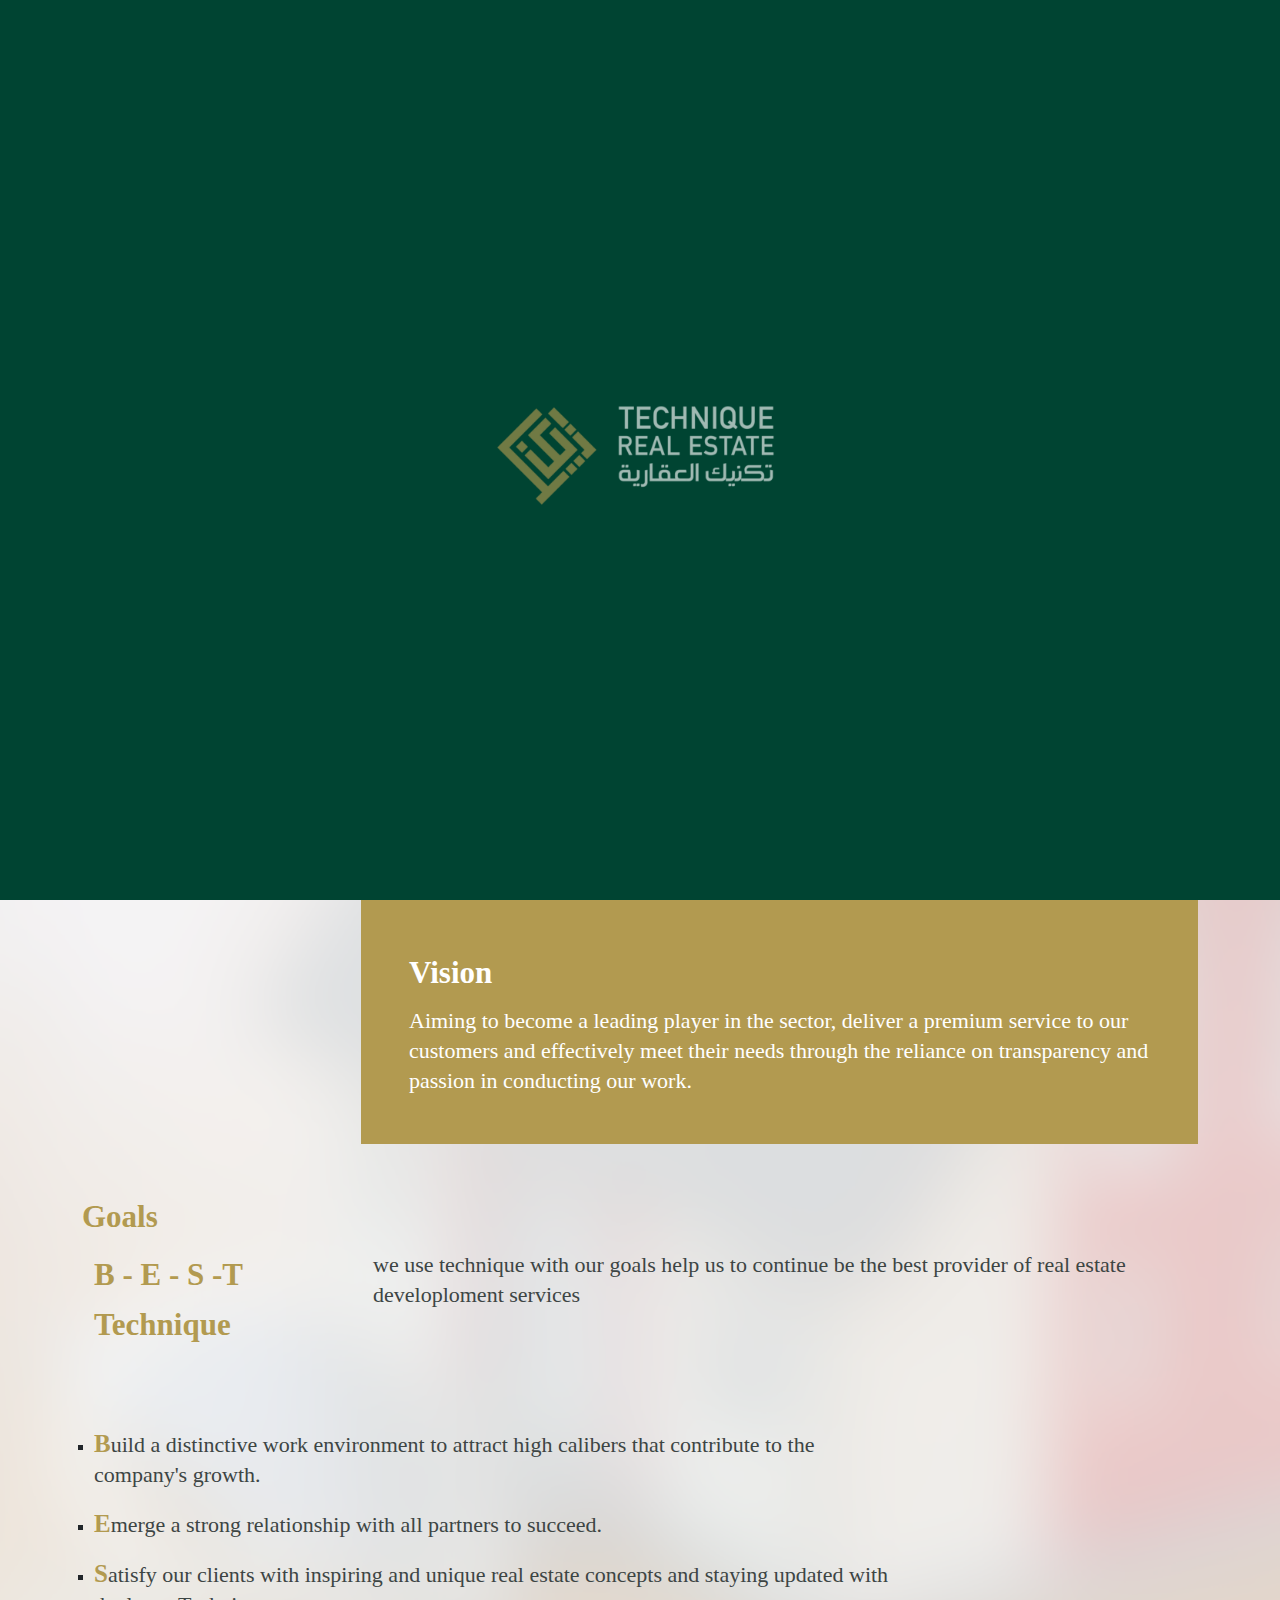
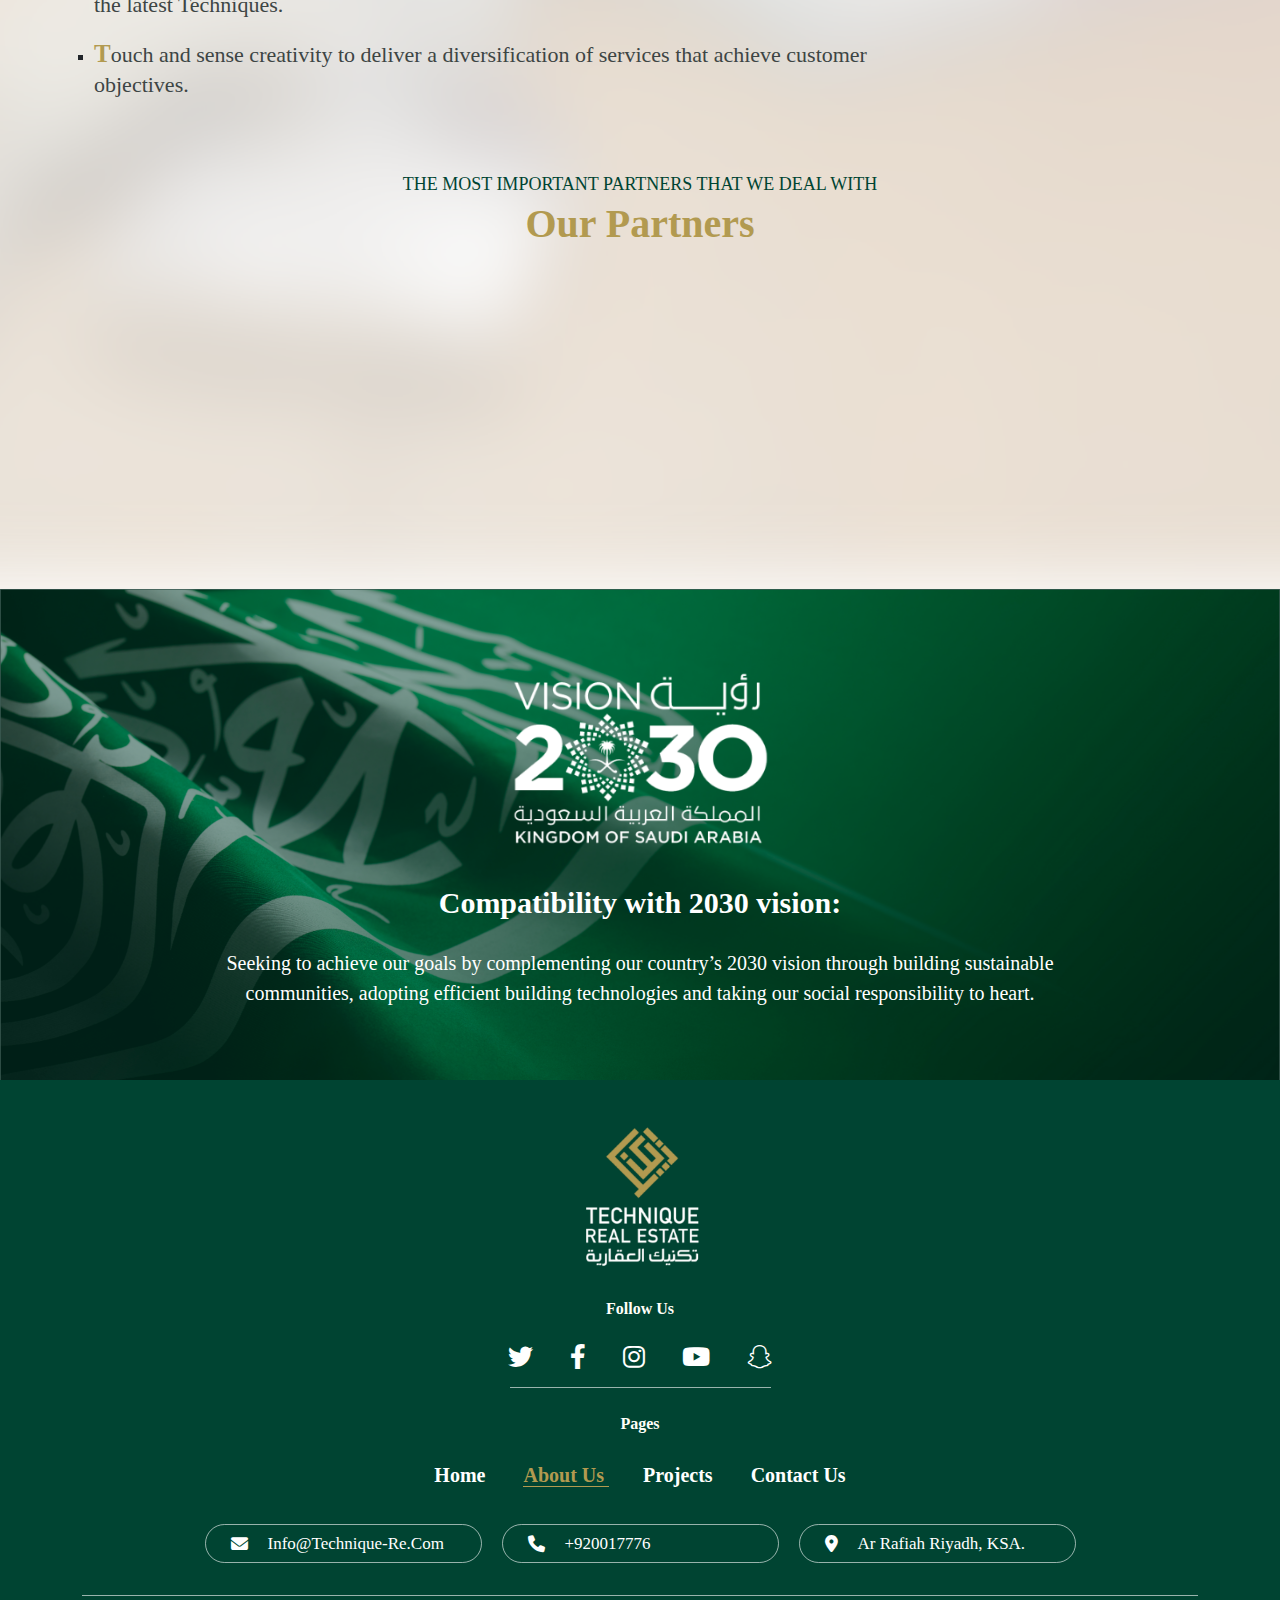
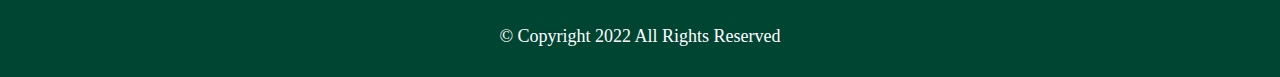
<file: about.html>
<!DOCTYPE html>
<html lang="en" dir="ltr">
    <head>
        <meta charset="UTF-8">
        <meta http-equiv="X-UA-Compatible" content="IE=edge">
        <meta name="viewport" content="width=device-width, initial-scale=1.0">
        <title>TECHNIQUE</title>
        <meta name="description" content="TECHNIQUE">
        <meta name="keywords" content="TECHNIQUE">
        <meta name="robots" content="index, follow" />
        <meta property="og:title" content="TECHNIQUE"/>
        <meta property="og:type" content="Website"/>
        <meta property="og:url" content="" />
        <meta property="og:image" content="./assets/img/log.png"/>
        <link href="assets/img/log.png"  rel="shortcut icon"/>
        <!-- Bootstrap CSS -->
        <link href="assets/css/bootstrap.min.css" rel="stylesheet">
        <link rel="stylesheet" href="assets/css/owl.carousel.min.css">
        <link rel="stylesheet" href="assets/css/owl.theme.default.min.css">
        <!--link-font-awsome-->
        <link  href="assets/font-fontawesome/fontawesome.css" rel="stylesheet">
       
        <!--stlye-css-->
        <link  href="assets/css/style.css" rel="stylesheet">
        <link href="assets/css/style-ltr.css" rel="stylesheet"/>
    </head>
<body>
<!--nav-->
  <!-------------------------start-loading-pag------------------------->
  <div class="component-stert">
    <div class="component--intro status--loaded">
        <img src="./assets/img/LogoTREok-2.png" alt="">
    </div>
</div>
<!---------------------------end-loading-pag------------------------->
    <nav class="navbar navber-index fixed-top navber-two-index">
        <div class="container">
            <div>
                <a class="navbar-brand" href="index.html">
                    <img src="./assets/img/LogoTREok-2.png" alt="logo">
                </a>
            </div>
            <div>
                <a href="" class="link-ar">
                    <img src="./assets/img/Icon material-language.png" alt="language">
                    العربية
                </a>
                <button class="navbar-toggler" type="button" data-bs-toggle="offcanvas" data-bs-target="#offcanvasNavbar" aria-controls="offcanvasNavbar">
                    <span class="navbar-toggler-icon"></span>
                </button>
               
            </div>
            <div class="offcanvas offcanvas-end" tabindex="-1" id="offcanvasNavbar" aria-labelledby="offcanvasNavbarLabel">
                <div class="row h-100 mx-0">
                
                    <div class="col-md-8 p-0 col-left">
                        <div class="hader-nav-left">
                            <img class="img-index"src="./assets/img/vuevilla.png" alt="hadernav">
                            <div id="overlay"></div>
                            <div class="logo-img">
                                <img src="./assets/img/LogoTREok-2.png" alt="logo">
                            </div>
                            <h6 class="title-project-nav">project 1</h6> <!--8-12-2022-->
                        </div>
                        <div class="row row-cols-md-2 h-100 mx-0">
                            <div class="pt-3 px-0 col col-our-project text-center">
                                <h6 class="title-nav">Our Developments</h6>
                                <ul class="list-group-hader list-our">
                                    <li class="list-group"><a href="#">Project 1</a></li>
                                    <li class="list-group"><a href="#">Project 2</a></li>
                                    <li class="list-group"><a href="#">Project 3</a></li>
                                </ul>
                            </div>
                            <div class="pt-3 px-4 col col-locetion">
                                <h6 class="title-nav text-center">Headquarters</h6>
                                <ul class="list-group-hader">
                                    <li class="list-group"><a href="#"><i class="fa-solid fa-location-dot"></i>Ar Rafiah Riyadh, KSA.</a></li>
                                    <li class="list-group"><a href="tel:+920000718"><i class="fa-solid fa-phone"></i> 920000718</a></li>
                                    <li class="list-group"><a href="mailto:info@technique-re.com"><i class="far fa-envelope"></i>info@technique-re.com</a></li>
                                </ul>
                            </div>
                        </div>
                    </div>
                    <div class="col-md-4 col-right">
                        <div class="container h-100">
                            <!-- <h3 class="title-nav-vertical title-vertical-one">
                                Smart Technique
                            </h3> -->
                            <div class="row justify-content-end justify-content-md-center mt-4 align-items-center">
                                <a href="" class="link-ar col-md-4 col-6">
                                    <img src="./assets/img/Icon material-language.png" alt="language">
                                    العربية
                                </a>
                                <div class="offcanvas-header col-md-2 col-2">
                                    <button type="button" class="btn-close" data-bs-dismiss="offcanvas" aria-label="Close"></button>
                                </div>
                             
                            </div>
                           
                            <div class="offcanvas-body">
                                <ul class="navbar-nav justify-content-center align-items-center flex-grow-1 pe-3 pb-4">
                                    <li class="nav-item">
                                        <a class="nav-link active" aria-current="page" href="index.html">Home</a>
                                    </li>
                                    <li class="nav-item">
                                        <a class="nav-link"  href="about.html">About us </a>
                                    </li>
                                    <li class="nav-item">
                                        <a class="nav-link"  href="Projects.html">Projects </a>
                                    </li>
                                    <li class="nav-item">
                                        <a class="nav-link"  href="new.html">News </a>
                                    </li>
                                    <li class="nav-item">
                                        <a class="nav-link"  href="Gallery.html">Gallery </a>
                                    </li>
                                    <li class="nav-item">
                                        <a class="nav-link"  href="content-us.html"> Contact us  </a>
                                    </li>
                                </ul>
                                <div class="row justify-content-center">
                                    <div class="component-flowes pt-4 col-md-6">
                                        <h6 class="title-footer mb-4 text-center">Follow Us</h6>
                                        <div class="Social-Media">
                                                <div class="item-social">
                                                    <a class="fab fa-twitter" href="" target="_blank"></a>
    
                                                </div>
                                                <div  class="item-social">
                                                    <a class="fab fa-facebook" href="" target="_blank"></a>
    
                                                </div>
                                                <div  class="item-social">
                                                    <a class="fab fa-instagram" href="" target="_blank"></a>
    
                                                </div>
                                                <div  class="item-social">
                                                    <a class="fab fa fa-youtube"  href="" target="_blank"></a>
    
                                                </div>
                                                <div  class="item-social">
                                                    <a class="fab fa fa-snapchat"  href="" target="_blank"></a>
    
                                                </div>
                                        </div>
                                    </div>
                                </div>
                              
                            </div>
                            <!-- <h3 class="title-nav-vertical title-vertical-tow">
                                Great development
                            </h3> -->
                        </div>
                        
                    </div>
                </div>
              
            </div>
        </div>
    </nav>
<!--end-nav-->
<!--start-header-->
<header class="component-header mt-5">
  <div class="img-header">
    <div class="over-img-header"></div>
    <div class="container content-header">
        <div class="row align-items-center">
            <div class="col-md-4">
                <h6 class="title-header">About Us</h6>
            </div>
            <div class="col-md-8 d-flex justify-content-end">
                <nav aria-label="breadcrumb" class="nav-about">
                    <ol class="breadcrumb">
                      <li class="breadcrumb-item"><a class=""href="about.html">About The Company</a></li>
                      <li class="breadcrumb-item"><a class=""href="about-Board.html">Board of Directors</a></li>
                     
                    </ol>
                  </nav>
            </div>
        </div>
    </div>
  </div>
  
</header>
<!--end-header-->

<section class="component-mission-vision pt-5 pb-5">
    <!--defintion-about-componey-->
    <section class="component-defintion-componey pt-5 pb-5 mt-3">
        <div class="container">
            <div class="row mx-0">
                <div class="compoent-definition-about">
                    <h5 class="title-about-one">About Us</h6>
                    <h6 class="title-about-two mt-3">TECHNIQUE REAL eSTATE </h6>
                    <p class="pt-3 pb-4 pre-about-pag">
                        Technique Real Estate is a leading real estate de elopment company established with more than 30 collective years experience in the field. While seeking to be one of most innovative and cost-efficient housing providers, Technique aims to be a partner that understands clients needs and exceed their expectations.
                    </p>
                  
                </div>
                
            </div>
        </div>
    </section>
    <!--end-defintion-->
    <!--compoent-Mission-Vision-Goals-->
    <div class="container">
            <div class="row mx-0 row-mission mt-5">
                <div class="col-md-9 oder-about-one">
                    <h6>mission</h6>
                    <p class="pre-about-pag">
                        Enabling our clients to achieve optimum and comprehensive living solutions by
                         implementing various effective and efficient Techniques in relation to development
                          standards, interior designs, and creative services & facilities. We consider this
                           an art, created using specific techniques, and as we call it “The Technique of
                            Art”.

                        
                    </p>
                </div>
                <div class="col-md-3 d-flex justify-content-center align-items-center oder-about-tow reveal">
                    <img class="img-mission-about"src="./assets/img/mission (1).png" alt="mission"><!--4-12-2022-->
                </div>
            </div>
            <!--item-vision-->
            <div class="row mx-0 row-mission mt-5">
                <div class="col-md-3 d-flex justify-content-start align-items-center reveal">
                    <img class="img-mission-about"src="./assets/img/vision-2.png" alt="mission"><!--4-12-2022-->
                </div>
                <div class="col-md-9 col-item-visson p-5">
                    <h6>vision</h6>
                    <p class="pre-about-pag">
                        Aiming to  become a leading player in the sector, deliver a premium service to our customers and effectively meet their needs through the reliance on transparency and passion in conducting our work. 

                        
                    </p>
                </div>
                
            </div>
            <!--end-vision-->
            <!--item-goals-->
            <div class="row-mission mt-5">
                <div class="oder-about-one">
                    <h6>Goals</h6>
                    <div class="row mx-0">
                        <h6 class="col-md-3">B - e - s -t
                            <span>technique</span>
                        </h6>
                        <p class="col-md-9 pre-about-pag">we use technique with our goals help us to continue be the best
                            provider of real estate developloment services
                        </p>
                    </div>
                </div>
                <div class="row mx-0 mt-5">
                    <ul class="col-md-9 ul-goals mt-4">
                        <li>
                          
                            <p class="pre-about-pag">
                            
                                Build a distinctive work environment to attract high calibers that contribute to the company's growth.

                            </p>
                           
                        </li>
                        <li>
                          
                            <p class="pre-about-pag">
                                
                                Emerge a strong relationship with all partners to succeed.

                            </p>
                        </li>
                        <li>
                           <p class="pre-about-pag">
                            

                          Satisfy our clients with inspiring and unique real estate concepts and staying updated with the latest Techniques.

                           </p> 
                        </li>
                        <li>
                            
                            <p class="pre-about-pag">
                               
                                <span>T</span>ouch and sense creativity to deliver a diversification of services that achieve customer objectives.

                            </p>
                            
                        </li>
                    </ul>
                    <div class="col-md-3 mt-4 d-flex justify-content-center align-items-start oder-about-tow reveal">
                        <img class="img-mission-about"src="./assets/img/goals.png" alt="mission"><!--4-12-2022-->
                    </div>
                </div>
            </div>
            <!--end-item-goals-->
    </div>
    <!--end-compoent-Mission-Vision-Goals-->
    <!--Our Partners-->
    <section class="compoent-our-partners pt-5 pb-5">
        <h6 class="text-center text-our">The most important partners that we deal with</h6>
        <h5 class="title-about-one text-center">Our Partners</h5>
        <div class="row mx-0 row-img-partners row-cols-lg-5 row-cols-md-2 row-cols-2 g-4 reveal mt-4 justify-content-center">
           <div class="col d-flex col-partners justify-content-center">
             <img src="./assets/img/Intersection 1.png" alt="intersection">
           </div>
           <div class="col d-flex col-partners justify-content-center">
            <img src="./assets/img/Intersection 2.png" alt="intersection">
          </div>
          <div class="col d-flex col-partners justify-content-center">
            <img src="./assets/img/Intersection 3.png" alt="intersection">
          </div>
          <div class="col d-flex col-partners justify-content-center">
            <img src="./assets/img/Intersection 4.png" alt="intersection">
          </div>
          
        </div>
    </section>
<!--Our Partners-->
</section>


<!--about-vision-->
    <section class="compoent-vision pt-4 pb-4">
        <div class="over-vision"></div>
        <div class="container pt-5 pb-5">
            <div class="img-vision text-center">
                <div class="col-md-6 m-auto">
                    <img src="./assets/img/vision.png" alt="vision">

                </div>
                <h6 class="title-about-vision mt-4">Compatibility with 2030 vision:</h6>
                <p class="mb-0 col-md-10">
                    Seeking to achieve our goals by complementing our country’s 2030 vision through building sustainable communities, adopting efficient building technologies and taking our social responsibility to heart. 

                </p>
            </div>
        </div>
      
    </section>
<!--end-vision-->
<!--footer-->
<footer class="component-footer">
    <div class="container text-center pt-4">
        <div class="img-footer">
            <img src="./assets/img/log.png" alt="logo">
        </div>
        <div class="row justify-content-center">
            <div class="col-lg-3 col-md-9"><!--22/11/2022-col-lg-3 -->
                <h6 class="title-footer mb-4">Follow Us</h6>
                <div class="Social-Media social-footer">
                    <div class="item-social">
                        <a class="fab fa-twitter" href="" target="_blank"></a>
                      
                    </div>
                    <div  class="item-social">
                        <!--22/11/2022- add-class-->
                        <a class="fa-brands fa-facebook-f" href="" target="_blank"></a>
                        
                    </div>
                    <div  class="item-social">
                        <a class="fab fa-instagram" href="" target="_blank"></a>
                        
                    </div>
                    <div  class="item-social">
                        <a class="fab fa fa-youtube"  href="" target="_blank"></a>
                       
                    </div>
                    <div  class="item-social">
                        <a class="fab fa fa-snapchat"  href="" target="_blank"></a>
                        
                    </div>
                </div>
            </div>
        </div>
        
        <div class="component-link-Pages pt-4">
            <h6 class="title-footer mb-4">Pages</h6>
            <a class="" href="index.html" target="_blank">Home</a>
            <a class="" href="about.html" target="_blank">About us </a>
            <a class="" href="Projects.html" target="_blank">Projects</a>
            <a class="" href="content-us.html" target="_blank">Contact us</a>
        </div>
        <div class="component-footer-content row p-3 mt-3 justify-content-center">
            <div class="contact-content col-12 col-md-6 col-lg-3 mb-3">

                <a href="mailto:info@technique-re.com" class="content-box fas fa-envelope">info@technique-re.com</a>
            </div>
            <div class="contact-content col-12 col-md-6 col-lg-3 mb-3">
                <a href="tel:+920017776" class="content-box fa fa-phone">+920017776</a>
            </div>
            <div class="contact-content col-12 col-md-6 col-lg-3 mb-3">
                <a  class="content-box fa fa-location-dot"> Ar Rafiah Riyadh, KSA.</a>
            </div>
        </div>
        <div class="compoent-copyright text-center p-4">
            &#169 Copyright 2022 All rights reserved
        </div>
    </div>
</footer>
<!--end-footer-->
  <!-- Required JS Files -->
  <script src="assets/js/jquery.js"></script>
  <script src="assets/js/owl.carousel.min.js"></script>
  <script src="assets/js/bootstrap.bundle.min.js"></script>
  <script src="assets/js/form.js"></script>
</body>
</html>
</file>
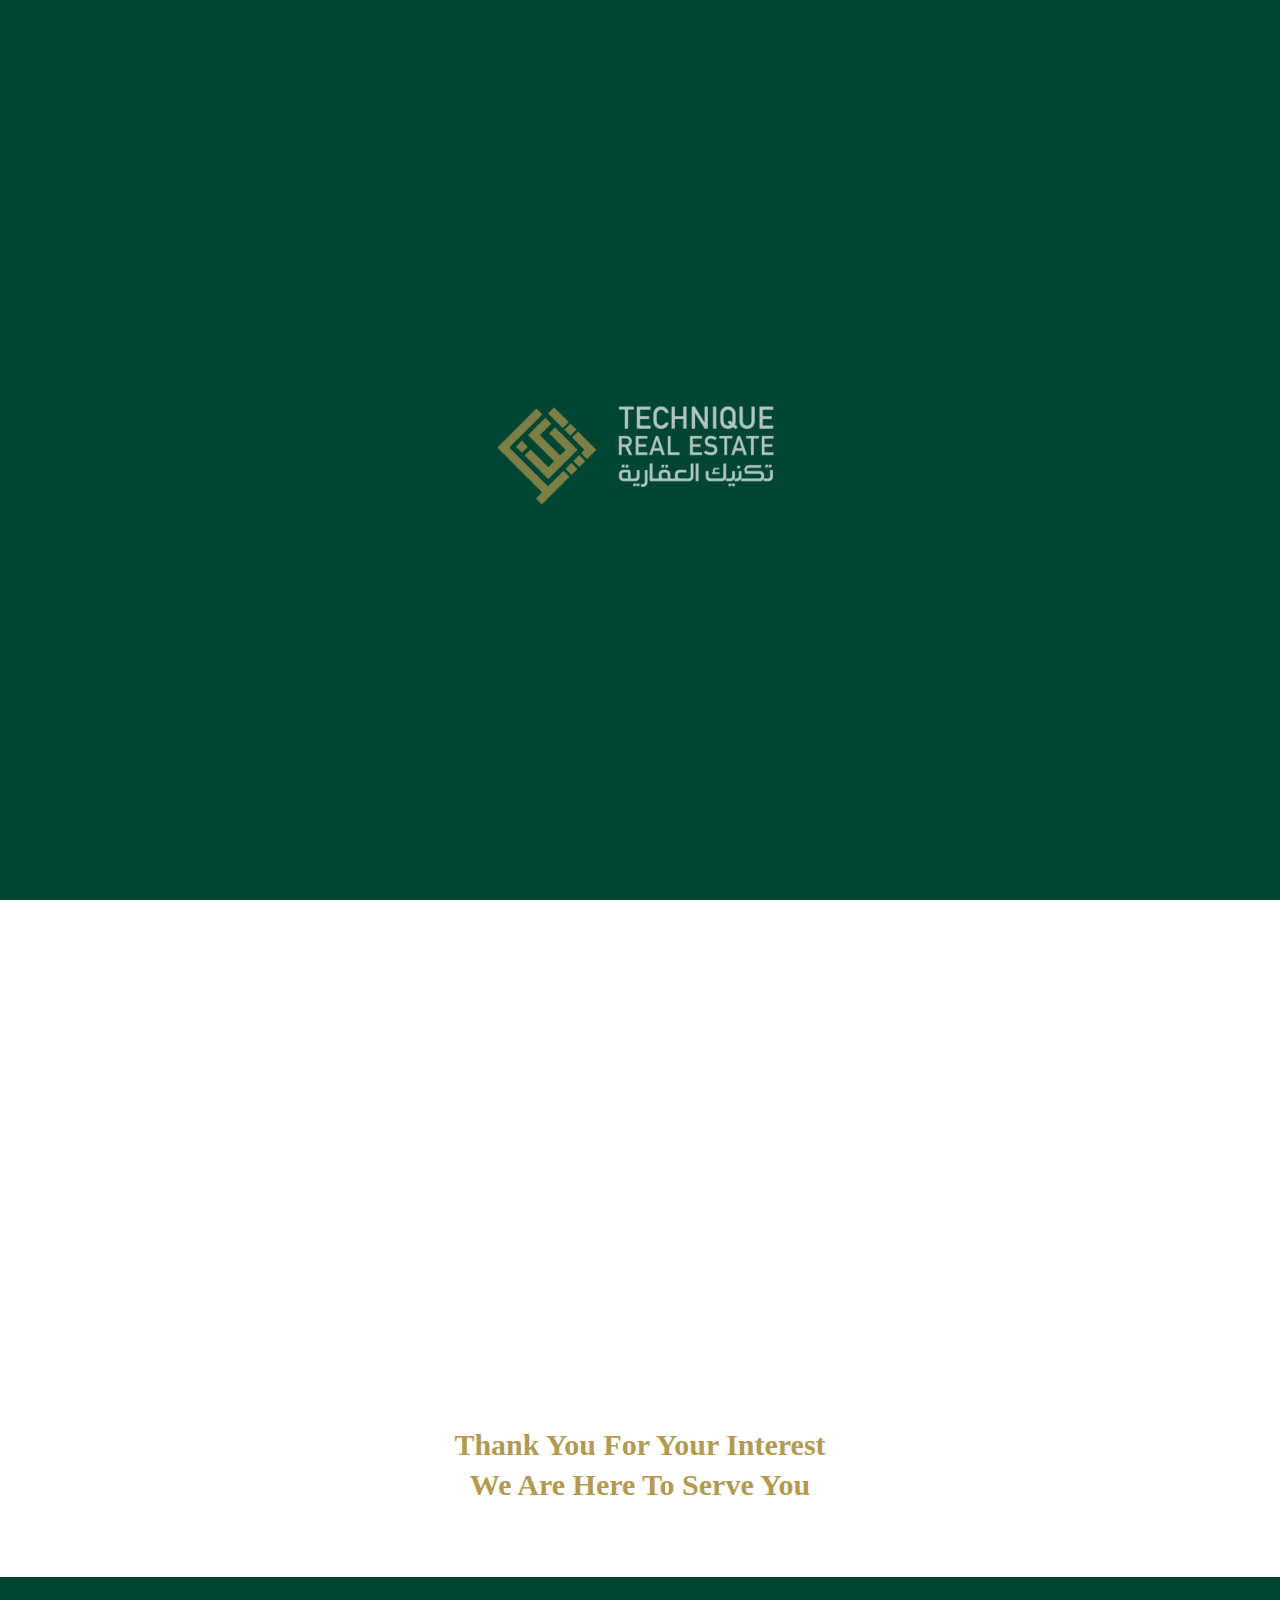
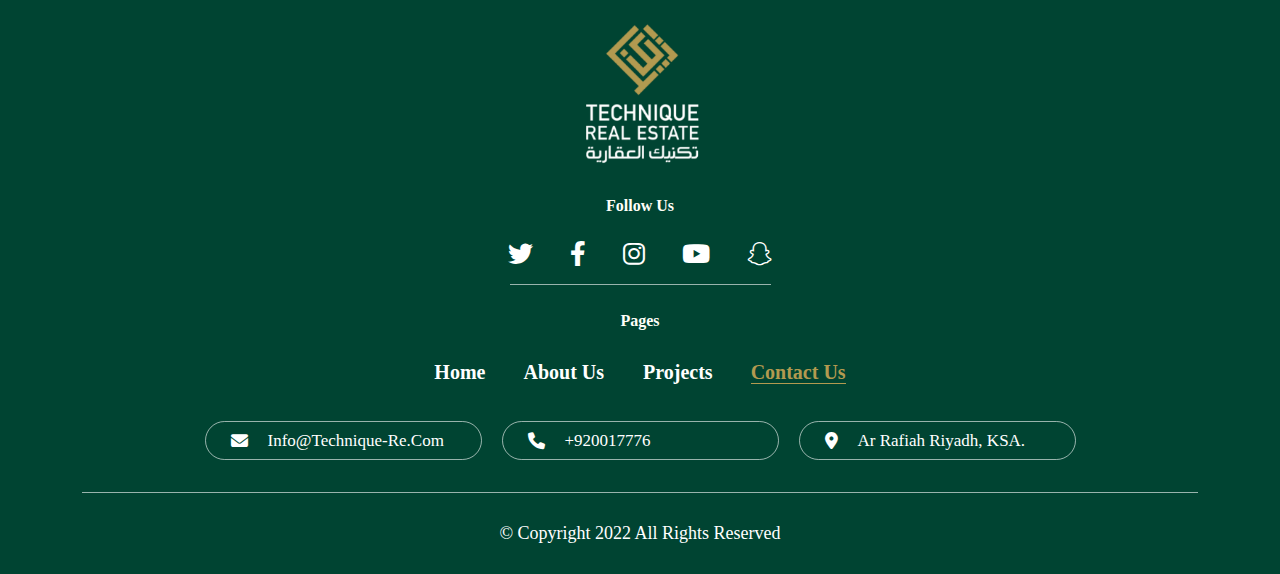
<file: content-us.html>
<!DOCTYPE html>
<html lang="en" dir="ltr">
    <head>
        <meta charset="UTF-8">
        <meta http-equiv="X-UA-Compatible" content="IE=edge">
        <meta name="viewport" content="width=device-width, initial-scale=1.0">
        <title>TECHNIQUE</title>
        <meta name="description" content="TECHNIQUE">
        <meta name="keywords" content="TECHNIQUE">
        <meta name="robots" content="index, follow" />
        <meta property="og:title" content="TECHNIQUE"/>
        <meta property="og:type" content="Website"/>
        <meta property="og:url" content="" />
        <meta property="og:image" content="./assets/img/log.png"/>
        <link href="assets/img/log.png"  rel="shortcut icon"/>
        <!-- Bootstrap CSS -->
        <link href="assets/css/bootstrap.min.css" rel="stylesheet">
        <link rel="stylesheet" href="assets/css/owl.carousel.min.css">
        <link rel="stylesheet" href="assets/css/owl.theme.default.min.css">
        <!--link-font-awsome-->
        <link  href="assets/font-fontawesome/fontawesome.css" rel="stylesheet">
       
        <!--stlye-css-->
        <link  href="assets/css/style.css" rel="stylesheet">
        <link href="assets/css/style-ltr.css" rel="stylesheet"/>
    </head>
<body>
<!--nav-->
  <!-------------------------start-loading-pag------------------------->
  <div class="component-stert">
    <div class="component--intro status--loaded">
        <img src="./assets/img/LogoTREok-2.png" alt="">
    </div>
</div>
<!---------------------------end-loading-pag------------------------->
    <nav class="navbar navber-index fixed-top navber-two-index">
        <div class="container">
            <div>
                <a class="navbar-brand" href="index.html">
                    <img src="./assets/img/LogoTREok-2.png" alt="logo">
                </a>
            </div>
            <div>
                <a href="" class="link-ar">
                    <img src="./assets/img/Icon material-language.png" alt="language">
                    العربية
                </a>
                <button class="navbar-toggler" type="button" data-bs-toggle="offcanvas" data-bs-target="#offcanvasNavbar" aria-controls="offcanvasNavbar">
                    <span class="navbar-toggler-icon"></span>
                </button>
               
            </div>
            <div class="offcanvas offcanvas-end" tabindex="-1" id="offcanvasNavbar" aria-labelledby="offcanvasNavbarLabel">
                <div class="row h-100 mx-0">
                
                    <div class="col-md-8 p-0 col-left">
                        <div class="hader-nav-left">
                            <img class="img-index"src="./assets/img/vuevilla.png" alt="hadernav">
                            <div id="overlay"></div>
                            <div class="logo-img">
                                <img src="./assets/img/LogoTREok-2.png" alt="logo">
                            </div>
                            <h6 class="title-project-nav">project 1</h6> <!--8-12-2022-->
                        </div>
                        <div class="row row-cols-md-2 h-100 mx-0">
                            <div class="pt-3 px-0 col col-our-project text-center">
                                <h6 class="title-nav">Our Developments</h6>
                                <ul class="list-group-hader list-our">
                                    <li class="list-group"><a href="#">Project 1</a></li>
                                    <li class="list-group"><a href="#">Project 2</a></li>
                                    <li class="list-group"><a href="#">Project 3</a></li>
                                </ul>
                            </div>
                            <div class="pt-3 px-4 col col-locetion">
                                <h6 class="title-nav text-center">Headquarters</h6>
                                <ul class="list-group-hader">
                                    <li class="list-group"><a href="#"><i class="fa-solid fa-location-dot"></i>Ar Rafiah Riyadh, KSA.</a></li>
                                    <li class="list-group"><a href="tel:+920000718"><i class="fa-solid fa-phone"></i> 920000718</a></li>
                                    <li class="list-group"><a href="mailto:info@technique-re.com"><i class="far fa-envelope"></i>info@technique-re.com</a></li>
                                </ul>
                            </div>
                        </div>
                    </div>
                    <div class="col-md-4 col-right">
                        <div class="container h-100">
                            <!-- <h3 class="title-nav-vertical title-vertical-one">
                                Smart Technique
                            </h3> -->
                            <div class="row justify-content-end align-items-center">
                                <a href="" class="link-ar col-md-4 col-6">
                                    <img src="./assets/img/Icon material-language.png" alt="language">
                                    العربية
                                </a>
                                <div class="offcanvas-header col-md-2 col-6">
                                    <button type="button" class="btn-close" data-bs-dismiss="offcanvas" aria-label="Close"></button>
                                </div>
                             
                            </div>
                           
                            <div class="offcanvas-body">
                                <ul class="navbar-nav justify-content-center align-items-center flex-grow-1 pe-3 pb-4">
                                    <li class="nav-item">
                                        <a class="nav-link active" aria-current="page" href="index.html">Home</a>
                                    </li>
                                    <li class="nav-item">
                                        <a class="nav-link"  href="about.html">About us </a>
                                    </li>
                                    <li class="nav-item">
                                        <a class="nav-link"  href="Projects.html">Projects </a>
                                    </li>
                                    <li class="nav-item">
                                        <a class="nav-link"  href="new.html">News </a>
                                    </li>
                                    <li class="nav-item">
                                        <a class="nav-link"  href="Gallery.html">Gallery </a>
                                    </li>
                                    <li class="nav-item">
                                        <a class="nav-link"  href="content-us.html"> Contact us  </a>
                                    </li>
                                </ul>
                                <div class="row justify-content-center">
                                    <div class="component-flowes pt-4 col-md-6">
                                        <h6 class="title-footer mb-4 text-center">Follow Us</h6>
                                        <div class="Social-Media">
                                                <div class="item-social">
                                                    <a class="fab fa-twitter" href="" target="_blank"></a>
    
                                                </div>
                                                <div  class="item-social">
                                                    <a class="fab fa-facebook" href="" target="_blank"></a>
    
                                                </div>
                                                <div  class="item-social">
                                                    <a class="fab fa-instagram" href="" target="_blank"></a>
    
                                                </div>
                                                <div  class="item-social">
                                                    <a class="fab fa fa-youtube"  href="" target="_blank"></a>
    
                                                </div>
                                                <div  class="item-social">
                                                    <a class="fab fa fa-snapchat"  href="" target="_blank"></a>
    
                                                </div>
                                        </div>
                                    </div>
                                </div>
                              
                            </div>
                            <!-- <h3 class="title-nav-vertical title-vertical-tow">
                                Great development
                            </h3> -->
                        </div>
                        
                    </div>
                </div>
              
            </div>
        </div>
    </nav>
<!--end-nav-->
<!--start-header-->
<header class="component-header mt-5">
  <div class="img-header">
    <div class="over-img-header"></div>
    <div class="container content-header">
        <div class="row align-items-center">
            <div class="col-md-6"> <!--5-12-2022--col-md-6-->
                <h6 class="title-header">Contact Us</h6>
            </div>
            <div class="col-md-6"><!--5-12-2022--col-md-6-->
                <div class="row">
                    <div class="contact-method-us col-12 col-lg-7 col-md-12 d-flex align-items-center justify-content-md-end">
                        <i class="btn btn-sm me-3 fas fa-envelope"></i>
                        <a class="block-reset" href="mailto:info@technique-re.com" target="_newEmail">info@technique-re.com </a>
                    </div>
                    <!----->
                    <div class="contact-method-us col-12 col-lg-5 col-md-12 d-flex align-items-center justify-content-md-end">
                        <i class="btn btn-sm  me-3 fa-solid fa-phone"></i>
                        <a href="tel:+920000718" class="block-reset">+920000718
                        </a>
                    </div>
                    <!---->
                   
                </div>
            </div>
        </div>
    </div>
  </div>
  
</header>
<!--end-header-->

<!--component-content-us-->
    <section class="component-content-us component-content mt-5 mb-5">
        <div class="container">
            <div class="row mx-0"> <!--18-1-2023-->
                <div class="col-md-9 m-auto">
                    <h6 class="title-location text-center">Location</h6>
                    <div class="loction-text mt-2 mb-3">
                        <i class="fa fa-location-dot"></i>
                        Ar Rafiah Riyadh, KSA.
                    </div>
                    <div class="div-map div-map-content-us" data-type="iframe">
                        <iframe src="https://www.google.com/maps/embed?pb=!1m18!1m12!1m3!1d3709.5049877143488!2d39.125766483978815!3d21.60523723417224!2m3!1f0!2f0!3f0!3m2!1i1024!2i768!4f13.1!3m3!1m2!1s0x15c3db61ac6970e5%3A0xb7e5f2916528f389!2sModern%20vision%20Medical%20Laboratory!5e0!3m2!1sar!2seg!4v1658230019016!5m2!1sar!2seg" width="600" height="450" style="border:0;" allowfullscreen="" loading="lazy" referrerpolicy="no-referrer-when-downgrade"></iframe>      
                    
                    </div>  
                    <div class="pt-4 pb-4">
                      <!--gx-5 -gy-5 18-1-2023-->
                        <form class="form-content reveal row gx-5 gy-5 mt-4  needs-validation justify-content-center" novalidate="">
                         <div class="col-md-6">
                           <input type="text" class="form-control form-control-lg" id="validationCustom01" placeholder="Name" required="">
                           <div class="valid-feedback">
                             Looks good!
                           </div>
                         </div>
                         <div class="col-md-6">
                             <input type="text" placeholder="Phone" class="form-control form-control-lg" id="validationCustom05" required="">
                             <div class="invalid-feedback">
                               Please provide a valid number.
                             </div>
                         </div>
                         <div class="col-md-12">
                           <input type="email" class="form-control form-control-lg" placeholder=" Email" id="validationemail" required="">
                           <div class="invalid-feedback">
                             Please provide a valid Email.
                           </div>
                         </div>
                         <div class="col-md-12">
                            <textarea rows="3" placeholder="Write Message" class="form-control form-control-lg" id="validationTextarea" required=""></textarea>
                            <div class="invalid-feedback">
                             Please enter a message in the textarea.
                         </div>
             
                         </div>
                         <div class="col-md-12 text-center">
                           <button class="btn btn-lg col-md-4  btn-submit" type="submit">Submit </button>
                         </div>
                        </form>
                        <p class="col-md-6 text-center m-auto mt-4 masseg-content">thank you for your interest we are here to serve you</p>
                     </div>
                </div>
            </div>
          
        </div>
    </section>
<!--end-component-content-us-->
<!--footer-->
<footer class="component-footer">
    <div class="container text-center pt-4">
        <div class="img-footer">
            <img src="./assets/img/log.png" alt="logo">
        </div>
        <div class="row justify-content-center">
            <div class="col-lg-3 col-md-9"><!--22/11/2022-col-lg-3 -->
                <h6 class="title-footer mb-4">Follow Us</h6>
                <div class="Social-Media social-footer">
                    <div class="item-social">
                        <a class="fab fa-twitter" href="" target="_blank"></a>
                      
                    </div>
                    <div  class="item-social">
                        <!--22/11/2022- add-class-->
                        <a class="fa-brands fa-facebook-f" href="" target="_blank"></a>
                        
                    </div>
                    <div  class="item-social">
                        <a class="fab fa-instagram" href="" target="_blank"></a>
                        
                    </div>
                    <div  class="item-social">
                        <a class="fab fa fa-youtube"  href="" target="_blank"></a>
                       
                    </div>
                    <div  class="item-social">
                        <a class="fab fa fa-snapchat"  href="" target="_blank"></a>
                        
                    </div>
                </div>
            </div>
        </div>
        
        <div class="component-link-Pages pt-4">
            <h6 class="title-footer mb-4">Pages</h6>
            <a class="" href="index.html" target="_blank">Home</a>
            <a class="" href="about.html" target="_blank">About us </a>
            <a class="" href="Projects.html" target="_blank">Projects</a>
            <a class="" href="content-us.html" target="_blank">Contact us</a>
        </div>
        <div class="component-footer-content row p-3 mt-3 justify-content-center">
            <div class="contact-content col-12 col-md-6 col-lg-3 mb-3">

                <a href="mailto:info@technique-re.com" class="content-box fas fa-envelope">info@technique-re.com</a>
            </div>
            <div class="contact-content col-12 col-md-6 col-lg-3 mb-3">
                <a href="tel:+920017776" class="content-box fa fa-phone">+920017776</a>
            </div>
            <div class="contact-content col-12 col-md-6 col-lg-3 mb-3">
                <a  class="content-box fa fa-location-dot"> Ar Rafiah Riyadh, KSA.</a>
            </div>
        </div>
        <div class="compoent-copyright text-center p-4">
            &#169 Copyright 2022 All rights reserved
        </div>
    </div>
</footer>
<!--end-footer-->
  <!-- Required JS Files -->
  <script src="assets/js/jquery.js"></script>
  <script src="assets/js/owl.carousel.min.js"></script>
  <script src="assets/js/bootstrap.bundle.min.js"></script>
  <script src="assets/js/form.js"></script>
</body>
</html>
</file>
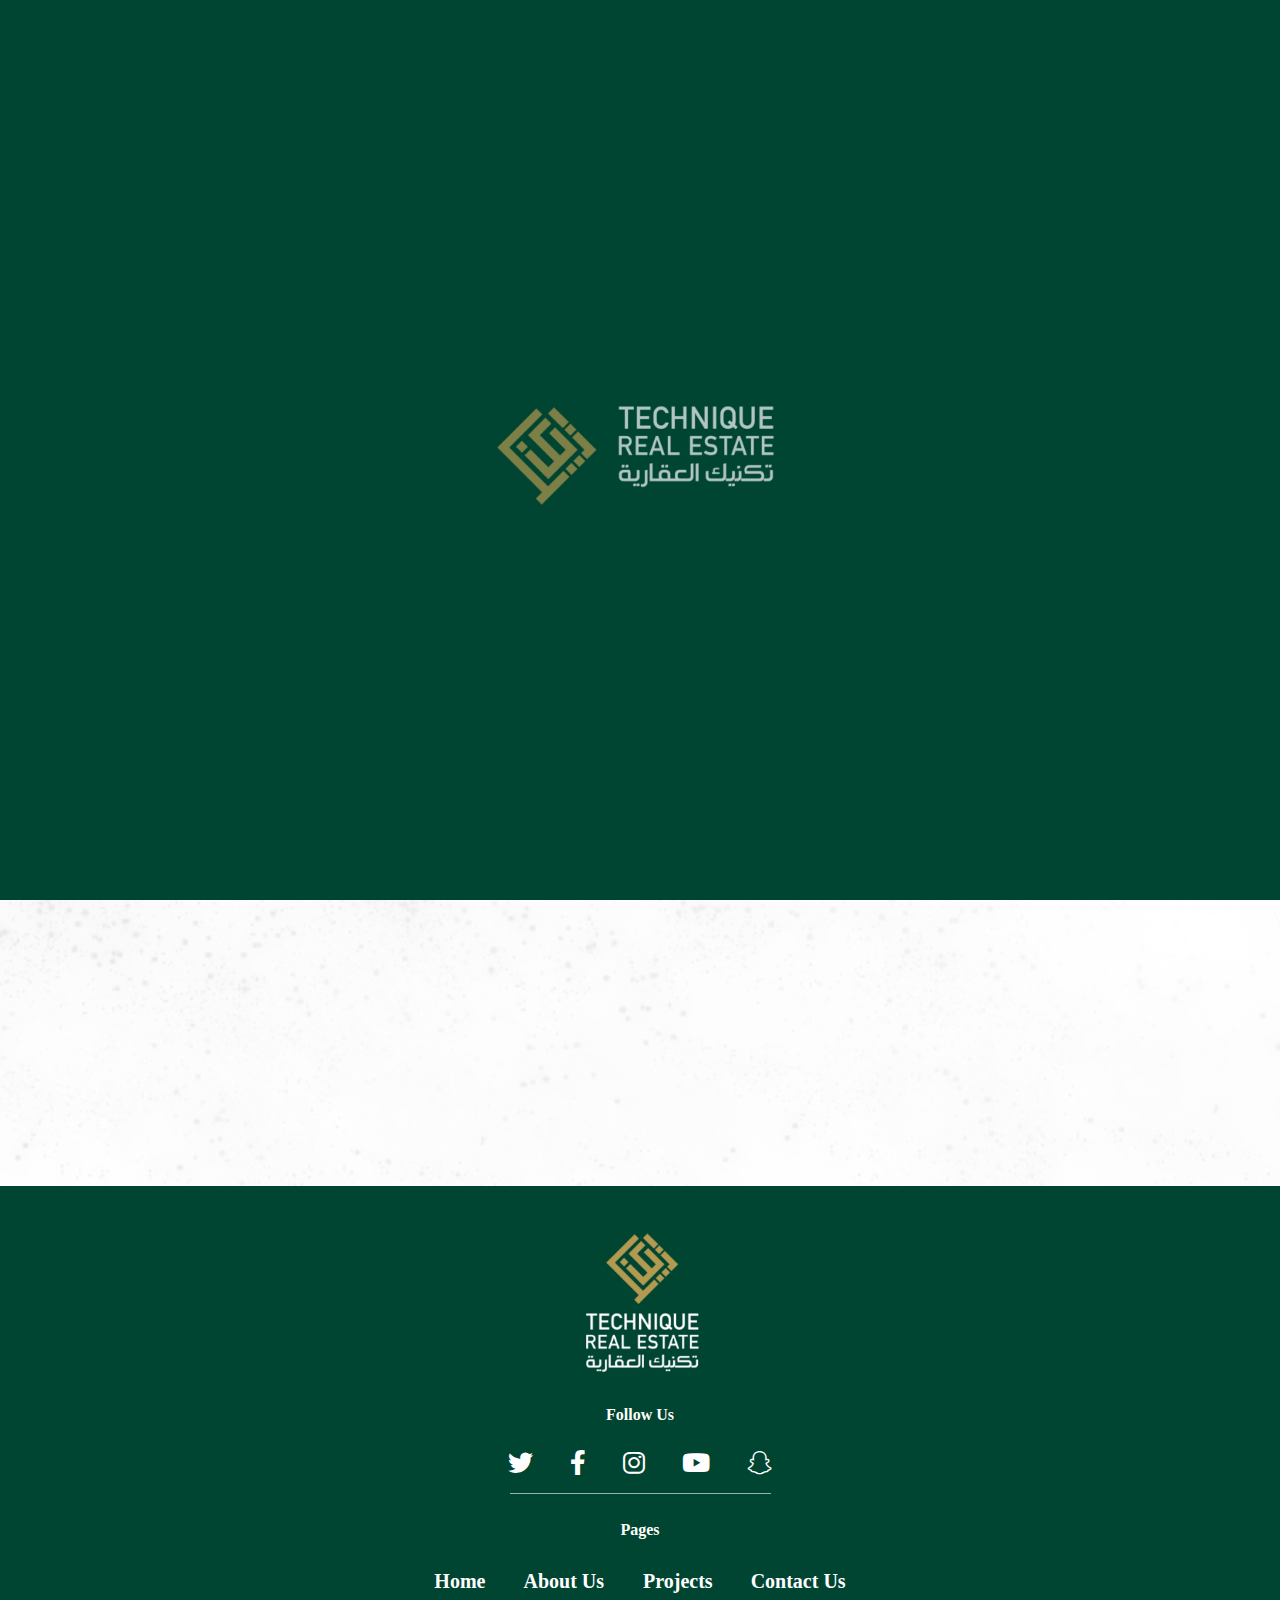
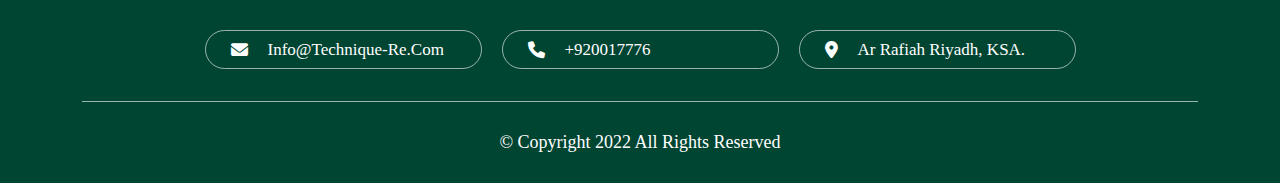
<file: Gallery.html>
<!DOCTYPE html>
<html lang="en" dir="ltr">
<head>
    <meta charset="UTF-8">
    <meta http-equiv="X-UA-Compatible" content="IE=edge">
    <meta name="viewport" content="width=device-width, initial-scale=1.0">
    <title>TECHNIQUE</title>
    <meta name="description" content="TECHNIQUE">
    <meta name="keywords" content="TECHNIQUE">
    <meta name="robots" content="index, follow" />
    <meta property="og:title" content="TECHNIQUE"/>
    <meta property="og:type" content="Website"/>
    <meta property="og:url" content="" />
    <meta property="og:image" content="./assets/img/log.png"/>
    <link href="assets/img/log.png"  rel="shortcut icon"/>
    <!-- Bootstrap CSS -->
    <link href="assets/css/bootstrap.min.css" rel="stylesheet">
    <link rel="stylesheet" href="assets/css/owl.carousel.min.css">
    <link rel="stylesheet" href="assets/css/owl.theme.default.min.css">
    <!--link-font-awsome-->
    <link  href="assets/font-fontawesome/fontawesome.css" rel="stylesheet">
   
    <!--stlye-css-->
    <link  href="assets/css/style.css" rel="stylesheet">
    <link href="assets/css/style-ltr.css" rel="stylesheet"/>
</head>
 <!--nav-->
   <!-------------------------start-loading-pag------------------------->
   <div class="component-stert">
    <div class="component--intro status--loaded">
        <img src="./assets/img/LogoTREok-2.png" alt="">
    </div>
</div>
<!---------------------------end-loading-pag------------------------->
 <nav class="navbar navber-index fixed-top navber-two-index">
     <div class="container">
         <div>
             <a class="navbar-brand" href="index.html">
                 <img src="./assets/img/LogoTREok-2.png" alt="logo">
             </a>
         </div>
         <div>
             <a href="" class="link-ar">
                 <img src="./assets/img/Icon material-language.png" alt="language">
                 العربية
             </a>
             <button class="navbar-toggler" type="button" data-bs-toggle="offcanvas" data-bs-target="#offcanvasNavbar" aria-controls="offcanvasNavbar">
                 <span class="navbar-toggler-icon"></span>
             </button>
            
         </div>
         <div class="offcanvas offcanvas-end" tabindex="-1" id="offcanvasNavbar" aria-labelledby="offcanvasNavbarLabel">
             <div class="row h-100 mx-0">
             
                 <div class="col-md-8 p-0 col-left">
                     <div class="hader-nav-left">
                         <img class="img-index"src="./assets/img/vuevilla.png" alt="hadernav">
                         <div id="overlay"></div>
                         <div class="logo-img">
                             <img src="./assets/img/LogoTREok-2.png" alt="logo">
                         </div>
                         <h6 class="title-project-nav">project 1</h6> <!--8-12-2022-->
                     </div>
                     <div class="row row-cols-md-2 h-100 mx-0">
                         <div class="pt-3 px-0 col col-our-project text-center">
                             <h6 class="title-nav">Our Developments</h6>
                             <ul class="list-group-hader list-our">
                                 <li class="list-group"><a href="#">Project 1</a></li>
                                 <li class="list-group"><a href="#">Project 2</a></li>
                                 <li class="list-group"><a href="#">Project 3</a></li>
                             </ul>
                         </div>
                         <div class="pt-3 px-4 col col-locetion">
                             <h6 class="title-nav text-center">Headquarters</h6>
                             <ul class="list-group-hader">
                                 <li class="list-group"><a href="#"><i class="fa-solid fa-location-dot"></i>Ar Rafiah Riyadh, KSA.</a></li>
                                 <li class="list-group"><a href="tel:+920000718"><i class="fa-solid fa-phone"></i> 920000718</a></li>
                                 <li class="list-group"><a href="mailto:info@technique-re.com"><i class="far fa-envelope"></i>info@technique-re.com</a></li>
                             </ul>
                         </div>
                     </div>
                 </div>
                 <div class="col-md-4 col-right">
                     <div class="container h-100">
                         <!-- <h3 class="title-nav-vertical title-vertical-one">
                             Smart Technique
                         </h3> -->
                         <div class="row justify-content-end align-items-center">
                             <a href="" class="link-ar col-md-4 col-6">
                                 <img src="./assets/img/Icon material-language.png" alt="language">
                                 العربية
                             </a>
                             <div class="offcanvas-header col-md-2 col-6">
                                 <button type="button" class="btn-close" data-bs-dismiss="offcanvas" aria-label="Close"></button>
                             </div>
                          
                         </div>
                        
                         <div class="offcanvas-body">
                             <ul class="navbar-nav justify-content-center align-items-center flex-grow-1 pe-3 pb-4">
                                 <li class="nav-item">
                                     <a class="nav-link active" aria-current="page" href="index.html">Home</a>
                                 </li>
                                 <li class="nav-item">
                                     <a class="nav-link"  href="about.html">About us </a>
                                 </li>
                                 <li class="nav-item">
                                     <a class="nav-link"  href="Projects.html">Projects </a>
                                 </li>
                                 <li class="nav-item">
                                     <a class="nav-link"  href="new.html">News </a>
                                 </li>
                                 <li class="nav-item">
                                     <a class="nav-link"  href="Gallery.html">Gallery </a>
                                 </li>
                                 <li class="nav-item">
                                     <a class="nav-link"  href="content-us.html"> Contact us  </a>
                                 </li>
                             </ul>
                             <div class="row justify-content-center">
                                 <div class="component-flowes pt-4 col-md-6">
                                     <h6 class="title-footer mb-4 text-center">Follow Us</h6>
                                     <div class="Social-Media">
                                             <div class="item-social">
                                                 <a class="fab fa-twitter" href="" target="_blank"></a>
 
                                             </div>
                                             <div  class="item-social">
                                                 <a class="fab fa-facebook" href="" target="_blank"></a>
 
                                             </div>
                                             <div  class="item-social">
                                                 <a class="fab fa-instagram" href="" target="_blank"></a>
 
                                             </div>
                                             <div  class="item-social">
                                                 <a class="fab fa fa-youtube"  href="" target="_blank"></a>
 
                                             </div>
                                             <div  class="item-social">
                                                 <a class="fab fa fa-snapchat"  href="" target="_blank"></a>
 
                                             </div>
                                     </div>
                                 </div>
                             </div>
                           
                         </div>
                         <!-- <h3 class="title-nav-vertical title-vertical-tow">
                             Great development
                         </h3> -->
                     </div>
                     
                 </div>
             </div>
           
         </div>
     </div>
 </nav>
<!--end-nav-->
<!--start-header-->
<header class="component-header mt-5">
     <div class="img-header">
      <div class="over-img-header"></div>
      <div class="container content-header">
          <div class="row align-items-center">
              <div class="col-md-4">
                  <h6 class="title-header">Gallery</h6>
              </div>
            
          </div>
      </div>
     </div>
</header>
<!--end-header-->
<!--section-gallery-->
 <section class="component-gallery pt-5 pb-5">
     <div class="container pt-4 pb-4">
          <div class="title-title-compoent">
               <h6 class="title-photos">Related photos</h6>
               <h6 class="text-center title-about-one">Hada Technique</h6>
          </div>
        
          <div class="row-img-gallery row row-cols-lg-3 row-cols-md-2 row-cols-1 g-5 mt-4 mx-0">
               <div class="col col-img-gallery">
                    <img class="" src="./assets/img/Vue1 villa.png" alt="vill">
               </div>
               <div class="col col-img-gallery">
                    <img class="" src="./assets/img/vue4 villa.png" alt="vill">
               </div>
               <div class="col col-img-gallery">
                    <img class="" src="./assets/img/Vue1 villa.png" alt="vill">
               </div>
               <div class="col col-img-gallery ">
                    <img class="reveal"src="./assets/img/vue4 villa.png" alt="vill">
               </div>
          </div>
     </div>
 </section>
<!--end-gallery-->
<!--footer-->
<footer class="component-footer">
    <div class="container text-center pt-4">
        <div class="img-footer">
            <img src="./assets/img/log.png" alt="logo">
        </div>
        <div class="row justify-content-center">
            <div class="col-lg-3 col-md-9"><!--22/11/2022-col-lg-3 -->
                <h6 class="title-footer mb-4">Follow Us</h6>
                <div class="Social-Media social-footer">
                    <div class="item-social">
                        <a class="fab fa-twitter" href="" target="_blank"></a>
                      
                    </div>
                    <div  class="item-social">
                        <!--22/11/2022- add-class-->
                        <a class="fa-brands fa-facebook-f" href="" target="_blank"></a>
                        
                    </div>
                    <div  class="item-social">
                        <a class="fab fa-instagram" href="" target="_blank"></a>
                        
                    </div>
                    <div  class="item-social">
                        <a class="fab fa fa-youtube"  href="" target="_blank"></a>
                       
                    </div>
                    <div  class="item-social">
                        <a class="fab fa fa-snapchat"  href="" target="_blank"></a>
                        
                    </div>
                </div>
            </div>
        </div>
        
        <div class="component-link-Pages pt-4">
            <h6 class="title-footer mb-4">Pages</h6>
            <a class="" href="index.html" target="_blank">Home</a>
            <a class="" href="about.html" target="_blank">About us </a>
            <a class="" href="Projects.html" target="_blank">Projects</a>
            <a class="" href="content-us.html" target="_blank">Contact us</a>
        </div>
        <div class="component-footer-content row p-3 mt-3 justify-content-center">
            <div class="contact-content col-12 col-md-6 col-lg-3 mb-3">

                <a href="mailto:info@technique-re.com" class="content-box fas fa-envelope">info@technique-re.com</a>
            </div>
            <div class="contact-content col-12 col-md-6 col-lg-3 mb-3">
                <a href="tel:+920017776" class="content-box fa fa-phone">+920017776</a>
            </div>
            <div class="contact-content col-12 col-md-6 col-lg-3 mb-3">
                <a  class="content-box fa fa-location-dot"> Ar Rafiah Riyadh, KSA.</a>
            </div>
        </div>
        <div class="compoent-copyright text-center p-4">
            &#169 Copyright 2022 All rights reserved
        </div>
    </div>
</footer>
<!--end-footer-->
<!-- Required JS Files -->
<script src="assets/js/jquery.js"></script>
<script src="assets/js/owl.carousel.min.js"></script>
<script src="assets/js/bootstrap.bundle.min.js"></script>
<script src="assets/js/form.js"></script>
</body>
</html>
</file>
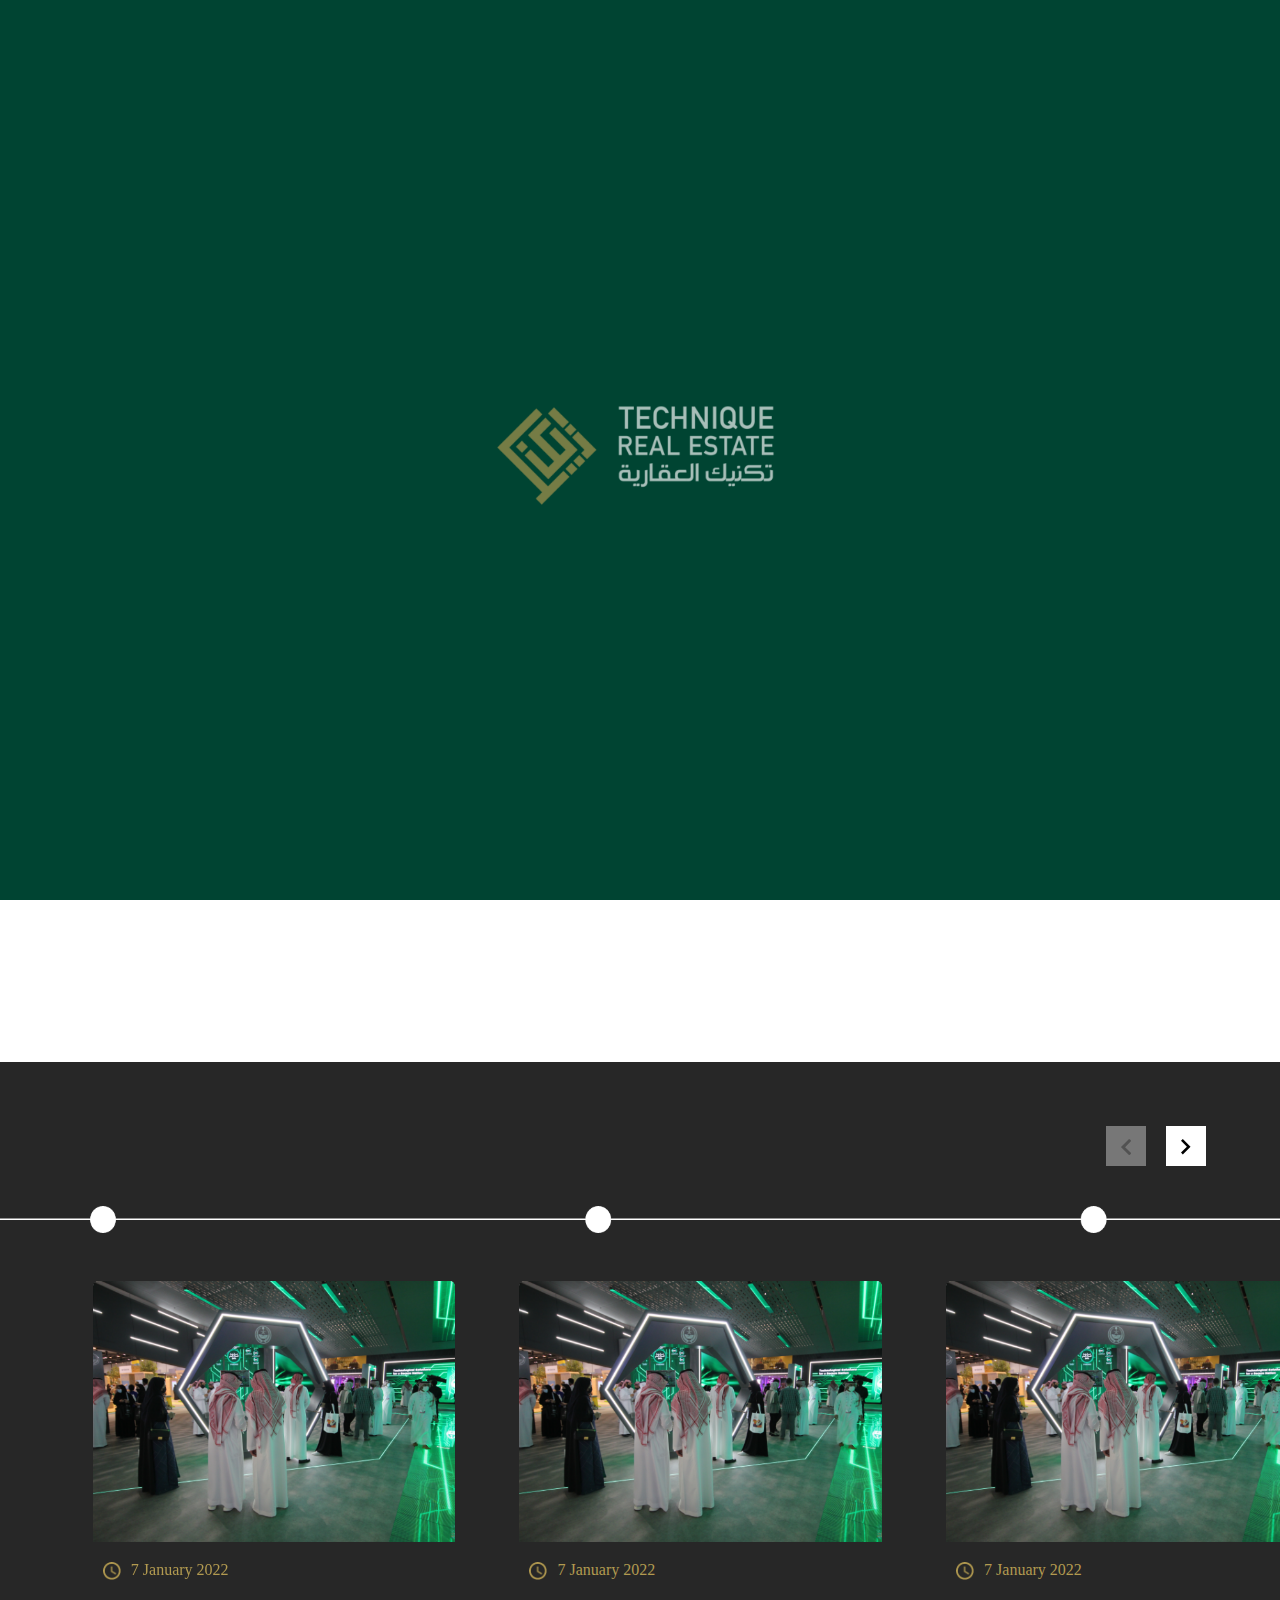
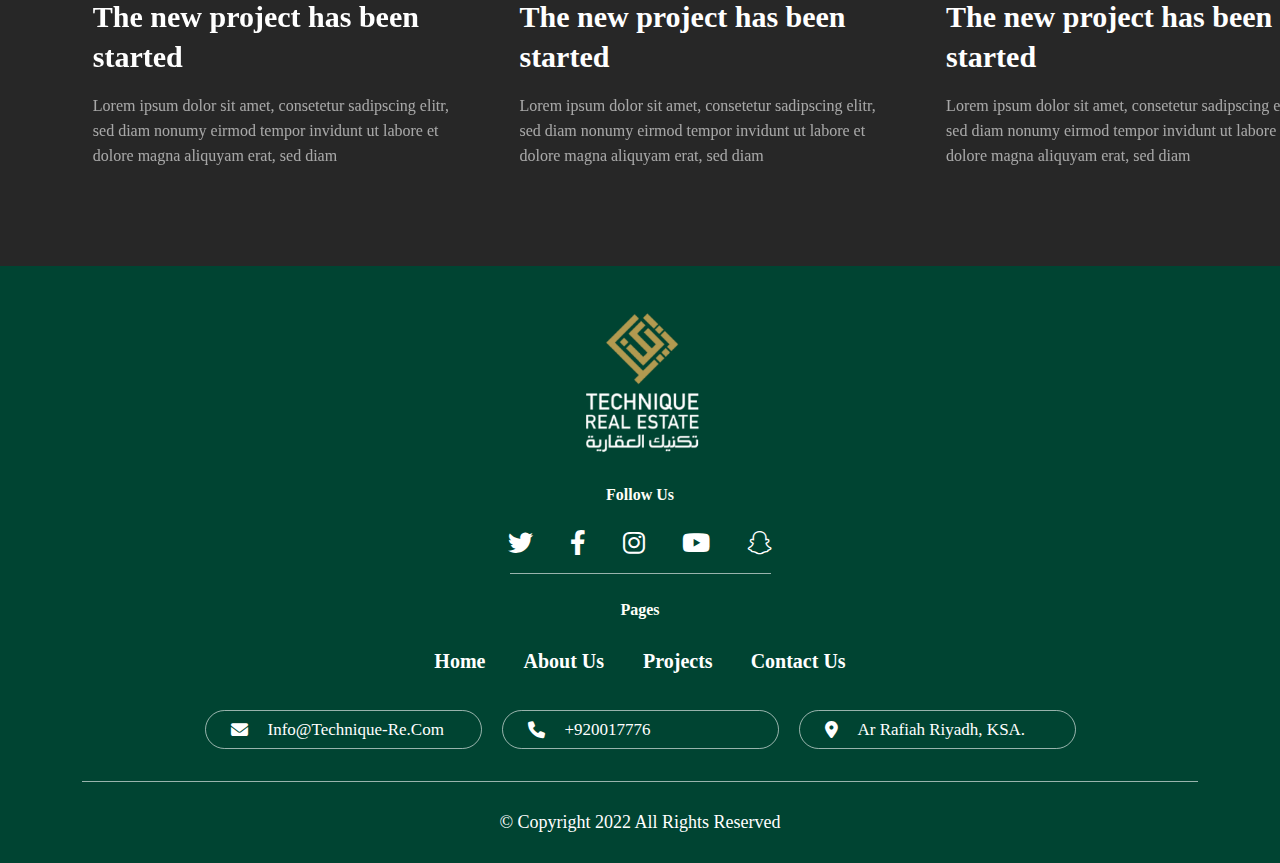
<file: new.html>
<!DOCTYPE html>
<html lang="en" dir="ltr">
<head>
    <meta charset="UTF-8">
    <meta http-equiv="X-UA-Compatible" content="IE=edge">
    <meta name="viewport" content="width=device-width, initial-scale=1.0">
    <title>TECHNIQUE</title>
    <meta name="description" content="TECHNIQUE">
    <meta name="keywords" content="TECHNIQUE">
    <meta name="robots" content="index, follow" />
    <meta property="og:title" content="TECHNIQUE"/>
    <meta property="og:type" content="Website"/>
    <meta property="og:url" content="" />
    <meta property="og:image" content="./assets/img/log.png"/>
    <link href="assets/img/log.png"  rel="shortcut icon"/>
    <!-- Bootstrap CSS -->
    <link href="assets/css/bootstrap.min.css" rel="stylesheet">
    <link rel="stylesheet" href="assets/css/owl.carousel.min.css">
    <link rel="stylesheet" href="assets/css/owl.theme.default.min.css">
    <!--link-font-awsome-->
    <link  href="assets/font-fontawesome/fontawesome.css" rel="stylesheet">
   
    <!--stlye-css-->
    <link  href="assets/css/style.css" rel="stylesheet">
    <link href="assets/css/style-ltr.css" rel="stylesheet"/>
</head>
<body>
 <!--nav-->
   <!-------------------------start-loading-pag------------------------->
   <div class="component-stert">
    <div class="component--intro status--loaded">
        <img src="./assets/img/LogoTREok-2.png" alt="">
    </div>
</div>
<!---------------------------end-loading-pag------------------------->
 <nav class="navbar navber-index fixed-top navber-two-index">
     <div class="container">
         <div>
             <a class="navbar-brand" href="index.html">
                 <img src="./assets/img/LogoTREok-2.png" alt="logo">
             </a>
         </div>
         <div>
             <a href="" class="link-ar">
                 <img src="./assets/img/Icon material-language.png" alt="language">
                 العربية
             </a>
             <button class="navbar-toggler" type="button" data-bs-toggle="offcanvas" data-bs-target="#offcanvasNavbar" aria-controls="offcanvasNavbar">
                 <span class="navbar-toggler-icon"></span>
             </button>
            
         </div>
         <div class="offcanvas offcanvas-end" tabindex="-1" id="offcanvasNavbar" aria-labelledby="offcanvasNavbarLabel">
             <div class="row h-100 mx-0">
             
                 <div class="col-md-8 p-0 col-left">
                     <div class="hader-nav-left">
                         <img class="img-index"src="./assets/img/vuevilla.png" alt="hadernav">
                         <div id="overlay"></div>
                         <div class="logo-img">
                             <img src="./assets/img/LogoTREok-2.png" alt="logo">
                         </div>
                         <h6 class="title-project-nav">project 1</h6> <!--8-12-2022-->
                     </div>
                     <div class="row row-cols-md-2 h-100 mx-0">
                         <div class="pt-3 px-0 col col-our-project text-center">
                             <h6 class="title-nav">Our Developments</h6>
                             <ul class="list-group-hader list-our">
                                 <li class="list-group"><a href="#">Project 1</a></li>
                                 <li class="list-group"><a href="#">Project 2</a></li>
                                 <li class="list-group"><a href="#">Project 3</a></li>
                             </ul>
                         </div>
                         <div class="pt-3 px-4 col col-locetion">
                             <h6 class="title-nav text-center">Headquarters</h6>
                             <ul class="list-group-hader">
                                 <li class="list-group"><a href="#"><i class="fa-solid fa-location-dot"></i>Ar Rafiah Riyadh, KSA.</a></li>
                                 <li class="list-group"><a href="tel:+920000718"><i class="fa-solid fa-phone"></i> 920000718</a></li>
                                 <li class="list-group"><a href="mailto:info@technique-re.com"><i class="far fa-envelope"></i>info@technique-re.com</a></li>
                             </ul>
                         </div>
                     </div>
                 </div>
                 <div class="col-md-4 col-right">
                     <div class="container h-100">
                         <!-- <h3 class="title-nav-vertical title-vertical-one">
                             Smart Technique
                         </h3> -->
                         <div class="row justify-content-end align-items-center">
                             <a href="" class="link-ar col-md-4 col-6">
                                 <img src="./assets/img/Icon material-language.png" alt="language">
                                 العربية
                             </a>
                             <div class="offcanvas-header col-md-2 col-6">
                                 <button type="button" class="btn-close" data-bs-dismiss="offcanvas" aria-label="Close"></button>
                             </div>
                          
                         </div>
                        
                         <div class="offcanvas-body">
                             <ul class="navbar-nav justify-content-center align-items-center flex-grow-1 pe-3 pb-4">
                                 <li class="nav-item">
                                     <a class="nav-link active" aria-current="page" href="index.html">Home</a>
                                 </li>
                                 <li class="nav-item">
                                     <a class="nav-link"  href="about.html">About us </a>
                                 </li>
                                 <li class="nav-item">
                                     <a class="nav-link"  href="Projects.html">Projects </a>
                                 </li>
                                 <li class="nav-item">
                                     <a class="nav-link"  href="new.html">News </a>
                                 </li>
                                 <li class="nav-item">
                                     <a class="nav-link"  href="Gallery.html">Gallery </a>
                                 </li>
                                 <li class="nav-item">
                                     <a class="nav-link"  href="content-us.html"> Contact us  </a>
                                 </li>
                             </ul>
                             <div class="row justify-content-center">
                                 <div class="component-flowes pt-4 col-md-6">
                                     <h6 class="title-footer mb-4 text-center">Follow Us</h6>
                                     <div class="Social-Media">
                                             <div class="item-social">
                                                 <a class="fab fa-twitter" href="" target="_blank"></a>
 
                                             </div>
                                             <div  class="item-social">
                                                 <a class="fab fa-facebook" href="" target="_blank"></a>
 
                                             </div>
                                             <div  class="item-social">
                                                 <a class="fab fa-instagram" href="" target="_blank"></a>
 
                                             </div>
                                             <div  class="item-social">
                                                 <a class="fab fa fa-youtube"  href="" target="_blank"></a>
 
                                             </div>
                                             <div  class="item-social">
                                                 <a class="fab fa fa-snapchat"  href="" target="_blank"></a>
 
                                             </div>
                                     </div>
                                 </div>
                             </div>
                           
                         </div>
                         <!-- <h3 class="title-nav-vertical title-vertical-tow">
                             Great development
                         </h3> -->
                     </div>
                     
                 </div>
             </div>
           
         </div>
     </div>
 </nav>
<!--end-nav-->
<!--start-header-->
<header class="component-header mt-5">
<div class="img-header">
 <div class="over-img-header"></div>
 <div class="container content-header">
     <div class="row align-items-center">
         <div class="col-md-4">
             <h6 class="title-header">NEWS</h6>
         </div>
       
     </div>
 </div>
</div>

</header>
<!--end-header-->
 <!--defintion-new-->
  <section class="content-defintion-new pt-5 pb-5">
     <div class="container">
          <div class="crad-defintion">
               <img class="img-defintion "src="./assets/img/new.png" alt="new">
               <h6 class="title-pag reveal  pt-4"><img class="img-icion" src="./assets/img/Icon ionic-md-time.png">7 January 2022</h6>
               <h5 class="title-new-pag reveal  pt-2">
                    The new project has been started
               </h5>
               <p class="pt-2 reveal ">
                    Only three days remain until the date of depositing the citizen's account support, and this payment is considered the 43rd batch of the current month of June. Usually, the date for depositing the citizen’s account subsidy is on the tenth day of the Gregorian month, with the exception of holidays and official holidays, at which time the date for depositing the subsidy is forwarded to the previous day or the date is postponed to the next day.
               </p>
          </div>
     </div>
  </section>
 <!--end-defintion-new-->
<!--Units-new-->
  <section class="component-new pt-5 pb-5">
   
     <div class="img-new pt-5 mt-5">
     <img src="./assets/img/line.png" alt="line">
     </div>
     <div class="owl-carousel component-team-new pt-5">
                     <div class="ms-3 me-5">
                         <div class="card card-new">
                             <a href="new.html">
                                 <img src="./assets/img/new-1.png" class="card-img-top" alt="...">

                             </a>                         
                             <div class="card-body">

                                 <h6><img src="./assets/img/Icon ionic-md-time.png">7 January 2022</h6>
                                 <h5 class="card-title pt-2">The new project has been 
                                     started</h5>
                                 <p class="card-text pt-2">Lorem ipsum dolor sit amet, consetetur sadipscing elitr, sed diam nonumy eirmod tempor invidunt ut labore et dolore magna aliquyam erat, sed diam</p>
                             
                             </div>
                         </div>
                     </div>
                     
                     <!--item-->
                     <div class="ms-3 me-5">
                         <div class="card card-new">
                             <a href="new.html">
                                 <img src="./assets/img/new-1.png" class="card-img-top" alt="...">

                             </a>
                             <div class="card-body">
                                 <h6><img src="./assets/img/Icon ionic-md-time.png">7 January 2022</h6>
                                 <h5 class="card-title pt-2">The new project has been 
                                     started</h5>
                                 <p class="card-text pt-2">Lorem ipsum dolor sit amet, consetetur sadipscing elitr, sed diam nonumy eirmod tempor invidunt ut labore et dolore magna aliquyam erat, sed diam</p>
                                 
                             </div>
                         </div>
                     </div>
                     <!--item-->
                     <!--item-->
                     <div class="ms-3 me-5">
                         <div class="card card-new">
                             <a href="new.html">
                                 <img src="./assets/img/new-1.png" class="card-img-top" alt="...">

                             </a>
                             <div class="card-body">
                                 <h6><img src="./assets/img/Icon ionic-md-time.png">7 January 2022</h6>
                                 <h5 class="card-title pt-2">The new project has been 
                                     started</h5>
                                 <p class="card-text pt-2">Lorem ipsum dolor sit amet, consetetur sadipscing elitr, sed diam nonumy eirmod tempor invidunt ut labore et dolore magna aliquyam erat, sed diam</p>
                                 
                             </div>
                         </div>
                     </div>
                     <!--item-->
                     <div class="ms-3 me-5">
                         <div class="card card-new">
                             <a href="new.html">
                                 <img src="./assets/img/new-1.png" class="card-img-top" alt="...">

                             </a>
                             <div class="card-body">
                             <h6><img src="./assets/img/Icon ionic-md-time.png">7 January 2022</h6>
                             <h5 class="card-title pt-2">The new project has been 
                                 started</h5>
                             <p class="card-text pt-2">Lorem ipsum dolor sit amet, consetetur sadipscing elitr, sed diam nonumy eirmod tempor invidunt ut labore et dolore magna aliquyam erat, sed diam</p>
                             
                             </div>
                         </div>
                     </div>
                     <!--item-->
     </div>
  </section>
<!--end-Units-new-->     
<!--footer-->
<footer class="component-footer">
    <div class="container text-center pt-4">
        <div class="img-footer">
            <img src="./assets/img/log.png" alt="logo">
        </div>
        <div class="row justify-content-center">
            <div class="col-lg-3 col-md-9"><!--22/11/2022-col-lg-3 -->
                <h6 class="title-footer mb-4">Follow Us</h6>
                <div class="Social-Media social-footer">
                    <div class="item-social">
                        <a class="fab fa-twitter" href="" target="_blank"></a>
                      
                    </div>
                    <div  class="item-social">
                        <!--22/11/2022- add-class-->
                        <a class="fa-brands fa-facebook-f" href="" target="_blank"></a>
                        
                    </div>
                    <div  class="item-social">
                        <a class="fab fa-instagram" href="" target="_blank"></a>
                        
                    </div>
                    <div  class="item-social">
                        <a class="fab fa fa-youtube"  href="" target="_blank"></a>
                       
                    </div>
                    <div  class="item-social">
                        <a class="fab fa fa-snapchat"  href="" target="_blank"></a>
                        
                    </div>
                </div>
            </div>
        </div>
        
        <div class="component-link-Pages pt-4">
            <h6 class="title-footer mb-4">Pages</h6>
            <a class="" href="index.html" target="_blank">Home</a>
            <a class="" href="about.html" target="_blank">About us </a>
            <a class="" href="Projects.html" target="_blank">Projects</a>
            <a class="" href="content-us.html" target="_blank">Contact us</a>
        </div>
        <div class="component-footer-content row p-3 mt-3 justify-content-center">
            <div class="contact-content col-12 col-md-6 col-lg-3 mb-3">

                <a href="mailto:info@technique-re.com" class="content-box fas fa-envelope">info@technique-re.com</a>
            </div>
            <div class="contact-content col-12 col-md-6 col-lg-3 mb-3">
                <a href="tel:+920017776" class="content-box fa fa-phone">+920017776</a>
            </div>
            <div class="contact-content col-12 col-md-6 col-lg-3 mb-3">
                <a  class="content-box fa fa-location-dot"> Ar Rafiah Riyadh, KSA.</a>
            </div>
        </div>
        <div class="compoent-copyright text-center p-4">
            &#169 Copyright 2022 All rights reserved
        </div>
    </div>
</footer>
<!--end-footer-->
<!-- Required JS Files -->
<script src="assets/js/jquery.js"></script>
<script src="assets/js/owl.carousel.min.js"></script>
<script src="assets/js/bootstrap.bundle.min.js"></script>
<script src="assets/js/form.js"></script>
</body>
</html>
</file>
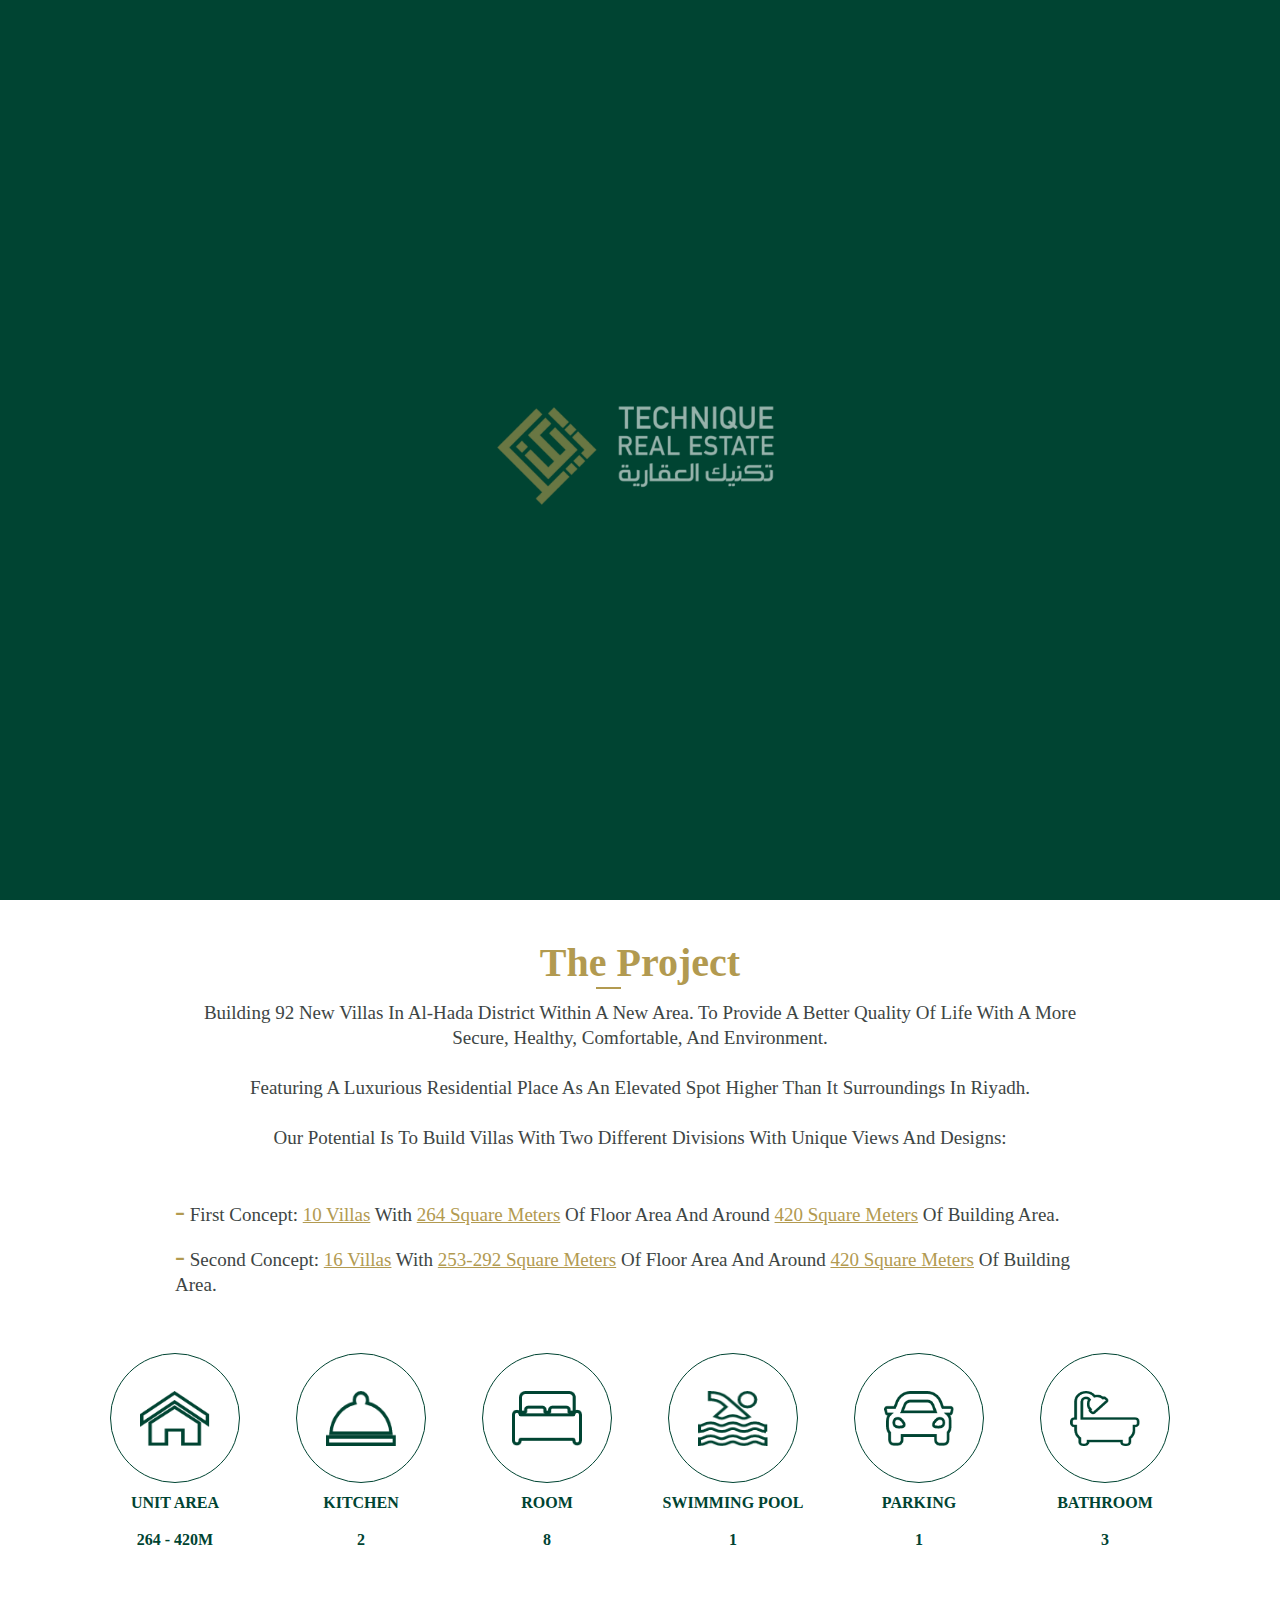
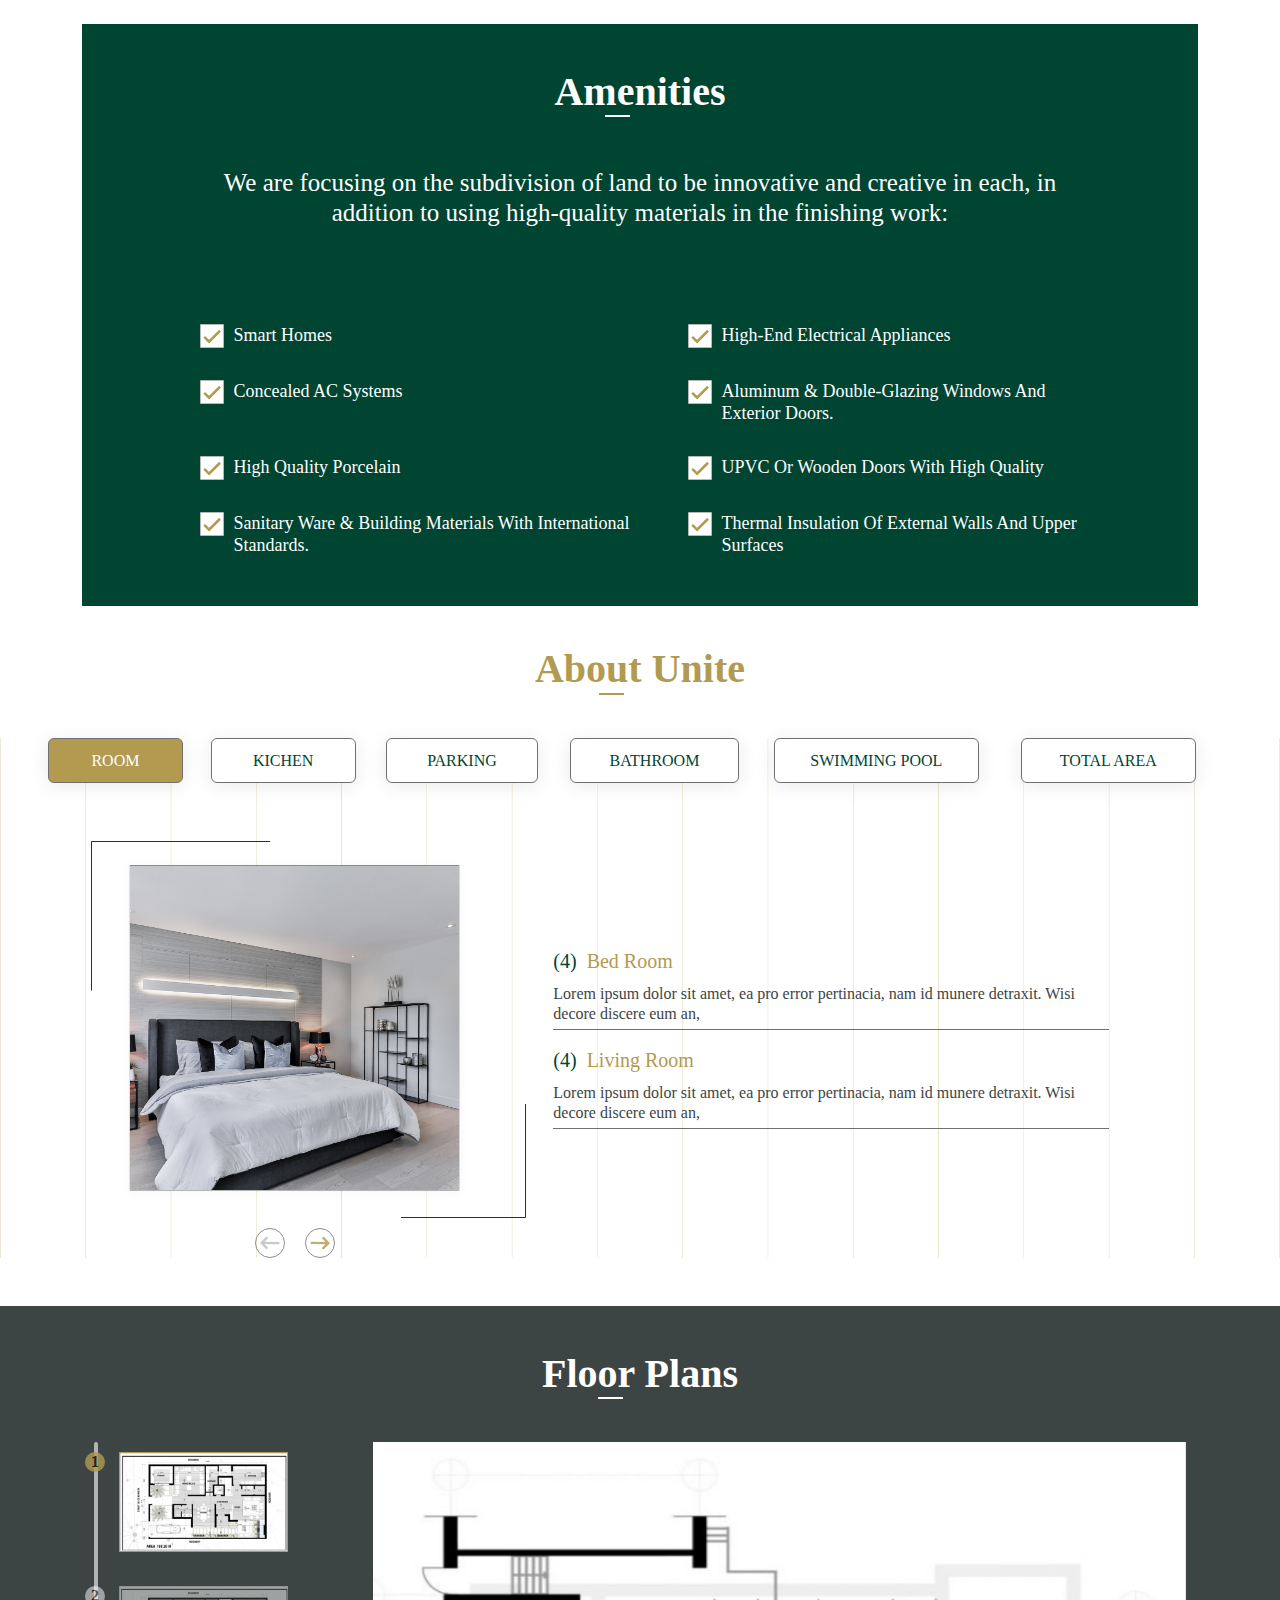
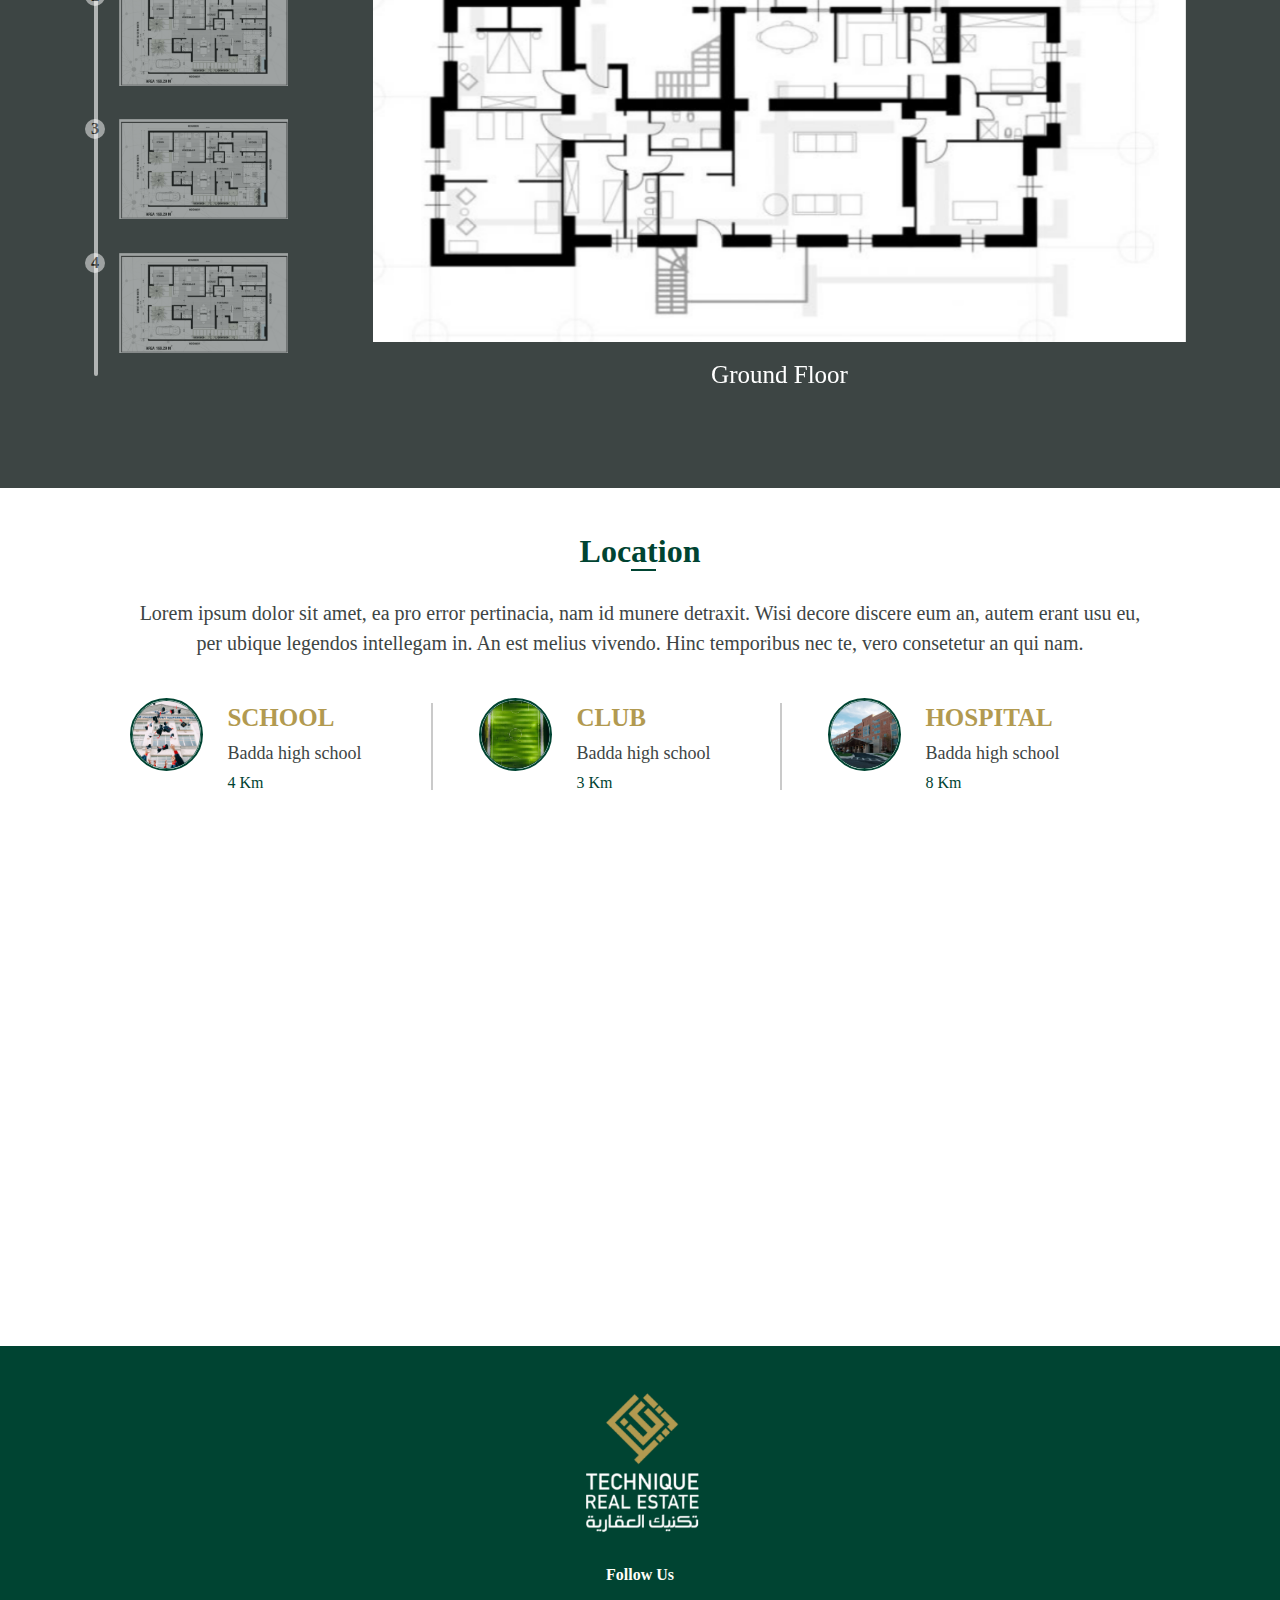
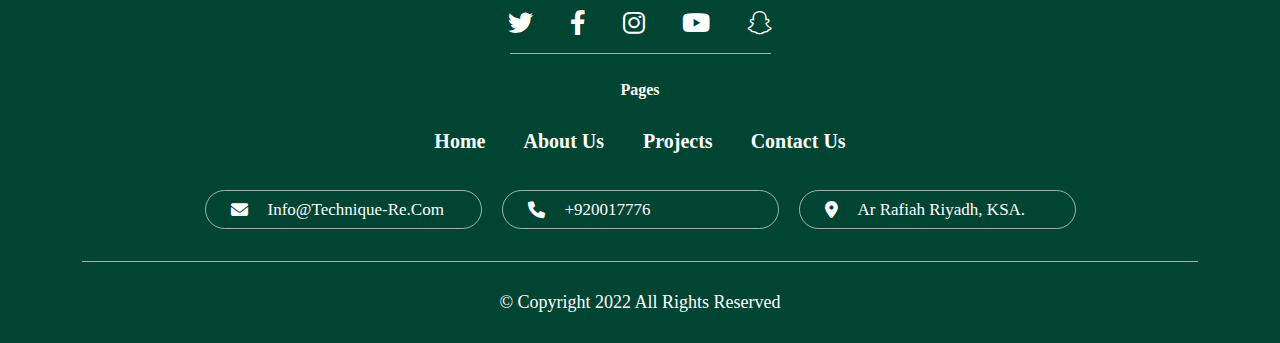
<file: project-details.html>
<!DOCTYPE html>
<html lang="en" dir="ltr">
    <head>
        <meta charset="UTF-8">
        <meta http-equiv="X-UA-Compatible" content="IE=edge">
        <meta name="viewport" content="width=device-width, initial-scale=1.0">
        <title>TECHNIQUE</title>
        <meta name="description" content="TECHNIQUE">
        <meta name="keywords" content="TECHNIQUE">
        <meta name="robots" content="index, follow" />
        <meta property="og:title" content="TECHNIQUE"/>
        <meta property="og:type" content="Website"/>
        <meta property="og:url" content="" />
        <meta property="og:image" content="./assets/img/log.png"/>
        <link href="assets/img/log.png"  rel="shortcut icon"/>
        <!-- Bootstrap CSS -->
        <link href="assets/css/bootstrap.min.css" rel="stylesheet">
        <link rel="stylesheet" href="assets/css/owl.carousel.min.css">
        <link rel="stylesheet" href="assets/css/owl.theme.default.min.css">
        <!--link-font-awsome-->
        <link  href="assets/font-fontawesome/fontawesome.css" rel="stylesheet">
       
        <!--stlye-css-->
        <link  href="assets/css/style.css" rel="stylesheet">
        <link href="assets/css/style-ltr.css" rel="stylesheet"/>
        <style>
           /*15-11-20222*/
            pre{
                white-space: pre-line;
    word-break: keep-all;
    overflow: unset !important;
    font-family: 'Gilroy';
    text-align: center;
            }
            [dir="rtl"] pre {
                 font-family: 'TheSans-Plain'!important;
             }
        </style>
    </head>
<body>
<!--nav-->
  <!-------------------------start-loading-pag------------------------->
  <div class="component-stert">
    <div class="component--intro status--loaded">
        <img src="./assets/img/LogoTREok-2.png" alt="">
    </div>
</div>
<!---------------------------end-loading-pag------------------------->
    <nav class="navbar navber-index fixed-top">
        <div class="container">
            <div>
                <a class="navbar-brand" href="index.html">
                    <img src="./assets/img/LogoTREok-2.png" alt="logo">
                </a>
            </div>
            <div>
                <a href="" class="link-ar">
                    <img src="./assets/img/Icon material-language.png" alt="language">
                    العربية
                </a>
                <button class="navbar-toggler" type="button" data-bs-toggle="offcanvas" data-bs-target="#offcanvasNavbar" aria-controls="offcanvasNavbar">
                    <span class="navbar-toggler-icon"></span>
                </button>
               
            </div>
            <div class="offcanvas offcanvas-end" tabindex="-1" id="offcanvasNavbar" aria-labelledby="offcanvasNavbarLabel">
                <div class="row h-100 mx-0">
                
                    <div class="col-md-8 p-0 col-left">
                        <div class="hader-nav-left">
                            <img class="img-index"src="./assets/img/vuevilla.png" alt="hadernav">
                            <div id="overlay"></div>
                            <div class="logo-img">
                                <img src="./assets/img/LogoTREok-2.png" alt="logo">
                            </div>
                            <h6 class="title-project-nav">project 1</h6> <!--8-12-2022-->
                        </div>
                        <div class="row row-cols-md-2 h-100 mx-0">
                            <div class="pt-3 px-0 col col-our-project text-center">
                                <h6 class="title-nav">Our Developments</h6>
                                <ul class="list-group-hader list-our">
                                    <li class="list-group"><a href="#">Project 1</a></li>
                                    <li class="list-group"><a href="#">Project 2</a></li>
                                    <li class="list-group"><a href="#">Project 3</a></li>
                                </ul>
                            </div>
                            <div class="pt-3 px-4 col col-locetion">
                                <h6 class="title-nav text-center">Headquarters</h6>
                                <ul class="list-group-hader">
                                    <li class="list-group"><a href="#"><i class="fa-solid fa-location-dot"></i>Ar Rafiah Riyadh, KSA.</a></li>
                                    <li class="list-group"><a href="tel:+920000718"><i class="fa-solid fa-phone"></i> 920000718</a></li>
                                    <li class="list-group"><a href="mailto:info@technique-re.com"><i class="far fa-envelope"></i>info@technique-re.com</a></li>
                                </ul>
                            </div>
                        </div>
                    </div>
                    <div class="col-md-4 col-right">
                        <div class="container h-100">
                            <!-- <h3 class="title-nav-vertical title-vertical-one">
                                Smart Technique
                            </h3> -->
                            <div class="row justify-content-end align-items-center">
                                <a href="" class="link-ar col-md-4 col-6">
                                    <img src="./assets/img/Icon material-language.png" alt="language">
                                    العربية
                                </a>
                                <div class="offcanvas-header col-md-2 col-6">
                                    <button type="button" class="btn-close" data-bs-dismiss="offcanvas" aria-label="Close"></button>
                                </div>
                             
                            </div>
                           
                            <div class="offcanvas-body">
                                <ul class="navbar-nav justify-content-center align-items-center flex-grow-1 pe-3 pb-4">
                                    <li class="nav-item">
                                        <a class="nav-link active" aria-current="page" href="index.html">Home</a>
                                    </li>
                                    <li class="nav-item">
                                        <a class="nav-link"  href="about.html">About us </a>
                                    </li>
                                    <li class="nav-item">
                                        <a class="nav-link"  href="Projects.html">Projects </a>
                                    </li>
                                    <li class="nav-item">
                                        <a class="nav-link"  href="new.html">News </a>
                                    </li>
                                    <li class="nav-item">
                                        <a class="nav-link"  href="Gallery.html">Gallery </a>
                                    </li>
                                    <li class="nav-item">
                                        <a class="nav-link"  href="content-us.html"> Contact us  </a>
                                    </li>
                                </ul>
                                <div class="row justify-content-center">
                                    <div class="component-flowes pt-4 col-md-6">
                                        <h6 class="title-footer mb-4 text-center">Follow Us</h6>
                                        <div class="Social-Media">
                                                <div class="item-social">
                                                    <a class="fab fa-twitter" href="" target="_blank"></a>
    
                                                </div>
                                                <div  class="item-social">
                                                    <a class="fab fa-facebook" href="" target="_blank"></a>
    
                                                </div>
                                                <div  class="item-social">
                                                    <a class="fab fa-instagram" href="" target="_blank"></a>
    
                                                </div>
                                                <div  class="item-social">
                                                    <a class="fab fa fa-youtube"  href="" target="_blank"></a>
    
                                                </div>
                                                <div  class="item-social">
                                                    <a class="fab fa fa-snapchat"  href="" target="_blank"></a>
    
                                                </div>
                                        </div>
                                    </div>
                                </div>
                              
                            </div>
                            <!-- <h3 class="title-nav-vertical title-vertical-tow">
                                Great development
                            </h3> -->
                        </div>
                        
                    </div>
                </div>
              
            </div>
        </div>
    </nav>
<!--end-nav-->
<!--slider-->
<div id="carouselExample-project-data" class="slider-carousel-project carousel slide" data-bs-ride="true">
    <div class="carousel-indicators">
      <button type="button" data-bs-target="#carouselExample-project-data" data-bs-slide-to="0" class="active" aria-current="true" aria-label="Slide 1">
        01<span class="links_name">Presentation</span></button>
      <button type="button" data-bs-target="#carouselExample-project-data" data-bs-slide-to="1" aria-label="Slide 2">02
        <span class="links_name">Living Rome 1</span>
      </button>
      <button type="button" data-bs-target="#carouselExample-project-data" data-bs-slide-to="2" aria-label="Slide 3">03 <span class="links_name">Living Rome 2</span></button>
      <button type="button" data-bs-target="#carouselExample-project-data" data-bs-slide-to="3" aria-current="Slide 4">04<span class="links_name">Bed Rome 1</span></button>
      <button type="button" data-bs-target="#carouselExample-project-data" data-bs-slide-to="4" aria-label="Slide 5">05<span class="links_name">Bed Rome 2</span></button>
      <button type="button" data-bs-target="#carouselExample-project-data" data-bs-slide-to="5" aria-label="Slide 6">06<span class="links_name">Bed Rome 3</span></button>
      <button type="button" data-bs-target="#carouselExample-project-data" data-bs-slide-to="6" aria-label="Slide 7">07<span class="links_name">Reception 1</span></button>
      <button type="button" data-bs-target="#carouselExample-project-data" data-bs-slide-to="7" aria-label="Slide 8">08<span class="links_name">Reception 2</span></button>
      <button type="button" data-bs-target="#carouselExample-project-data" data-bs-slide-to="8" aria-label="Slide 9">09<span class="links_name">Kitchen</span></button>
      <button type="button" data-bs-target="#carouselExample-project-data" data-bs-slide-to="9" aria-label="Slide 10">10<span class="links_name">Bathroom 1</span></button>
      <button type="button" data-bs-target="#carouselExample-project-data" data-bs-slide-to="10" aria-label="Slide 11">11<span class="links_name">Bathroom 2</span></button>
      <button type="button" data-bs-target="#carouselExample-project-data" data-bs-slide-to="11" aria-label="Slide 12">12<span class="links_name">Garden View</span></button>


    </div>
    <div class="carousel-inner">
      <div class="carousel-item active">
        <img src="./assets/img/slider-1.png" class="d-block w-100" alt="slider">
        <div class="overlay"></div>
        <div class="carousel-caption  d-none d-md-block">
            <p>We Are Working To Provide Our Best</p>

            <h5>Welcome To 
                <br>
            <span>Your</span> New Unit</h5>
        </div>
      </div>
      <div class="carousel-item">
        <img src="./assets/img/slider-project.png" class="d-block w-100" alt="...">
        <div class="overlay"></div>
      </div>
      <div class="carousel-item">
        <img src="./assets/img/slider-1.png" class="d-block w-100" alt="...">
        <div class="overlay"></div>
      </div>
      <div class="carousel-item">
        <img src="./assets/img/slider-1.png" class="d-block w-100" alt="...">
        <div class="overlay"></div>
      </div>
    </div>
   
</div>
<!--end-slider-->
<!--about-unit-->
<div class="component-about-unit mt-5 mb-5">
    <div class="container">
        <h5 class="text-center title-about-one title-unit">The project</h5>
        <!--15-11-2022-->
        <pre class="col-md-10 m-auto  about-project-details mt-3">
         Building 92 New Villas In Al-Hada District Within A New Area. To Provide A Better Quality Of Life With A More Secure, Healthy, Comfortable, And Environment.

         Featuring A Luxurious Residential Place As An Elevated Spot Higher Than It Surroundings In Riyadh.

         Our Potential Is To Build Villas With Two Different Divisions With Unique Views And Designs:
        </pre>
      
        <ul class="col-md-10 m-auto mt-5 ul-defition">
            <li class="about-project-details mt-3">
                First Concept: <span>10 villas</span> with <span>264 square meters</span> of floor area and around <span>420 square meters</span> of building area.
            </li>
            <li class="about-project-details mt-3">
                Second Concept: <span>16 villas</span> with <span>253-292 square meters</span> of floor area and around <span>420 square meters</span> of building area.

            </li>
        </ul>
        <div class="row row-cols-lg-6 row-cols-md-2 row-cols-2 g-2 mx-0 mt-5 justify-content-center align-items-center">
            <div class="col text-center col-project-details d-flex justify-content-center">
                <div class="">
                    <div class="img-about-unit">
                        <img src="./assets/img/Icon metro-home.png" alt="home">
    
                    </div>
                    <div class="data-body-unit">
                        <h6>unit area</h6>
                        <p>264 - 420M</p>
                    </div>
                </div>
            </div>
            <!--item-->
            <div class="col text-center col-project-details d-flex justify-content-center">
                <div>
                    <div class="img-about-unit">
                        <img src="./assets/img/Icon material-room-service.png" alt="room-service">
    
                    </div>
                    <div class="data-body-unit">
                        <h6>Kitchen</h6>
                        <p>2</p>
                    </div>
                </div>
            </div>
            <!--item-->
            <!--item-->
            <div class="col text-center col-project-details d-flex justify-content-center">
                <div>
                    <div class="img-about-unit">
                        <img src="./assets/img/Icon ionic-ios-bed.png" alt="room-bed">
    
                    </div>
                    <div class="data-body-unit">
                        <h6>room</h6>
                        <p>8</p>
                    </div>
                </div>
            </div>
            <!--item-->
            <div class="col text-center col-project-details d-flex justify-content-center">
                <div>
                    <div class="img-about-unit">
                        <img src="./assets/img/Icon material-pool.png" alt="pool">
    
                    </div>
                    <div class="data-body-unit">
                        <h6>Swimming pool</h6>
                        <p>1</p>
                    </div>
                </div>
                
             
            </div>
            <!--item-->
            <div class="col text-center col-project-details d-flex justify-content-center">
                <div>
                    <div class="img-about-unit">
                        <img src="./assets/img/Icon awesome-car.png" alt="room-bed">
    
                    </div>
                    <div class="data-body-unit">
                        <h6>PARKING</h6>
                        <p>1</p>
                    </div>
                 
                </div>
              
            </div>
            <!--item-->
            <div class="col text-center col-project-details d-flex justify-content-center">
                <div>
                    <div class="img-about-unit">
                        <img src="./assets/img/Icon awesome-bath.png" alt="room-bed">
    
                    </div>
                    <div class="data-body-unit">
                        <h6>BATHroom</h6>
                        <p>3</p>
                    </div>
                 
                </div>
              
            </div>
            <!--item-->
        </div>
    </div>
</div>
<!--about-unit-->
<!--Unit Dimension-->
<div class="container mt-5 mb-5">
    <!--Amenities-->
     <div class="component-amenities p-sm-5">
        <h6 class="text-center title-floor">Amenities</h6>
        <p class="col-md-10 m-auto text-center form-check-p pt-5">We are focusing on the subdivision of land to be innovative and creative in each, in addition to using high-quality materials in the finishing work:</p>
        <div class="col-md-11 m-auto pt-5">
            <ul class="pt-5 list__items">
                  <li class=" form-check">
                    <img class="img-chack"src="./assets/img/chack.svg" alt="chack">
                        Smart Homes
                
                  </li>
                  <li class="form-check">
                    <img class="img-chack"src="./assets/img/chack.svg" alt="chack">

                        Concealed AC systems
                    
                  </li>
                  <li class="form-check">
                    <img class="img-chack"src="./assets/img/chack.svg" alt="chack">

                        High quality Porcelain
                   
                  </li>
                  <li class="form-check">
                    <img class="img-chack"src="./assets/img/chack.svg" alt="chack">

                        Sanitary ware & building materials with international standards.
                  </li>
                  <li class="form-check">
                    <img class="img-chack"src="./assets/img/chack.svg" alt="chack">

                        High-end electrical appliances
                  </li>
                  <li class="form-check">
                    <img class="img-chack"src="./assets/img/chack.svg" alt="chack">

                        Aluminum & double-glazing windows and exterior doors.

                  </li>
                  <li class="form-check">
                    <img class="img-chack"src="./assets/img/chack.svg" alt="chack">

                        UPVC or Wooden doors with High quality
                  </li>
                  <li class="form-check">
                    <img class="img-chack"src="./assets/img/chack.svg" alt="chack">

                    Thermal insulation of external walls and upper surfaces    
                </li>
            </ul>
        </div>
        
     </div>
    <!--end-Amenities-->
  
   
 </div>
<!--Unit Dimension-->
<div class="component-dimension mt-5 mb-5 ">
    <h5 class="text-center title-about-one title-unit">About Unite</h5>

    <div class="component-unit-dimension  mt-5">
        <div class="container-fluid px-md-5">
            <ul class="nav nav-pills  nav-pills-details nav-fill mb-3" id="pills-tab" role="tablist">
                <li class="nav-item" role="presentation">
                  <button class="nav-link active" id="pills-room-tab" data-bs-toggle="pill" data-bs-target="#pills-room" type="button" role="tab" aria-controls="pills-room" aria-selected="true">ROOM</button>
                </li>
                <li class="nav-item" role="presentation">
                  <button class="nav-link" id="pills-kichen-tab" data-bs-toggle="pill" data-bs-target="#pills-kichen" type="button" role="tab" aria-controls="pills-kichen" aria-selected="false">KICHEN</button>
                </li>
                <li class="nav-item" role="presentation">
                  <button class="nav-link" id="pills-parking-tab" data-bs-toggle="pill" data-bs-target="#pills-parking" type="button" role="tab" aria-controls="pills-parking" aria-selected="false">PARKING</button>
                </li>
                <li class="nav-item" role="presentation">
                  <button class="nav-link" id="pills-bathroom-tab" data-bs-toggle="pill" data-bs-target="#pills-bathroom" type="button" role="tab" aria-controls="pills-bathroom" aria-selected="false">BATHROOM</button>
                </li>
                <li class="nav-item" role="presentation">
                    <button class="nav-link" id="pills-Swimming-tab" data-bs-toggle="pill" data-bs-target="#pills-Swimming" type="button" role="tab" aria-controls="pills-Swimming" aria-selected="false">Swimming pool</button>
                </li>
                <li class="nav-item" role="presentation">
                    <button class="nav-link" id="pills-total-tab" data-bs-toggle="pill" data-bs-target="#pills-total" type="button" role="tab" aria-controls="pills-total" aria-selected="false">total area</button>
                </li>
              </ul>
              <div class="tab-content" id="pills-tabContent">
                <div class="tab-pane fade show active" id="pills-room" role="tabpanel" aria-labelledby="pills-room-tab" tabindex="0">
                    <div class="row mx-0 justify-content-center align-items-center mt-5">
                        <!--slider-->
                         <div class="col-lg-5">
                            <div id="carouselExample-details" class="carousel-details carousel slide" data-bs-ride="carousel">
                                <div class="carousel-inner">
                                  <div class="carousel-item active">
                                    <img src="./assets/img/room.png" class="d-block" alt="room">
                                  </div>
                                  <div class="carousel-item">
                                    <img src="./assets/img/our-2.png" class="d-block" alt="room">
                                  </div>
                                  <div class="carousel-item">
                                    <img src="./assets/img/room.png" class="d-block" alt="room">
                                  </div>
                                </div>
                                <div class="button-details">
                                    <button class="carousel-control-prev" type="button" data-bs-target="#carouselExample-details" data-bs-slide="prev">
                                        <span class="carousel-control-prev-icon" aria-hidden="true"></span>
                                        <span class="visually-hidden">Previous</span>
                                    </button>
                                    <button class="carousel-control-next" type="button" data-bs-target="#carouselExample-details" data-bs-slide="next">
                                        <span class="carousel-control-next-icon" aria-hidden="true"></span>
                                        <span class="visually-hidden">Next</span>
                                    </button>
                                </div>
                               
                              </div>
                         </div>
                         <!--data-details-->
                         <div class="col-lg-7 data-details">
                            <h6><span>(4)</span>Bed Room</h6>
                            <p class="col-md-10">Lorem ipsum dolor sit amet, ea pro error pertinacia, nam id munere detraxit. Wisi decore discere eum an, </p>
                            <h6><span>(4)</span>Living Room</h6>
                            <p  class="col-md-10">Lorem ipsum dolor sit amet, ea pro error pertinacia, nam id munere detraxit. Wisi decore discere eum an, </p>
                         </div>
                    </div>
                </div>
                <div class="tab-pane fade" id="pills-kichen" role="tabpanel" aria-labelledby="pills-kichen-tab" tabindex="0">2</div>
                <div class="tab-pane fade" id="pills-parking" role="tabpanel" aria-labelledby="pills-parking-tab" tabindex="0">3</div>
                <div class="tab-pane fade" id="pills-bathroom" role="tabpanel" aria-labelledby="pills-bathroom-tab" tabindex="0">4</div>
                <div class="tab-pane fade" id="pills-Swimming" role="tabpanel" aria-labelledby="pills-Swimming-tab" tabindex="0">5</div>
                <div class="tab-pane fade" id="pills-total" role="tabpanel" aria-labelledby="pills-total-tab" tabindex="0">6</div>

              </div>
        </div>
    </div>
</div>
  <!--floor-->
    <div class="component-floor mt-5 pt-5 pb-5">
        <div class="container">
            <h6 class="text-center title-floor">Floor Plans</h6>
                <div id="carouselExampleIndicators" class="row carousel carousel-floor slide mt-5 pb-5" data-bs-ride="true">
                    <div class="row mx-0">
                        <div class="col-lg-3 mx-0 carousel-indicators">
                            <button type="button" data-bs-target="#carouselExampleIndicators" data-bs-slide-to="0" class="active" aria-current="true" aria-label="Slide 1">
                                <div class="span-1">1</div>
                                <img src="./assets/img/floor-plans (2).png" class="d-block" alt="floor">

                            </button>
                            <button type="button" data-bs-target="#carouselExampleIndicators" data-bs-slide-to="1" aria-label="Slide 2">
                                <div class="span-1">2</div>
                                <img src="./assets/img/floor-plans (2).png" class="d-block" alt="floor">

                            </button>
                            <button type="button" data-bs-target="#carouselExampleIndicators" data-bs-slide-to="2" aria-label="Slide 3">
                                <div class="span-1">3</div>
                                <img src="./assets/img/floor-plans (2).png" class="d-block" alt="floor">

                            </button>
                            <button type="button" data-bs-target="#carouselExampleIndicators" data-bs-slide-to="3" aria-label="Slide 4">
                                <div class="span-1">4</div>
                                <img src="./assets/img/floor-plans (2).png" class="d-block" alt="floor">

                            </button>

                        </div>
                          <div class="col-lg-9 carousel-inner">
                            <div class="carousel-item active">
                              <img src="./assets/img/floor-plans.png" class="d-block w-100" alt="floor">
                              <div class="carousel-caption">
                                  <h5>ground floor</h5>
                              </div>
                            </div>
                            <div class="carousel-item">
                              <img src="./assets/img/floor-plans (2).png" class="d-block w-100" alt="floor">
                              <div class="carousel-caption">
                                  <h5>ground floor</h5>
                              </div>
                            </div>
                            <div class="carousel-item">
                              <img  src="./assets/img/floor-plans.png" class="d-block w-100" alt="floor">
                              <div class="carousel-caption">
                                  <h5>ground floor</h5>
                              </div>
                            </div>
                            <div class="carousel-item">
                                <img  src="./assets/img/floor-plans (2).png" class="d-block w-100" alt="floor">
                                <div class="carousel-caption">
                                    <h5>ground floor</h5>
                                </div>
                              </div>
                          </div>
                         
                    </div>
                </div>
        </div>
   </div>
<!--end-floor-->
 <!--location-->
 <div class="component-Location mt-5 mb-5">
    <div class="container">
        <div class="col-md-11 m-auto">
            <h6 class="text-center title-loction">Location</h6>
            <p class="text-center deftion-p-loction pt-4">Lorem ipsum dolor sit amet, ea pro error pertinacia, nam id munere detraxit. 
                Wisi decore discere eum an, autem erant usu eu, per ubique legendos intellegam in. 
                An est melius vivendo. Hinc temporibus nec te, vero consetetur an qui nam.
            </p>
        </div>
        <div class="col-md-11">
            <div class="row row-loction row-cols-xl-3 row-cols-md-2 row-cols-1 g-4 justify-content-stert align-items-center mt-3">
                <div class="col col-loction">
                    <div class="card-loction row">
                        <div class="col-md-5 col-img-loction">
                            <img  class="img-location"src="./assets/img/school.png" alt="school">
                        </div>
                        <div class="col-md-7 col-deftion-lction">
                            <h6>school</h6>
                            <p>Badda high school</p>
                            <span>4 km</span>
                        </div>
                    </div>
                </div>
                <!--item-->
                <div class="col col-loction">
                    <div class="card-loction row">
                        <div class="col-md-5 col-img-loction">
                            <img  class="img-location"src="./assets/img/CLUB.png" alt="CLUB">
                        </div>
                        <div class="col-md-7  col-deftion-lction">
                            <h6>CLUB</h6>
                            <p>Badda high school</p>
                            <span>3 km</span>
                        </div>
                    </div>
                </div>
                <!----->
                <div class="col col-loction">
                    <div class="card-loction row">
                        <div class="col-md-5 col-img-loction">
                            <img class="img-location"src="./assets/img/HOSPITAL.png" alt="HOSPITAL">
                        </div>
                        <div class="col-md-7  col-deftion-lction">
                            <h6>HOSPITAL</h6>
                            <p>Badda high school</p>
                            <span>8 km</span>
                        </div>
                    </div>
                </div>
                <!----->
            </div>
        </div>
    </div>
</div>
<!--end-location-->
    <!--map-iframe-->
    <section class="component-map">

        <div class="div-map" data-type="iframe">
            <iframe src="https://www.google.com/maps/embed?pb=!1m18!1m12!1m3!1d3709.5049877143488!2d39.125766483978815!3d21.60523723417224!2m3!1f0!2f0!3f0!3m2!1i1024!2i768!4f13.1!3m3!1m2!1s0x15c3db61ac6970e5%3A0xb7e5f2916528f389!2sModern%20vision%20Medical%20Laboratory!5e0!3m2!1sar!2seg!4v1658230019016!5m2!1sar!2seg" width="600" height="450" style="border:0;" allowfullscreen="" loading="lazy" referrerpolicy="no-referrer-when-downgrade"></iframe>      
        
        </div> 
    </section>
    <!--map-iframe--> 
    <!--footer-->
    <footer class="component-footer">
        <div class="container text-center pt-4">
            <div class="img-footer">
                <img src="./assets/img/log.png" alt="logo">
            </div>
            <div class="row justify-content-center">
                <div class="col-lg-3 col-md-9"><!--22/11/2022-col-lg-3 -->
                    <h6 class="title-footer mb-4">Follow Us</h6>
                    <div class="Social-Media social-footer">
                        <div class="item-social">
                            <a class="fab fa-twitter" href="" target="_blank"></a>
                          
                        </div>
                        <div  class="item-social">
                            <!--22/11/2022- add-class-->
                            <a class="fa-brands fa-facebook-f" href="" target="_blank"></a>
                            
                        </div>
                        <div  class="item-social">
                            <a class="fab fa-instagram" href="" target="_blank"></a>
                            
                        </div>
                        <div  class="item-social">
                            <a class="fab fa fa-youtube"  href="" target="_blank"></a>
                           
                        </div>
                        <div  class="item-social">
                            <a class="fab fa fa-snapchat"  href="" target="_blank"></a>
                            
                        </div>
                    </div>
                </div>
            </div>
            
            <div class="component-link-Pages pt-4">
                <h6 class="title-footer mb-4">Pages</h6>
                <a class="" href="index.html" target="_blank">Home</a>
                <a class="" href="about.html" target="_blank">About us </a>
                <a class="" href="Projects.html" target="_blank">Projects</a>
                <a class="" href="content-us.html" target="_blank">Contact us</a>
            </div>
            <div class="component-footer-content row p-3 mt-3 justify-content-center">
                <div class="contact-content col-12 col-md-6 col-lg-3 mb-3">

                    <a href="mailto:info@technique-re.com" class="content-box fas fa-envelope">info@technique-re.com</a>
                </div>
                <div class="contact-content col-12 col-md-6 col-lg-3 mb-3">
                    <a href="tel:+920017776" class="content-box fa fa-phone">+920017776</a>
                </div>
                <div class="contact-content col-12 col-md-6 col-lg-3 mb-3">
                    <a  class="content-box fa fa-location-dot"> Ar Rafiah Riyadh, KSA.</a>
                </div>
            </div>
            <div class="compoent-copyright text-center p-4">
                &#169 Copyright 2022 All rights reserved
            </div>
        </div>
    </footer>
<!--end-footer-->
  <!-- Required JS Files -->
  <script src="assets/js/jquery.js"></script>
  <script src="assets/js/owl.carousel.min.js"></script>
  <script src="assets/js/bootstrap.bundle.min.js"></script>
  <script src="assets/js/form.js"></script>
</body>
</html>
</file>
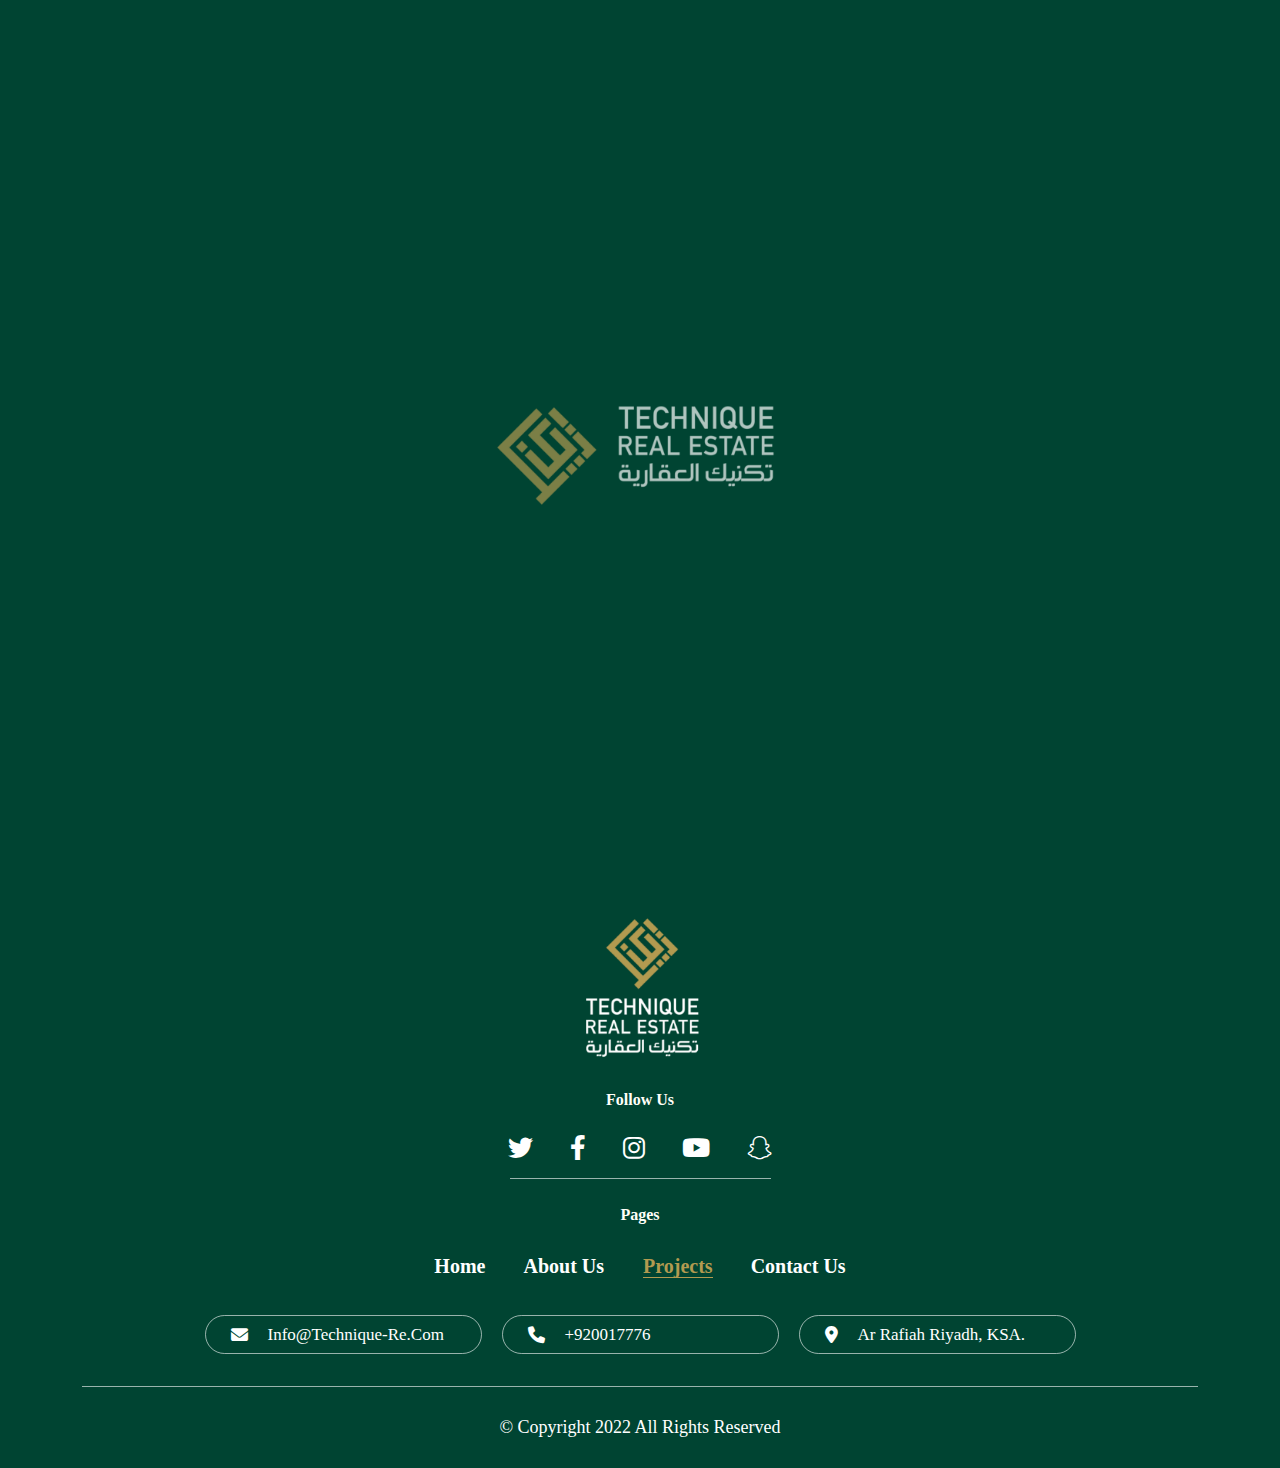
<file: Projects.html>
<!DOCTYPE html>
<html lang="en" dir="ltr">
    <head>
        <meta charset="UTF-8">
        <meta http-equiv="X-UA-Compatible" content="IE=edge">
        <meta name="viewport" content="width=device-width, initial-scale=1.0">
        <title>TECHNIQUE</title>
        <meta name="description" content="TECHNIQUE">
        <meta name="keywords" content="TECHNIQUE">
        <meta name="robots" content="index, follow" />
        <meta property="og:title" content="TECHNIQUE"/>
        <meta property="og:type" content="Website"/>
        <meta property="og:url" content="" />
        <meta property="og:image" content="./assets/img/log.png"/>
        <link href="assets/img/log.png"  rel="shortcut icon"/>
        <!-- Bootstrap CSS -->
        <link href="assets/css/bootstrap.min.css" rel="stylesheet">
        <link rel="stylesheet" href="assets/css/owl.carousel.min.css">
        <link rel="stylesheet" href="assets/css/owl.theme.default.min.css">
        <!--link-font-awsome-->
        <link  href="assets/font-fontawesome/fontawesome.css" rel="stylesheet">
       
        <!--stlye-css-->
        <link  href="assets/css/style.css" rel="stylesheet">
        <link href="assets/css/style-ltr.css" rel="stylesheet"/>
    </head>
<body>
<!--nav-->
  <!-------------------------start-loading-pag------------------------->
  <div class="component-stert">
    <div class="component--intro status--loaded">
        <img src="./assets/img/LogoTREok-2.png" alt="">
    </div>
</div>
<!---------------------------end-loading-pag------------------------->
    <nav class="navbar navber-index fixed-top navber-two-index">
        <div class="container">
            <div>
                <a class="navbar-brand" href="index.html">
                    <img src="./assets/img/LogoTREok-2.png" alt="logo">
                </a>
            </div>
            <div>
                <a href="" class="link-ar">
                    <img src="./assets/img/Icon material-language.png" alt="language">
                    العربية
                </a>
                <button class="navbar-toggler" type="button" data-bs-toggle="offcanvas" data-bs-target="#offcanvasNavbar" aria-controls="offcanvasNavbar">
                    <span class="navbar-toggler-icon"></span>
                </button>
               
            </div>
            <div class="offcanvas offcanvas-end" tabindex="-1" id="offcanvasNavbar" aria-labelledby="offcanvasNavbarLabel">
                <div class="row h-100 mx-0">
                
                    <div class="col-md-8 p-0 col-left">
                        <div class="hader-nav-left">
                            <img class="img-index"src="./assets/img/vuevilla.png" alt="hadernav">
                            <div id="overlay"></div>
                            <div class="logo-img">
                                <img src="./assets/img/LogoTREok-2.png" alt="logo">
                            </div>
                            <h6 class="title-project-nav">project 1</h6> <!--8-12-2022-->
                        </div>
                        <div class="row row-cols-md-2 h-100 mx-0">
                            <div class="pt-3 px-0 col col-our-project text-center">
                                <h6 class="title-nav">Our Developments</h6>
                                <ul class="list-group-hader list-our">
                                    <li class="list-group"><a href="#">Project 1</a></li>
                                    <li class="list-group"><a href="#">Project 2</a></li>
                                    <li class="list-group"><a href="#">Project 3</a></li>
                                </ul>
                            </div>
                            <div class="pt-3 px-4 col col-locetion">
                                <h6 class="title-nav text-center">Headquarters</h6>
                                <ul class="list-group-hader">
                                    <li class="list-group"><a href="#"><i class="fa-solid fa-location-dot"></i>Ar Rafiah Riyadh, KSA.</a></li>
                                    <li class="list-group"><a href="tel:+920000718"><i class="fa-solid fa-phone"></i> 920000718</a></li>
                                    <li class="list-group"><a href="mailto:info@technique-re.com"><i class="far fa-envelope"></i>info@technique-re.com</a></li>
                                </ul>
                            </div>
                        </div>
                    </div>
                    <div class="col-md-4 col-right">
                        <div class="container h-100">
                            <h3 class="title-nav-vertical title-vertical-one">
                                Smart Technique
                            </h3>
                            <div class="row justify-content-end align-items-center">
                                <a href="" class="link-ar col-md-4 col-6">
                                    <img src="./assets/img/Icon material-language.png" alt="language">
                                    العربية
                                </a>
                                <div class="offcanvas-header col-md-2 col-6">
                                    <button type="button" class="btn-close" data-bs-dismiss="offcanvas" aria-label="Close"></button>
                                </div>
                             
                            </div>
                           
                            <div class="offcanvas-body">
                                <ul class="navbar-nav justify-content-center align-items-center flex-grow-1 pe-3 pb-4">
                                    <li class="nav-item">
                                        <a class="nav-link active" aria-current="page" href="index.html">Home</a>
                                    </li>
                                    <li class="nav-item">
                                        <a class="nav-link"  href="about.html">About us </a>
                                    </li>
                                    <li class="nav-item">
                                        <a class="nav-link"  href="Projects.html">Projects </a>
                                    </li>
                                    <li class="nav-item">
                                        <a class="nav-link"  href="new.html">News </a>
                                    </li>
                                    <li class="nav-item">
                                        <a class="nav-link"  href="Gallery.html">Gallery </a>
                                    </li>
                                    <li class="nav-item">
                                        <a class="nav-link"  href="content-us.html"> Contact us  </a>
                                    </li>
                                </ul>
                                <div class="row justify-content-center">
                                    <div class="component-flowes pt-4 col-md-6">
                                        <h6 class="title-footer mb-4 text-center">Follow Us</h6>
                                        <div class="Social-Media">
                                                <div class="item-social">
                                                    <a class="fab fa-twitter" href="" target="_blank"></a>
    
                                                </div>
                                                <div  class="item-social">
                                                    <a class="fab fa-facebook" href="" target="_blank"></a>
    
                                                </div>
                                                <div  class="item-social">
                                                    <a class="fab fa-instagram" href="" target="_blank"></a>
    
                                                </div>
                                                <div  class="item-social">
                                                    <a class="fab fa fa-youtube"  href="" target="_blank"></a>
    
                                                </div>
                                                <div  class="item-social">
                                                    <a class="fab fa fa-snapchat"  href="" target="_blank"></a>
    
                                                </div>
                                        </div>
                                    </div>
                                </div>
                              
                            </div>
                            <!-- <h3 class="title-nav-vertical title-vertical-tow">
                                Great development
                            </h3> -->
                        </div>
                        
                    </div>
                </div>
              
            </div>
        </div>
    </nav>
<!--end-nav-->
<!--start-header-->
<header class="component-header mt-5">
  <div class="img-header">
    <div class="over-img-header"></div>
    <div class="container content-header">
        <div class="row align-items-center">
            <div class="col-md-4">
                <h6 class="title-header title-project">Project</h6>
            </div>
        </div>
    </div>
  </div>
  
</header>
<!--end-header-->
<!--stert-->
<div class="component-project pt-5 pb-5">
    <div class="container">
        <div class="row mt-3 mx-0 row-cols-1 row-cols-lg-3  row-cols-md-2 g-3"><!--5-12-2022-g-3-->
            <div class="col col-our-project">
                <div class="data-project">
                    <div class="img-our-project">
                        
                        <img src="./assets/img/our-one.png" alt="our-project">
                        <a href="project-details.html" class="component-dody-our">
                            <i class="fa-solid fa-arrow-right-long"></i>
                            <h5 class="title-villa">Hada Technique</h5>
                            <h6 class="number-villa">
                                6 Villa
                            </h6>
                        </a>
                    </div>
                    <div class="loction-project text-center pt-3">
                       <i class="fa fa-location-dot"></i> Ar Rafiah Riyadh, KSA.
                    </div>
                </div>
            </div>
            <!--item-->
            <div class="col col-our-project">
                <div class="data-project">
                    <div class="img-our-project">
                        <img src="./assets/img/our-2.png" alt="our-project">
                        <a href="project-details.html" class="component-dody-our">
                            <i class="fa-solid fa-arrow-right-long"></i>
                            <h5 class="title-villa">landa</h5>
                            <h6 class="number-villa">
                                4Villa
                            </h6>
                        </a>
                    </div>
                    <div class="loction-project text-center pt-3">
                        <i class="fa fa-location-dot"></i> Ar Rafiah Riyadh, KSA.
                    </div>
                </div>
            </div>
            <!--item-3-->
            <div class="col  col-our-project">
                <div class="data-project">
                    <div class="img-our-project">
                        <img src="./assets/img/our-3.png" alt="our-project">
                        <a href="project-details.html" class="component-dody-our">
                            <i class="fa-solid fa-arrow-right-long"></i>
                            <h5 class="title-villa">jodur</h5>
                            <h6 class="number-villa">
                                4 Villa
                            </h6>
                        </a>
                    </div>
                    <div class="loction-project text-center pt-3">
                        <i class="fa fa-location-dot"></i> Ar Rafiah Riyadh, KSA.
                    </div>
                </div>
            </div>
        </div>
    </div>
</div>
<!--end--->
<!--footer-->
<footer class="component-footer">
    <div class="container text-center pt-4">
        <div class="img-footer">
            <img src="./assets/img/log.png" alt="logo">
        </div>
        <div class="row justify-content-center">
            <div class="col-lg-3 col-md-9"><!--22/11/2022-col-lg-3 -->
                <h6 class="title-footer mb-4">Follow Us</h6>
                <div class="Social-Media social-footer">
                    <div class="item-social">
                        <a class="fab fa-twitter" href="" target="_blank"></a>
                      
                    </div>
                    <div  class="item-social">
                        <!--22/11/2022- add-class-->
                        <a class="fa-brands fa-facebook-f" href="" target="_blank"></a>
                        
                    </div>
                    <div  class="item-social">
                        <a class="fab fa-instagram" href="" target="_blank"></a>
                        
                    </div>
                    <div  class="item-social">
                        <a class="fab fa fa-youtube"  href="" target="_blank"></a>
                       
                    </div>
                    <div  class="item-social">
                        <a class="fab fa fa-snapchat"  href="" target="_blank"></a>
                        
                    </div>
                </div>
            </div>
        </div>
        
        <div class="component-link-Pages pt-4">
            <h6 class="title-footer mb-4">Pages</h6>
            <a class="" href="index.html" target="_blank">Home</a>
            <a class="" href="about.html" target="_blank">About us </a>
            <a class="" href="Projects.html" target="_blank">Projects</a>
            <a class="" href="content-us.html" target="_blank">Contact us</a>
        </div>
        <div class="component-footer-content row p-3 mt-3 justify-content-center">
            <div class="contact-content col-12 col-md-6 col-lg-3 mb-3">

                <a href="mailto:info@technique-re.com" class="content-box fas fa-envelope">info@technique-re.com</a>
            </div>
            <div class="contact-content col-12 col-md-6 col-lg-3 mb-3">
                <a href="tel:+920017776" class="content-box fa fa-phone">+920017776</a>
            </div>
            <div class="contact-content col-12 col-md-6 col-lg-3 mb-3">
                <a  class="content-box fa fa-location-dot"> Ar Rafiah Riyadh, KSA.</a>
            </div>
        </div>
        <div class="compoent-copyright text-center p-4">
            &#169 Copyright 2022 All rights reserved
        </div>
    </div>
</footer>
<!--end-footer-->
  <!-- Required JS Files -->
  <script src="assets/js/jquery.js"></script>
  <script src="assets/js/owl.carousel.min.js"></script>
  <script src="assets/js/bootstrap.bundle.min.js"></script>
  <script src="assets/js/form.js"></script>
</body>
</html>
</file>
<file: assets/css/style-ltr.css>
[dir="ltr"] .navber-index .offcanvas-header {
    justify-content: right;
}
[dir="rtl"] .navber-index .offcanvas-header {
    justify-content: left;
}
[dir="ltr"] .slider-index .carousel-indicators {
    right: unset;
}
[dir="ltr"] .title-header span::after{
    left: 54px;
}
[dir="rtl"] .title-header span::after{
    right: 54px;
}
[dir="rtl"] .breadcrumb-item+.breadcrumb-item::before {
float: right;
}
[dir="ltr"] .carousel-Offers .car-con-next,[dir="ltr"] .carousel-Offers .car-con-prev{
    float: right;
}
[dir="rtl"] .carousel-Offers .car-con-next,[dir="rtl"] .carousel-Offers .car-con-prev{
    float: left;
}
[dir="ltr"] .title-project::after{
    left: 54px;
}
[dir="rtl"] .title-project::after{
    right: 54px;
}


@media (min-width: 990px) {
    [dir="ltr"] .col-img-loction{
        justify-content: right;
    }

    [dir="rtl"] .col-img-loction{
        justify-content: left;
    }
}
@media (max-width: 990px) {
    [dir="ltr"] .col-img-loction, .col-deftion-lction{
        justify-content: center;
        text-align: center;
    }
    [dir="rtl"] .col-img-loction{
        justify-content: center;
    }

}

[dir="ltr"] .data-details h6 span{
    padding-right: 10px;
}
[dir="rtl"] .data-details h6 span{
    padding-left: 10px;
}
@media (min-width: 1025px) {
[dir="ltr"] .slider-carousel-project .carousel-indicators [data-bs-target]{
    text-align: left;
    margin-left: 39%;
    margin-right: 0px;
}
[dir="rtl"] .slider-carousel-project .carousel-indicators [data-bs-target]{
    text-align: right;
    margin-right: 82px;
    margin-left: 0px !important;
    display: flex;
}
}
[dir="ltr"] .carousel-indicators .active .links_name::before{
    margin-left: -12px;
}
[dir="rtl"] .carousel-indicators .active .links_name::before{
    margin-right: -12px;
}
[dir="rtl"] .row-check .form-check-input {
margin-left: 20px;
margin-right: 0px;
}
[dir="ltr"] .carousel-caption h6{
    margin-left: 12%;
}
[dir="rtl"] .carousel-caption h6{
    margin-right: 12%;
}
[dir="ltr"] .component-team-new  .owl-stage-outer{
    margin-left: 6%;
}
[dir="rtl"] .component-team-new .owl-stage-outer{
    margin-right: 6%;
}
[dir="ltr"] .img-chack{
margin-right: 10px;
}
[dir="rtl"] .img-chack{
    margin-left: 10px;
    }
    [dir="rtl"] .card-new .card-body{
        text-align: right;
    } 
    [dir="ltr"] .component-team-Project  .owl-nav{
        right: 4%;

    }
    [dir="rtl"] .component-team-Project  .owl-nav{
        left: 4%;

    }
</file>
<file: assets/css/style.css>
@import "../font-fontawesome/fontawesome.css";
@font-face{
    src:url(../Gilroy-Font/Gilroy-Bold.ttf);
    font-family: 'Gilroy', sans-serif;
    font-weight: 600;
}
@font-face{
    src:url(../Gilroy-Font/Gilroy-Heavy.ttf);
    font-family: 'Gilroy', sans-serif;
    font-weight: 400;
}
@font-face{
    src:url(../Gilroy-Font/Gilroy-Light.ttf);
    font-family: 'Gilroy', sans-serif;
    font-weight: 300;
}
@font-face{
    src:url(../Gilroy-Font/Gilroy-Medium.ttf);
    font-family: 'Gilroy', sans-serif;
    font-weight: 500;
}
@font-face{
    src:url(../Gilroy-Font/Gilroy-Regular.ttf);
    font-family: 'Gilroy', sans-serif;
    font-weight: 400;
}
@font-face {
    font-family: 'cocon-next-arabic';
    src: url(../fonts/Cocon/Cocon®\ Next\ Arabic-Bold.otf);
    font-weight: 600;
  }
  @font-face {
    font-family: 'cocon-next-arabic';
    src: url(../fonts/Cocon/Cocon®\ Next\ Arabic-Light.otf);
    font-weight: 300;
  }
  @font-face {
    font-family: 'cocon-next-arabic';
    src: url(../fonts/Cocon/Cocon®\ Next\ Arabic-Regular.otf);
    font-weight: 400;
  }
body{
    
margin: 0;
padding: 0;
box-sizing: border-box; 

}
[dir="ltr"] body{
    font-family: 'Gilroy';

}
[dir="rtl"] body{
    font-family: 'cocon-next-arabic'!important;

}
button:focus,.btn:hover,
button:hover
{
    outline: transparent;
    border: none;
    box-shadow: none !important;
    transition: transparent;
    outline: none;

  }
  select:focus > option:checked,a:focus,
input:focus {
  background: Transparent !important;
  border: 0px;
 
}


  a{
    text-decoration: none;
  }
  ol, ul {
    padding-left: 0rem;
    padding-bottom: 0px;
    padding-inline-start: 0px;
    margin-bottom: 0px;
}

/*index*/

.navber-index .navbar-brand img{
    width: 178px;
    height: auto;
}
@media (max-width: 990px) {
    .navber-index .navbar-brand img{
        width: 160px;

    }
}
@media (max-width: 360px) {
    .navber-index .navbar-brand img{
width:130px;
height:auto ;

    }
}
.navbar-toggler-icon{
    background-image: url(../img/Icon\ feather-menu.png);
    transition: 0.8s;

}
.navbar-toggler-icon:hover{
    background-image: url(../img/hover-icon-nav.png);
    transition: 0.8s;

}

.link-ar{
    color: #fff;
    font-size: 20px;
    line-height: 25px;
    font-weight: 400;
    text-align: right;
    
}
.link-ar:hover{
    color: #B29A50;
    font-size: 20px;
   
}
.link-ar img{
    width: 20px;
    height: 20px;
}
.link-ar img:hover{
    transform: rotate(0.89turn);
}
.navber-index .navbar-toggler{
border: 0px;
border: none;
box-shadow: none !important;
}
.navber-index .navbar-toggler:focus,
button:focus:not(:focus-visible)
{
    border: transparent !important;
    box-shadow: transparent;
}
.navbar-toggler:focus {
  
    box-shadow: none !important;
}
.navber-index .offcanvas{
   
    width: 100%;
    transition: 0.8s;
    
    overflow-y: scroll;

}
.navber-index .offcanvas-body {
    display: grid;
    align-items: center;
    padding-top: 27px;
    
}
.navber-index .navbar-nav .nav-item{
    padding-bottom: 10px !important;
}
.navber-index .navbar-nav .nav-link{
    color: #fff;
    font-size: 18px;
    line-height: 40px;
    text-transform: capitalize;
    font-weight: bold;
    padding-bottom: 0px;
}
.navber-index .navbar-nav .active{
    color: #fff;
    font-size: 18px;
    line-height: 40px;
    text-transform: capitalize;
    border-bottom: 1px solid #B29A50;
    font-weight: 600;
    padding-bottom: 6px;
   
}
.navber-index .navbar-nav .nav-link:hover{
    border-bottom: 1px solid #B29A50;
    transition: 0.3s;
    transform:translate(15 5);
}
.col-right{
    background-color: #0F4F3E;
}
.navber-index .btn-close {
    background-image: url(../img/feather-menu.png);
    background: transparent url(../img/feather-menu.png) center/2em auto no-repeat;
    width: 2em;
    height: 2em;
    opacity: 1;
    filter:  brightness(0) invert(1);
    transition: 0.8s;

    }
    .navber-index .btn-close:hover{
        background-image: url(../img/hover-menu.png); 
        border: transparent !important;

    }
    @media (max-width: 1199.98px) 
{
    .title-nav-vertical{
        display: none;
    }
    .offcanvas.show:not(.hiding){
        overflow: scroll;
    }
    .title-nav {
font-size: 12px !important;
    }
}

    @media (min-width: 1199.98px) { 
    [dir="ltr"] .title-vertical-one{
        transform: rotate(90deg);
        transform-origin: top left;
        padding-left: 27px;
        padding-right: 27px;
    }
    [dir="rtl"] .title-vertical-one{
        transform-origin: top right;
        transform: rotate(270deg);
        padding-left: 27px;
        padding-right: 27px;
    }
    .title-nav-vertical {
        margin-left: 1rem;
        color: #fff;
        font-size: 16px;
        margin-bottom: 0px;
        text-transform: capitalize;
     
    }
    .title-vertical-tow::before{
        transform-origin: top left;
        margin-left: -7.75rem;
        margin-top: 12px;
    }
    [dir="rtl"] .title-vertical-tow::before{
margin-right: -5px;
    }
    .title-vertical-one::after{
        margin-left: 4.25rem;
        margin-top: -33px;
    }
    [dir="rtl"] .title-vertical-one::after {
        margin-right: 4.25rem;
    }
     .title-vertical-tow::before,
     .title-vertical-one::after
     
     {
        position: absolute;
        content: "";
        width: 1px;
        height: 90px;
        border: 1px solid #fff;
        background: #3d4544;
        transform: rotate(271deg);
       
    }
    
    [dir="ltr"] .title-vertical-tow{
        transform: rotate(270deg);
        transform-origin: top left;
        padding-left: 27px;
        margin-left: -0.75rem;
    }
    [dir="rtl"] .title-vertical-tow
{
    transform: rotate(89deg);
    transform-origin: bottom right;
    padding-left: 27px;
}
    }
.hader-nav-left{
    position: relative;
    height: 55%;
}
@media (max-width: 1199.98px) { 
    .hader-nav-left{
        height: 70%;
    }
    .col-locetion .list-group-hader a{
        font-size: 10px !important;
    }
  
    
}
@media (max-width: 767.98px) {
    .col-right{
        order: 1;
    }
    .col-left{
order: 2;
    }
}
.img-index {
    width: 100%;
    height: 100%;
    object-fit: cover;
    object-position: 50% 50%;
}
#overlay {
    position: absolute;
    width: 100%;
    height: 100%;
    top: 0;
    bottom: 0;
    background-color: #0000008f;
    z-index: 2;
    object-fit: cover;
    object-position: 50% 50%;
    background-repeat: no-repeat;
}
.logo-img{
    position: absolute;
    width: 100%;
    height: 100%;
    top: 0;
    bottom: 0;
    z-index: 10;
    justify-content: center;
    display: flex;
    align-items: center;

}
.logo-img img{
height: 88px;
width: 200px;

}
 .col-locetion{
    background-color: #B29A50;
 }
 .col-our-project {
    background-color: #fff;
    justify-content: center;
 }
.title-nav{
    color: #004432;
    font-size: 20px;
    line-height: 41px;
    text-transform: uppercase;
    font-weight: bold;
}
.list-our li a{
    color: #004432;
    line-height: 34px;
    font-size: 18px;
    text-transform: capitalize;
    font-weight: 300;
    padding: 5px 0px;

}
.list-our li:hover:nth-child(1),
.list-our li:hover:nth-child(2),
.list-our li:hover:nth-child(3)
{
    background-position: 50% 50%;
    background-repeat: no-repeat;
}
.list-our li:hover>a{
    color: #fff !important;
    font-weight: bold;
}
.list-our li:hover:nth-child(1){
background-image: url(../img/project-1.png);
background-position: bottom;
background-repeat: no-repeat;
background-size: cover;
background-color: #000000;
}
.list-our li:hover:nth-child(2){
    background-image: url(../img/project-2.png);
    background-position: bottom;
background-repeat: no-repeat;
background-size: cover;
background-color: #000000;
}
.list-our li:hover:nth-child(3){
    background-image: url(../img/project-3.png);
    background-position: bottom;
background-repeat: no-repeat;
background-size: cover;
background-color: #000000;
    
}
.col-locetion .list-group-hader{
    display: grid;
    justify-content: center;
    grid-gap: 9px;
}
.list-group-hader li{

    padding-bottom: 10px;
    border-radius: 0px;
}
.col-locetion .list-group-hader a{
    color: #004432;
    line-height: 33px;
    font-size: 16px;
    text-transform: capitalize;
    font-weight: 300;
}

.col-locetion .list-group-hader i{
    color: #004432;
    border: 1px solid #004432;
    width: 30px;
    height: 30px;
    margin: 0px 10px;
    border-radius: 50%;
    font-size: 16px;
    display: inline-flex;
    justify-content: center;
    align-items: center;
}
.navber-index{
    background:transparent;

  }
  
   .navber-index.scrolled {
    background: #004432 !important;
    border-bottom: 1px solid #B29A50;
    transition: 0.8s;

  }
.navber-two-index{
    background-color: #004432;
}

/*slider*/
@media (min-width: 992px){
    .slider-index .carousel-inner,
    .slider-index .carousel-inner .carousel-item
    {
        height: 100vh;
    }
}
.img-slider{
    position: relative;
    height: 100vh;
}
.img-slider img{
    height: 100vh;
    width: 100%;
    }
@media (max-width: 990px) {
    .img-slider img{
    height: 100vh;
    }

}
.overlay{
    position: absolute;
    width: 100%;
    height: 100%;
    top: 0;
    bottom: 0;
    z-index: 2;
    object-fit: cover;
    object-position: 50% 50%;
    background-repeat: no-repeat;
    background-color: #00000000;

}
.slider-index .carousel-indicators {
    bottom: unset;
    display: grid;
    top: 41%;
    z-index: 3;
    justify-content: center;
    padding: 0;
    align-items: center !important;
    margin-bottom: 0px;
    justify-items: center;
    margin-bottom: 0px;
    justify-items: center;
    grid-template-rows: 0.25fr 0.25fr 0.25fr;
    grid-gap: 5px;
}

@media (max-width: 550px){
    .slider-index .carousel-indicators {
display: flex;
    top: 40% !important;

    }
    [dir="ltr"] .slider-index .carousel-indicators {
        
        margin-left: 10% !important;
    }
    [dir="rtl"] .slider-index .carousel-indicators {
        
        margin-right: 10% !important;
    }
}
[dir="ltr"] .slider-index .carousel-indicators{
    margin-right: unset;
    margin-left: 4%;
}
[dir="rtl"] .slider-index .carousel-indicators{
    margin-right: 2%;
    margin-left: unset;
    right: 0px;
    left: unset;
}
.slider-index .carousel-indicators [data-bs-target] {
    width: 10px;
    height: 10px;
    border-radius: 50%;
    background-color: #FFFFFF;
    
}
.slider-index .carousel-indicators .active {
    opacity: 1;
    height: 30px;
    width: 10px;
    border-radius: 32%;
}
@media (max-width: 550px){
    .slider-index .carousel-indicators .active {
        height: 8px !important;
        width: 25px !important;
        border-radius: 49% !important;
    }
    .slider-index .carousel-indicators a{
        height: 8px !important;
        width: 15px !important;
        border-radius: 49%!important;
    }
    .slider-index .carousel-indicators [data-bs-target] {
opacity: 1;
-moz-background-color:transparent;
    -webkit-background:transparent ;
    -o-background-color: transparent;
    }
}
.slider-index .carousel-caption {
    min-height: 100vh;
    padding-top: 12%;
    padding-bottom: 3%;
    text-align: start;
    z-index: 5;
    display: flex !important;
    align-items: center !important;
    
}
[dir="ltr"] .slider-index .carousel-caption {
    left:8%;

}
[dir="rtl"] .slider-index .carousel-caption {
    right:8%;

}
@media (max-width: 1025px){
  
    [dir="ltr"] .carousel-caption h6 {
        margin-left: 16% !important;
    }
    [dir="rtl"] .carousel-caption h6 {
        margin-right: 16% !important;
    }
    [dir="ltr"] .title-state::after {
        left: -63px;
    }
    [dir="rtl"] .title-state::after {
        right: -63px;
    }
    .slider-index .carousel-indicators {
top:29%
    }
    .oder-about-tow{
        order: 1;
    }
    .oder-about-one{
        order: 2;
    }
}
@media (max-width: 400px){
    [dir="ltr"] .slider-index .carousel-caption {
        left:13%;
    
    }
    [dir="rtl"] .slider-index .carousel-caption {
        right:13%;
    
    }
    .carousel-caption{
        padding-top: 40%;

    }
 
    .carousel-caption p {
font-size: 14px !important;
line-height: 25px !important;
    }
}
.overlay-caption{
    position: absolute;
    width:100%;
    height: 100%;
    top: 0;
    bottom: 0;
    z-index: 2;
    object-fit: cover;
    object-position: 50% 50%;
    background-repeat: no-repeat;
    left: 0px;
  
    background-color: #0007;
    
}
[dir="ltr"] .overlay-caption img{
  
    width: 55%;
    height: 100%;
   
}
[dir="rtl"] .overlay-caption img{
   
    width: 55%;
    right: 0px;
    height: 100%;
}
@media (max-width: 1024px){
   .overlay-caption img{
    width: 98% !important;
    height: 100%;
    }

}
.carousel-caption h6{
    color: #FFFFFF;
    font-size: 16px;
    line-height: 57px;
    font-weight: 400;
    text-transform: uppercase;
}
@media (max-width: 550px){
    .carousel-caption h6{
font-size: 12px;
visibility: hidden;
line-height: 71px;
    }
    .get {
font-size: 16px !important;
    }
    .slider-index .carousel-caption {
 padding-top: 155px !important;
    }
    [dir="ltr"] .slider-index .carousel-caption {
        left: 10%;
    }
}
.slider-index .carousel-caption h4{
    color: #FFFFFF;
    font-size: 33px;
    text-transform: capitalize;
    line-height: 55px;
    font-weight: 600;
}
@media (max-width:1024px) {
    .slider-index .carousel-caption h4{
        font-size: 25px;
        line-height: 44px;
    }
}
@media (max-width:550px) {
    .slider-index .carousel-caption h4 {
        font-size: 30px;
        line-height: 39px;
    }
}
.slider-index .carousel-caption h4 span{
    color: #B29A50;
}
.slider-index .carousel-caption p{
    color: #fff;
    font-size: 16px;
    font-weight: 400;
    line-height: 30px;
    margin-bottom: 0px;
    padding-bottom: 2rem;
}
@media (max-width:550px) {
    .slider-index .carousel-caption p{
        display: none;
    }
}
.get{
    background-color: #B29A50;
    color: #FFFFFF;
    text-transform: uppercase;
    padding: 8px;
    text-align: center;
    font-size: 18px;
    font-weight: bold;
    line-height: 40px;
}
.get:hover{
    background-color: transparent;
    color: #B29A50;
    border: 1px solid #B29A50;
}
.video-hader-link{
border: 1px solid #B29A50;
margin: 0px 10px;

    display: flex;
    align-items: center;
    justify-content: center;
    color: #B29A50;
    font-size: 20px;
}
.video-hader-link:hover{
    background-color: #B29A50;
    color: #fff;
}
.delet-date-caption{
    position: absolute;
    bottom: 10px;
    z-index: 10;
}
@media (max-width:550px) {
    .delet-date-caption{
        bottom: 15px;

    }
}
.delet-date-caption button{
    background: transparent;
}
.delet-date-caption i{
    font-size: 25px;
    color: #fff;
}
.transform {
    -webkit-transition: all 2s ease;  
    -moz-transition: all 2s ease;  
    -o-transition: all 2s ease;  
    -ms-transition: all 2s ease;  
    transition: all 2s ease;
  }
  
  .transform-active {
    transform: rotate(182deg);
  }
  .title-project-nav{
    position: absolute;
    width: 100%;
    text-align: center;
    bottom: 1rem;
    color: #FFFFFF;
    font-size: 25px;
    font-weight: 400;
    line-height: 30px;
    text-transform: capitalize;
    z-index: 5;
  }
/*end-slider*/
/*start-header*/
.component-header{
    padding-top:  2rem;
    position: relative;
}
@media (max-width: 990px) {
    .component-header{
        padding-top:  2rem;
       
    }

}
@media (max-width:550px) {
    .component-header{
        padding-top:  1rem;
       
    }

}
.over-img-header{
    position: absolute;
    width: 100%;
    height: 100%;
    top: 0;
    bottom: 0;
    background-color: #3b654fd1;
    z-index: 2;
    object-fit: cover;
    object-position: 50% 50%;
    background-repeat: no-repeat  
}
.img-header{
    width: 100%;
    height: 100%;
    object-fit: cover;
    object-position: 50% 50%;
    background-image: url(../img/img-header.png);
    padding-top: 5%;
    padding-bottom: 2%;
    background-repeat: no-repeat;
    background-position: center;
}
.title-header{
    color: #FFFFFF;
    font-size: 35px;
    line-height: 40px;
    text-transform: capitalize;
    font-weight: 600;
    position: relative;
    padding-bottom: 11px;
}

.title-header::after{
    content: "";
    width: 35px;
    height: 2px;
    background: linear-gradient(to left, #fff 50%, #fff 50%);
    position: absolute;
    bottom: 1px;
    margin-top: 5px;
    left:11%
}
[dir="rtl"] .title-header::after{
    right:9%
}

.content-header{
z-index: 3;
position: relative;
}
@media (max-width:550px) {
    .content-header{
padding-top: 10px;
padding-bottom: 10px;

    }
}
.contact-method-us a{
    font-size: 20px;
    font-weight: bold;
    line-height: 32px;
    color: #fff;
}
.contact-method-us i{
    background-color: #B29A50;
    color: #fff;
    font-size: 16px;
    width: 30px;
    height: 30px;
    display: flex;
    align-items: center;
    justify-content: center;
    
}
/*end-header*/
/*about-us*/
.compoent-row-about{
    background-image:  url(../img/about.svg);
    background-repeat: no-repeat;
    background-size: cover;
} 

.title-about-one{
    color: #B29A50;
    font-size: 40px;
    font-weight: bold;
    line-height: 30px;
    text-transform: capitalize;
    padding-bottom: 6px;
    position: relative;
}
.title-about-two{
    color: #004432;
    font-weight: bold;
    font-size: 30px;
    line-height: 40px;
    text-transform: capitalize;
}
.compoent-definition-about p{
color: #3D4544;
font-size: 20px;
font-weight: 300;
line-height: 30px;

}

.link-about{
    font-size: 16px;
    text-transform: capitalize !important;
    padding: 10px 30px;
    font-weight: bold;
}

.about-body img{
    width: 55px;
    height: 55px;
}
.about-body h6,.row-mission h6{
color: #B29A50;
font-size: 31px;
font-weight: bold;
line-height: 50px;
text-transform: capitalize;
}
.row-mission h6 span{
    display: block;
}
.about-body p{
    color: #3D4544;
    font-size: 19px;
    font-weight: 400;
    line-height: 1.45em !important;
 
}

@media (min-width:990px) {
    .about-body p{
        height: calc(4* 1.45em);
        overflow: hidden;
    }
}
@media (max-width:990px){
    .about-body p{
        height: calc(7* 1.45em);
        overflow: hidden;
    }
}
.butn-link-more a{
    color: #FFFFFF;
    border-radius: 20px;
    padding: 6px 30px;
    border: 1px solid #B29A50;
    font-weight: 600;
    line-height: 26px;
    text-transform: capitalize;
    font-size:16px;
    background-color: #B29A50;
}
.butn-link-more a:hover{
    background-color: transparent;
    color: #B29A5097;
    font-weight: 600;
}
.img-about-index{
  display: flex;

}
.col-about{
    position: relative;
}
[dir="ltr"] .row-about-index >.col-about:not(:last-child){
  
    border-right: 1px solid #3D454498;

  
}
[dir="rtl"] .row-about-index >.col-about:not(:last-child){
  
    border-left: 1px solid #3D454498;

  
}
[dir="ltr"] .row-about-index >.col-about:not(:first-child){
    padding-left: 24px;
}
[dir="rtl"] .row-about-index >.col-about:not(:last-child){

    padding-right: 24px;
}
@media (max-width: 706px){
    [dir="ltr"] .row-about-index >.col-about:not(:last-child){
border-right: 0px;
    }
    [dir="rtl"] .row-about-index >.col-about:not(:last-child){
  
        border-left: 0px solid #3D454498;
    
      
    }
}
/*start-about-us*/
.compoent-vision{
background-image: url(../img/about-vision.png);
background-repeat:no-repeat ;
background-size: cover;
background-position: top;
position: relative;
}
.over-vision{
    position: absolute;
    width: 100%;
    height: 100%;
    top: 0;
    bottom: 0;
    background-color: #00443275;
    z-index: 2;
    object-fit: cover;
    object-position: 50% 50%;
    background-repeat: no-repeat  
}
.img-vision{
    position: relative;
    z-index: 3;
}
.img-vision img{
    width:359px;
    height:200px;
}
.img-vision p{
    padding-top: 20px;
    color: #fff;
    font-size: 20px;
    font-weight: 400;
    line-height: 30px;
    margin: auto;
}
.col-partners img{
    width: 200px;
    height: 200px;
}
@media (max-width: 1024px) {
    .col-partners img{

        width: 160px;
        height: 150px;

    }
    .img-vision img{
        width: 80%;
height: auto;
    }
}
.component-mission-vision{
    background-image: url(../img/about-back.png);
    background-position: 50% 50%;
    background-repeat: no-repeat;
    background-size: cover;
}
.pre-about-pag{
    color: #3D4544 !important;
    font-weight: 300 !important;
    font-size: 22px;
    line-height: 30px;
    margin-bottom: 0px;
 
}
@media (max-width: 550px) {
    .pre-about-pag{
font-size: 14px;

    }
}
.img-mission-about{
    width: 81px;
    height: 81px;
}
.col-item-visson{
    background-color: #B29A50;
    padding: 20px 40px;
    
}
.col-item-visson h6,.col-item-visson h6,
.col-item-visson .pre-about-pag
{
    color: #fff!important;
}
.ul-goals li{
    list-style-type: square;
    margin-bottom: 20px;
}
.bag-about-img {
    width: 100%;
    height: 100%;
}
 .boder-img{
    border: 1px solid #004432;
    margin: auto;
    text-align: center;
    border-bottom: 0px;
}
.col-img-about-bag{
    border: 1px solid #B29A50;
    border-bottom: 0px;
}
.title-compony{
    color: #B29A50;
    font-weight: 600;
    line-height: 40px;
    font-size: 30px;
    text-transform: capitalize;
}
.nav-about .breadcrumb-item a{
    color: #ffffff50;
    font-weight: 400;
    font-size: 20px;
    line-height: 50px;
    text-transform: capitalize;
    display: flex;
    justify-content: center;
}
@media (max-width: 767.98px) {
    .nav-about .breadcrumb-item a{
        font-size: 14px;
    }
}
@media (max-width: 320px) {
    .nav-about .breadcrumb-item a{
        font-size: 12px;
    }
}
@media (min-width: 663px) and (max-width:1000px) { 

    .slider-index .carousel-caption h4 {
        font-size: 25px;

    }
    .carousel-caption h6 {
line-height: 10px;
    }
    .slider-index .carousel-caption h4 {
line-height: 40px;
    }
    .navber-index .navbar-brand img {
        height: 73px;
        margin-top: -18px;

    }
    .carousel-caption {
       
        bottom: -0.75rem;

    }
    .title-state::after {
bottom: 0px !important;
    }
    [dir="ltr"] .carousel-caption h6 {
        margin-left: 12% !important;
    }
}
.breadcrumb-item+.breadcrumb-item::before {
color: #FFFFFF;
font-size: 30px;
padding-right: 20px;
    padding-left: 20px;
}
.nav-about .breadcrumb-item .active{
    color: #fff;
}
.nav-about .breadcrumb-item .active::before{
    display: inline-block;
    -webkit-font-smoothing: antialiased;
    content: url(../img/nav-about.png);

    position: absolute;
    bottom: -8px;
    margin-top: 5px;

}
/*end-about-us*/
/*start-video*/
.carousel-iteme,.video-date{
    width: 100%;
}
.video-date{
    display: flex;
    justify-content: center;
    align-items: center;
    justify-items: center;
    position: relative;
    cursor: pointer;
}
.carousel-iteme video{
    width: 100%;
    height: 600px;
}
.div-button {
    position: absolute;
    bottom: 0px;
    top: 1px;
    left: 0;
    margin: 0;
    display: flex;
    flex-wrap: wrap;
    justify-content: center;
    align-items: center;
    width: 100%;
 
    cursor: pointer;
}
#myBtn {
    width: 50px;
    height: 50px;
    background-image: url(../img/play.png);
    background-repeat: no-repeat;
    z-index: 999;
    background-size: cover;
    cursor: pointer !important;
    border: 0px;
    border-radius: 50%;
}
.carousel-iteme:hover #myBtn{
    background-image: url(../img/play-video.png);
}
/*end-video*/
/*our*/
.text-our{
    color: #004432;
    font-size: 18px;
    font-weight: 300;
    line-height: 33px;
    text-transform: uppercase;
}
.text-our-title{
    padding-bottom: 22px;
    color: #B29A50;
    font-size: 60px;
    font-weight: bold;
    line-height: 40px;
}
.img-our-project{
    position: relative;
    overflow: hidden;
    width: 100%;
}
.img-our-project img{
    width: 100%;
    height: 455px;
    transition: all .5s ease;
    overflow: hidden;
}
.component-team-Project .img-our-project img{
height: 500px;
object-fit: cover;
}
@media (max-width:550px) {
    .component-team-Project .img-our-project img {
        height: 380px;
    }
}
.img-our-project:hover img{
    transform: scale(1.10);
  }
.component-dody-our{
    position: absolute;
    bottom: 0;
    left: 0;
    right: 0;
    background-color: #04050548;
    overflow: hidden;
    width: 100%;
    height: 100%;
    transform: scale(0);
    /* transition: all .8s ease; */
    z-index: 2;
    display: grid;
    padding-top: 16px;
    align-items: end;
    grid-template-rows: 1fr 3fr 1fr;
}
.loction-project{
    color: #3D4544;
    font-size: 20px;
    font-weight:500 ;
    line-height: 43px;
    text-transform: capitalize;
    transform: scale(0);
    transition: .3s ease;

  }
  .loction-project i{
    color: #B29A50;
  }
   .img-our-project:hover .component-dody-our, .data-project:hover .loction-project{
    transform: scale(1);
  }

  .component-dody-our{
    color: #fff !important;
    position: absolute;
    text-align: center;
  }
  .component-dody-our i{
    font-size: 25px;
  
  }
  .title-villa{
 font-size: 30px;
 text-transform: uppercase;
 font-weight: bold;
 line-height: 54px;
  }
  .number-villa{
    background-color: #b29a50fc;
    padding: 20px 0px;
    margin-bottom: 0px;
    font-size: 23px;
    font-weight: 300;
    line-height: 40px;
    
  }
  @media (max-width: 550px){
    .text-our-title{
        font-size: 45px;
    }
  }
/*end-our*/
/*new-compoent*/
.component-new{
    background-color: #272727;
}
.title-new{
    color: #fff;
    font-weight: bold;
    font-size: 50px;
    line-height: 40px;
    text-transform: capitalize;
}
.owl-carousel .owl-nav button.owl-next, .owl-carousel .owl-nav button.owl-prev{
    width: 40px;
    height: 40px;
    margin: 10px;
}
.owl-carousel .owl-nav button.owl-next{
    background-color: #fff;

}
.owl-carousel .owl-nav button.owl-prev{
    background-color: #EFEFEF;
    opacity: 0.4;
}
.owl-carousel .owl-nav button.owl-next img, .owl-carousel .owl-nav button.owl-prev img{
    width: 10px;
    height: 16px;
}
.owl-carousel .owl-nav button.owl-prev img{
    opacity: 0.38;
}
[dir="rtl"] .owl-carousel .owl-nav button.owl-prev img,
[dir="rtl"] .owl-carousel .owl-nav button.owl-next img
{
    transform: rotate(185deg);
}
.owl-carousel .owl-stage-outer {
padding-bottom: 15px;
}
[dir="rtl"] .owl-stage-outer {
    direction: ltr;
}
[dir="ltr"] .owl-stage-outer {
    direction: ltr;
}
.owl-carousel .owl-dots.disabled, .owl-carousel .owl-nav.disabled {
    display: block;
    }
    .component-team-new .owl-nav{
        top: -117px;
        position: absolute;
        
    }
    [dir=ltr] .component-team-new .owl-nav{
        right: 5%;
    }
    [dir=rtl] .component-team-new .owl-nav{
        left: 5%;
    }
    .img-new img{
        width: 100%;
        height: 27px;
    }
    .card-new{
        border: 0px;
    }
    .card-new .card-img-top{
width: 100%;
height: 261px;
object-fit: cover;
    }
    .card-new .card-body{
        background-color: #272727;
       padding-left: 0px;
       padding-right: 0px;
    }
    .card-new .card-body h6 img{
        width: 18px !important;
        height: 18px;
        display: inline-block;
        margin-left: 10px;
        margin-right: 10px;
    }
    .card-new .card-body h6 {
        color: #B29A50;
        font-size:16px ;
        font-weight: 300;
        line-height: 23px;
 
    }

    .card-new .card-body .card-title{
color: #FFFFFF;
font-size: 30px;
font-weight: bold;
line-height: 40px;
text-transform:inherit
    }
    .card-new .card-body .card-text{
color: #FFFFFF98;
font-weight: 300;
font-size: 16px;
line-height: 25px;

    }
    @media (min-width:990px){
        .card-new .card-body .card-text{  
            height: calc(4* 1.6em);
            overflow: hidden;
    }
}
@media (max-width:990px){
    .card-new .card-body .card-text{  
        height: calc(8* 1.6em);
        overflow: hidden;
}
}
/*end-compoenet*/
/*content-us*/
.component-content-us{
    background-color: #F5F5F5;
}
.div-map{
    height: 100%;
}
.div-map iframe{
    width: 100%;
    height: 100%;
}
.title-content-one{
    color: #004432;
    font-weight: 400;
    line-height: 30px;
    font-size: 16px;
    text-transform: uppercase;
}
.title-content-tow{
    text-transform: capitalize;
    font-size: 50px;
    font-weight: bold;
    line-height: 45px;
    color: #B29A50;
}

.form-content .form-control{
    border: 0px;
    border-radius: 7px;
    background-color: #fff;
    box-shadow:0px 3px  6px #00000010 ;
    text-transform: capitalize;
}
.form-content .form-control::placeholder{
    color: #3D4544;
    font-size: 16px;
    font-weight: 400;
    opacity: 0.5;
    line-height: 27px;
    text-transform: capitalize;
}
.btn-submit{
background-color: #B29A50;
color: #fff;
border-radius: 7px;
text-transform: capitalize;
box-shadow:0px 3px  6px #00000010 ;
font-size: 20px;
font-weight: bold;
}
.block-reset{
    color: #3D4544;
    font-weight: bold;
    line-height: 47px;
    font-size: 18px;
}
@media (min-width: 1024px) and (max-width: 1084px) {
    .block-reset{
        font-size: 12px !important;
    }
    .contact-content a {
       
        font-size: 14px !important;

    }
}
@media (min-width: 768px) and (max-width: 1024px) {
    .block-reset{
        font-size: 12px !important;
    }
}
.block-reset:hover{
    color: #B29A50;
}
.contact-method i{
    background-color: #004432;
    border-radius: 9px;
    color: #fff;
    width: 30px;
    height: 30px;
    display: flex;
    align-items: center;
    justify-content: center;
    font-size: 14px;
}
.div-map-content-us{
    height: 500px;
}
.loction-text{
    border: 1px solid #70707033;
    padding: 10px 30px;
}
.component-content{
    background-color: #fff;
}
.title-location{
    color: #B29A50;
    font-weight: 600;
    line-height: 55px;
    font-size: 40px;
    text-transform: capitalize;
}
.loction-text{
    color: #3D4544;
    font-weight: 500;
    line-height: 33px;
    text-transform: capitalize;
    font-size: 23px;
   
}
@media (max-width: 550px) {
    .loction-text{
font-size: 16px;
padding: 10px 15px;
    }

}
.loction-text i{
    color: #B29A50;
    margin: 0px 20px;
}
/*end-content-us*/
/*component-new-pag*/
.img-defintion{
    width: 100%;
    height: 500px;
}
@media (max-width:550px) {
    .img-defintion{
      
        height: 300px;
    }
}
.img-icion{
    width: 24px;
    height: 24px;
}
[dir="ltr"] .img-icion{
    margin-right: 10px;
}
[dir="rtl"] .img-icion{
    margin-left: 10px;
}
.title-pag{
    color: #B29A50;
    font-size: 20px;
   line-height: 30px;
    font-weight: 300;
}
.title-new-pag{
color: #3D4544;
font-size: 40px;
font-weight: bold;
text-transform: capitalize;
line-height: 45px;
}
.crad-defintion p{
    color: #3D4544;
    font-weight: 300;
    line-height: 30px;
    font-size: 18px;
}
@media (max-width:550px) {
    .title-new-pag{ 
font-size: 20px;
    }
}
/*component-new-pag*/
/*footer*/
.component-footer{
    background-color: #004432;
    color: #fff;
}
.img-footer img{
    width: 193px;
    height: 193px;
}
.compoent-copyright{
font-size: 18px;
line-height: 33px;
font-weight: 300;
text-transform: capitalize;
border-top: 1px solid #ffffff99;
}
.contact-content{
    border: 1px solid #ffffff98;
    border-radius: 30px;
    justify-content: center;
    align-items: center;
    padding: 5px;
    margin: 0px 10px;
    
   
}
.contact-content a{
    color: #fff;
    font-size: 17px;
    line-height: 27px;
    text-transform: capitalize;
    font-weight: 300;
    grid-template-columns: 0.15fr 1fr;
    justify-content: flex-start;
    justify-items: flex-start;
    display: grid;
    
}
[dir="ltr"] .contact-content a{
    font-family: 'Gilroy' !important;
}
[dir="rtl"] .contact-content a{
    font-family: 'cocon-next-arabic' !important;
    
}
.contact-content a::before{
    font-family: 'Font Awesome 6 Free';
    font-weight: 900;
    padding: 0px 20px;
}

.component-flowes{
    border-top:1px solid #ffffff99;

}
.title-footer{
    font-size: 16px;
    line-height: 23px;
    font-weight: 600;
    color: #fffff9;
}
.Social-Media {
    
    display: grid;
    grid-auto-flow: column;
    grid-gap: 20px;
    justify-content: center;
}
.social-footer{
    padding-bottom: 18px;
    border-bottom: 1px solid #ffffff99;
     
}
@media (min-width:990px) {
    .social-footer{
        grid-gap: 37px;
    }
}
.Social-Media .item-social{
    
    display: flex;
    justify-content: center;
    align-items: center;
    transition: 0.3s;
}
.Social-Media .item-social a{
    color: #FFFFFF;
    font-size: 25px;
}
@media (max-width: 550px) {
    .Social-Media {

grid-gap: 2px;
    }
    .Social-Media a{
        margin: 0px 10px;

    }
}

.Social-Media .item-social:hover >a

{
    
    color: #B29A50 !important;
    transition: 0.3s;
}
.component-link-Pages a{
    color: #fff;
    font-size: 20px;
    line-height: 33px;
    margin: 0px 17px;
    text-transform: capitalize;
    font-weight: bold;
}
.component-link-Pages .active{
color: #B29A50;
border-bottom: 1px solid #B29A50;
font-weight: 600;
}
@media (max-width: 1199.98px) { 
    .component-link-Pages a{
        margin: 0px 7px;
        font-size: 16px;
    }

}
@media (max-width:320px)
{
    .component-link-Pages a{
    
        font-size: 14px;
    }

}
.component-link-Pages a:hover{
    color: #fff;
    border-bottom: 1px solid #fff;
}
@media (min-width: 768px) and (max-width:1024px){
    .contact-content a{
font-size: 11px;
    }
}
/*end-footer*/
/*board*/

.component-president{
    width: 100%;
    height: 100%;
    object-fit: cover;
    object-position: 50% 50%;
    background-image: url(../img/about-abred.png);
    background-repeat: no-repeat;
    background-position: center;
    position: relative;
}
.over-img-about{
    position: absolute;
    width: 100%;
    height: 100%;
    top: 0;
    bottom: 0;
    background-color: #a39e8edb;
    z-index: 2;
    object-fit: cover;
    object-position: 50% 50%;
    background-repeat: no-repeat; 
}
.content-board{
    z-index: 3;
    position: relative;
}
.carousel-board .carousel-inner{
    background-image: url(../img/slider-boder.png);
    background-repeat: no-repeat;
    background-position: center;
    object-fit: cover;
    object-position: 50% 50%;
    padding: 8%;
}
.carousel-board .carousel-indicators {
    bottom: -5%;
    z-index: 3;
    justify-content: center;
    padding: 0;
    align-items: center !important;
    margin-bottom: 0px;
    justify-items: center;
    margin-bottom: 0px;
    justify-items: center;
   
}
.carousel-board .carousel-indicators button{
    width: 10px;
    height: 10px;
    border-radius: 50%;
    margin: 0px 23px;
}
.carousel-board .carousel-item{
    background-color: #fff;
    box-shadow: 0px 3px 25px #00000016;
    height: 100%;
}

.carousel-board .carousel-indicators .active {
    opacity: 1;
    background-color: #000000;
    position: relative;  
    transition: 0.3s;
}
.component-message{
    position: absolute;
    color: #3D4544;
    top: -54px;
    font-size: 30px;
    font-weight: bold;
    text-transform: capitalize;

}
.img-board{
    width: 100%;
    height: 100%;
}
@media (max-width:550px) {
    .img-board{
        height: 90%;
    }
    .carousel-board .carousel-inner
    {
        padding: 20%  5%  10%;
    }
    .component-message{
        top: 0px;
        font-size: 25px;
        position: relative;
    }
}
.col-defintion-board h6{
    color: #3D4544;
    font-size: 25px;
    font-weight:300 ;
    line-height: 33px;
    text-transform: uppercase;

}
.col-defintion-board h5{
    color: #B29A50;
    font-size: 35px;
    font-weight:bold ;
    line-height: 40px;
    text-transform: capitalize;
}
.col-defintion-board p{
color: #707070;
font-size: 20px;
font-weight:300 ;
line-height: 1.5em;
   
}
/*board*/
/*project*/

.nav-pills a {
    color: #707070 !important;
    font-weight: 400;
    line-height: 25px;
    text-transform: uppercase;
    font-size: 20px;
    text-align: center;
    border: 1px solid #70707070 !important;
    border-radius: 16px !important;
    
}
@media (max-width: 550px) {
    .nav-pills a {
        font-size: 16px;
    }
}
.nav-pills .active{
    background-color: #fff !important;
    color: #B29A50 !important;
    display: block;
    padding: var(--bs-nav-link-padding-y) var(--bs-nav-link-padding-x);
    width: 83%;
    box-shadow: 0px 3px 20px #00000016;
    /* transform: scale(1,1.1); */
}
.nav-pills a p{
display: none;
font-size: 16px;
}

 a.active p{
    display: block;
    color: #538175 !important;
    margin-bottom: 0px;
    font-size: 14PX;
    font-weight: bold;
}
.row-project-pag{
    border-top: 1px solid #70707070;
}
.nav-fill .nav-item .nav-link{
    height: 100%;
    width: 83%;
    text-align: center;
    display: flex;
    justify-content: center;
    align-items: center;
    padding: 5px;
}
.title-project::after {
    content: "";
    width: 24px;
    height: 2px;
    background: #fff;
    position: absolute;
    bottom: 1px;
    margin-top: 5px;
}
/*end-project*/
/*project-details*/
.title-loction{
    color: #004432;
    font-weight: bold;
    line-height: 30px;
    font-size: 32px;
    text-transform: capitalize;
    position: relative;
}
.deftion-p-loction{
    color: #3D4544;
    font-weight: 400;
    line-height: 30px;
    font-size: 20px;
}
.component-map .div-map{
    height: 500px;
    width: 100%;
}
.component-map iframe {
height: 100%;
}
.img-location{
    width: 73px;
    height: 73px;
    border-radius: 50%;
    border:2px solid #004432;
}
.col-img-loction{
    display: flex;
}
.col-deftion-lction h6{
    color: #B29A50;
    font-weight: bold;
    line-height: 40px;
    font-size: 25px;
    text-transform: uppercase;
    margin-bottom: 0px;
}
.col-deftion-lction p{
    color: #3D4544;
    font-size: 18px;
    font-weight: 500;
    margin-bottom: 0px;
    line-height: 30px;
}
.col-deftion-lction span{
    color: #004432;
    font-size: 16px;
    line-height: 30px;
    font-weight: 500;
    text-transform: capitalize;
}
.col-loction{
    position: relative;
}

    .title-loction::before {
        content: "";
        width: 25px;
        height: 2px;
        background: #004432;
        position: absolute;
        bottom: -5px;
        margin-top: 5px;
        margin-left: 5%;
    }
    @media (max-width: 767.98px) {
        .title-loction::before {
margin-left: 15%;
        }
    }
@media (min-width: 1025px) {
.row-loction >.col-loction:not(:first-child)::after{
    content: ' ';
    width: 2px;
    border: 1px solid #7070705e;
    height: 87px;
    position: absolute;
    top: 5px;
    
}

}
/**component-floor*/
.component-floor{
    background-color: #3D4544;
}
.title-floor{
    color: #fff;
    font-weight: bold;
    font-size: 40px;
    line-height: 40px;
    text-transform: capitalize;
    position: relative;
}
.title-floor::before{
    content: "";
    width: 25px;
    height: 2px;
    background: #fffff9;
    position: absolute;
    bottom: -5px;
    margin-top: 5px;
    margin-left: 5%;
}
.carousel-floor .carousel-indicators{
 
    position: relative;
    z-index: 3;
    padding: 0;
    bottom: unset;
}
@media (min-width:990px) {
    .carousel-floor .carousel-indicators{
        display: grid;
        justify-content: flex-start;
    }
}
.carousel-floor .carousel-indicators [data-bs-target]{
background-color: transparent;
text-indent: inherit;
display: grid;

    grid-gap: 14px;
}
@media (max-width:550px) {
    .carousel-floor .carousel-indicators [data-bs-target] {
justify-content: center;
    }
}
@media (min-width: 991.98px) { 
    .carousel-floor .carousel-indicators [data-bs-target]{
        grid-template-columns: 1fr 1fr;
    }
}
@media (min-width:1100px) {
.carousel-floor .carousel-indicators::before {
    content: '';
    position: absolute;
    top: 0;
  
    height: 100%;
    width: 4px;
    background: #ffffff99;
    border-radius: 0.25rem;
    left: 12px;
}
[dir="rtl"] .carousel-floor .carousel-indicators::before {
    right: 4%;
}
}
.carousel-floor .carousel-indicators .span-1{
    width: 20px;
    height: 20px;
    border-radius: 50%;
    background-color: #fff;
    color: #000;
    font-size: 16px;
    display: flex;
    justify-content: center;
    align-items: center;
    font-weight: bold;
}
.carousel-floor .carousel-indicators .active .span-1{
    background-color: #B29A50;
    opacity: 0.8;
}
.carousel-floor .carousel-indicators .active img{
    border: 1px solid #B29A50;
}
.carousel-floor .carousel-indicators button img{
    width: 169px;
    height: 100px;
}
@media (min-width: 768px) and (max-width: 991.98px) { 
    .carousel-floor .carousel-indicators button img{
        width: 100%;
 }
}
@media (max-width: 991.98px) { 
    .carousel-floor .carousel-indicators {
        position: absolute;
        bottom: 11%;
        align-items: center;
    }
    .carousel-floor .carousel-indicators [data-bs-target]
    {
        width: 115px;
    }
    .carousel-floor{
        padding-bottom: 7em !important;
    }
}

@media (max-width:600px) {
    .carousel-floor .carousel-indicators button img{
        width: 50px;
    height: 50px;
 }
   
}
.carousel-floor .carousel-inner{
    height: 550px;
    
}
@media (min-width:990px) {
    .carousel-floor .carousel-inner{
        width: 75% !important;

    }
}
@media (max-width:990px) {
    .carousel-floor .carousel-inner{
        height: 450px;
        
    }
    .carousel-floor .carousel-inner .carousel-item img {
        height: 377px !important;
    }

}
.carousel-floor .carousel-caption{
color: #fff;
bottom: -4.75rem;

}
.carousel-floor .carousel-caption  h5{
    font-weight: 300;
    line-height: 30px;
    font-size: 25px;
    text-transform: capitalize;
}

.carousel-floor .carousel-inner .carousel-item img{
    width: 100%;
    height: 500px; 
}
/**end-component-floor*/
.component-amenities{
    background-color: #004432;
    color: #fff;
}
.form-check-p{
    font-size: 25px;
    font-weight: 400;
    line-height: 30px;
}
.form-check{
font-size: 18px;
font-weight: 500;
line-height: 22px;
text-transform: capitalize;
display: flex;
align-items: flex-start;
}
.list__items{
    grid-auto-flow: column;
 
    grid-gap: 30px;
}
@media (min-width: 992px) { 
    .list__items{
        grid-template-rows: repeat(4, max-content);
        display: grid;
    }
 }
 @media (max-width: 992px) { 
    .list__items li{
        margin-bottom: 10px;
    }
    .component-amenities{
        padding-bottom: 30px;
       padding: 20px;
    }
}
.img-chack{
    width: 24px;
    height: 24px;

}

.title-unit::before {
        content: "";
        width: 25px;
        height: 2px;
        background: #B29A50;
        position: absolute;
        bottom: -5px;
        margin-top: 5px;
        margin-left: 5%;
    }
 
.component-unit-dimension{
    background-image: url(../img/back-board.png);
    background-repeat: no-repeat;
    background-size: cover;
    background-position: 50% 50%;
}
.nav-pills-details li .nav-link{
    color: #004432;
    line-height: 33px;
    font-size: 16px;
    border: 1px solid #707070;
    box-shadow: 0px 3px 20px #00000016 !important;
    font-weight: 500;
    text-transform: uppercase;
    background-color: #fff;
}
@media (max-width: 990px) {
    .nav-pills-details li .nav-link{

        font-size: 10px;
    }
}
.nav-pills-details li .active{
background-color: #B29A50 !important;
color: #fff !important;
}
@media (max-width: 990px) {
    .nav-pills-details{
        display: grid;
        grid-template-columns: 1fr 1fr 1fr;
        grid-row-gap: 30px;
        justify-content: center;
    }
}
.data-details h6{
    color: #B29A50;
    font-size: 20px;
    line-height: 30px;
    font-weight: 500;
    text-transform: capitalize;
}
.data-details h6 span{
    color: #004432;
}
.data-details p{
    color: #3D4544;
    font-size: 16px;
    font-weight: 400;
    line-height: 20px;
    border-bottom: 1px solid #707070;
    margin-bottom: 15px;
    padding-bottom: 5px;
}
.carousel-details .carousel-item img{
    width: 77% !important;
    height: 397px;
margin: auto;
padding: 20px 0px;
position: relative;
}
@media (max-width: 767.98px) {
    .carousel-details .carousel-item img{
        width: 100% !important;
        height: 330px;
}
}
.carousel-details .carousel-item::after{
    content: "";
    position: absolute;
    top: 10px;
    width: 179px;
    height: 150px;
    margin-left: 31px;
    background-image: url(../img/Path\ 17.png);
    left:0px;
 
    background-repeat: no-repeat;
    background-size: cover;
}
@media (max-width: 767.98px) {
    .carousel-details .carousel-item::after{
        left: -24px;
    }
}
.carousel-details .carousel-item::before{
    content: "";
    position: absolute;
    right: 0px;
    bottom: 10px;
    width: 125px;
    height: 114px;
    margin-right: 3px;
    background-image: url(../img/Path\ 17.png);
    transform: rotate(180deg);
}
.button-details {
    display: flex;
    justify-content: center;
    align-items: center;
  
}
.button-details button{
    position: relative;
    border-radius: 50%;
    border: 1px solid #707070;
    width: 30px;
    height: 30px;
    margin: 0px 10px;
    padding: 4px;
    opacity: 0.8;
}
.button-details button:focus{
    border: 1px solid #707070 !important;
}
.button-details .carousel-control-next-icon {
    background-image: url(../img/Icon\ metro-arrow-up-right.svg);
    background-repeat: no-repeat;

}
.button-details .carousel-control-prev-icon{
    background-image: url(../img/Icon\ metro-arrow-up-left.svg);
    background-repeat: no-repeat;

  
}

.img-about-unit{
    border: 1px solid #004432;
    border-radius: 50%;
    width: 130px;
    height: 130px;
    margin: auto;
    justify-content: center;
    align-content: center;
    align-items: center;
    display: flex;
}
.img-about-unit img{
    width: 70px;
    height: 55px;
}
.data-body-unit{
    text-transform: uppercase;
    color: #004432;
    font-weight: bold;
    font-size: 30px;
    line-height: 40px;
    margin-top: 10px;
}
.data-body-unit h6{
    font-weight: bold;
}
.data-body-unit p{
font-size: 16px;
}
.col-project-details:hover .data-body-unit{
    color: #B29A50 !important;
    
}
.col-project-details:hover  .img-about-unit{
 border: 0px;   
 box-shadow: 0px 3px 20px #00000016 !important;
}
.col-project-details:hover .img-about-unit img{
    filter: invert(48%) sepia(13%) saturate(3207%) hue-rotate(355deg) brightness(95%) contrast(80%);
   
}
.about-project-details{
    color: #3D4544;
    font-size: 19px;
    line-height: 25px;
    font-weight: 400;
    text-transform: capitalize;
}
.about-project-details span{
    color: #B29A50;
    text-decoration: underline;
}
.ul-defition li{
    list-style:none;
}
.ul-defition li::before{
    content: "-";
    color: #B29A50;
    font-size: 30px;
}
.slider-carousel-project .carousel-inner{
    height: 100vh;
    
    background-color: #00000057;
}
.slider-carousel-project .carousel-inner .carousel-item,
.slider-carousel-project .carousel-inner .carousel-item img
{
height: 100%;
}

@media (min-width: 1025px){
    
    .slider-carousel-project .carousel-indicators{
    display: grid;
    justify-content: center;
    margin-left: 0px;
    margin-right: 0px;
    width: 6%;
    top: 15%;
    align-items: center;
}
}
.slider-carousel-project .carousel-indicators{

    z-index: 8;
}
.slider-carousel-project .carousel-indicators{
   
    background-color: #0000006c;
    padding: 20px 0px;
}

@media (max-width: 990px) {
    .slider-carousel-project .carousel-indicators{
        margin-left: 0px;
        margin-right: 0px;
    }
}
@media (min-width:1025px) {
    [dir="ltr"] .slider-carousel-project .carousel-indicators{
        border-radius: 0px 30px 30px 0px;
    
    }
    [dir="rtl"] .slider-carousel-project .carousel-indicators{
        border-radius: 30px 0px 0px 30px;
    
    }
    }
.slider-carousel-project .carousel-indicators [data-bs-target]{
  height: 20px;
  text-indent: unset;
  background-color: transparent;
  color: #FFFFFF;
  width: 100%;
  transition: none;
}
@media (max-width: 1025px) {
    .slider-carousel-project .carousel-indicators [data-bs-target]{
        width: 6%;
        height: inherit;
    }
    .links_name{
display: none;
    }
}
.links_name{
    font-size: 15px;
    font-weight: 400;
    opacity: 0;
    pointer-events: none;
    transition: all 0.3s ease;
    margin: 0px 20px;
    line-height: 21px;
    text-transform: capitalize;
    position: relative;
  }
  .slider-carousel-project .carousel-indicators .active .links_name::before {
    content: "";
    position: absolute;
    width: 2px;
    height: 19px;
    background-color: #B29A50;
    top: 0px;
  
}

  .slider-carousel-project .carousel-indicators:hover .links_name,
  .slider-carousel-project .carousel-indicators:hover
  {
    opacity: 1;
   
   
  }
  @media (min-width: 1025px){
    
    .slider-carousel-project .carousel-indicators:hover{
        width: 15%;

    }
    .slider-carousel-project .carousel-indicators:hover [data-bs-target]{
        margin-left: 15px!important;
        border-bottom: 1px solid #ffffff73;
        padding-bottom: 9px;
      }
      [dir="ltr"] .slider-carousel-project .carousel-indicators:hover [data-bs-target]{
        margin-left: 15px!important;
      }
      [dir="rtl"] .slider-carousel-project .carousel-indicators:hover [data-bs-target]{
        margin-right: 15px!important;
      }
  }
  
  .slider-carousel-project .carousel-caption{
    bottom: 40%;
    z-index: 10;
  }
 
  .slider-carousel-project .carousel-caption p{
    text-transform: capitalize;
    font-size: 16px;
    line-height: 27px;
    color: #fff;
  }
  .slider-carousel-project .carousel-caption h5{
text-transform: capitalize;
font-size: 60px;
line-height: 51px;
font-weight: 500;
  }
  @media (max-width:550px) {
    .slider-carousel-project .carousel-caption{
        bottom: 33% !important;
        display:block !important;
        
    }
    .slider-carousel-project .carousel-caption h5{
font-size: 25px;
line-height: 42px;
    }
  }

/*end-project-details*/
/**/

.title-state{
    position: relative;
}
.title-state::after{
    content: "";
    border: 1px solid #fff;
    position: absolute;
    width: 54px;
    height: 2px;
    bottom: 25px;
    
    background-color: #fff;
}
[dir="ltr"] .title-state::after{
    left: -63px;

}
[dir="rtl"] .title-state::after{
    right: -63px;

}


/**/
.masseg-content{
    color:#B29A50;
    font-size: 30px;
    font-weight: bold;
    line-height: 40px;
   text-transform: capitalize;
}

.ul-goals .pre-about-pag::first-letter{
    color: #B29A50;
    font-weight: bold;
    font-size: 25px;
    line-height: 23px;
  text-transform: uppercase;
}
.title-about-vision{
    color: #fff;
    font-size: 30px;
    font-weight: bold;
    line-height: 35px;
}
.from-ul span{
    color: #000000;
    font-weight: bold;
}
/*img*/
.component-gallery{
    background-image: url(../img/about.svg);
    background-position: center;
    background-repeat: no-repeat;
    background-size: cover;
}
.col-img-gallery img{
    width: 100%;
    height: 328px;
}
.row-img-gallery {
    border-top: 1px solid #3D4544;
}
.title-title-compoent{
    position: relative;
}
.title-photos{
    position: absolute;
    color: #302730;
    font-size: 20;
    font-weight:400 ;
    line-height: 47px;
}
@media (max-width: 550px) {
    .title-photos{
        position: relative;
}
}
/***/
.owl-dots{
display: none !important;
}
.component-team-Project  .owl-nav{
    position: absolute;
    top:-10%;
   
}
@media (max-width:550px) {
    .component-team-Project  .owl-nav{
       top:-6%; 
    }
}
.component-team-Project  .owl-nav button,
.component-team-Project .owl-nav button.owl-prev 
{
    background-color: #3D4544 !important;
    opacity: 1;
}
.component-team-Project  .owl-nav button.owl-prev img {
    opacity: 1;
}
/*shap*/

.triangle {
    height: 100%;
    width:65%;
    position: relative;
    backdrop-filter: blur(8px);
    /* filter: brightness(32%); */
    background-size: cover;
background-color: #0000008f;
  
  }
  [dir="ltr"] .triangle {
    clip-path: polygon(0 0, 64% 0, 56% 0, 45% 10%, 81% 96%, 77% 100%, 58% 100%, 0 100%, 0 52%, 0 41%);
    
  }
  [dir="rtl"] .triangle {
    clip-path: polygon(49% 0, 51% 0, 100% 0, 100% 31%, 100% 100%, 69% 100%, 27% 100%, 21% 94%, 62% 12%);

  }
@media (max-width:990px) {
    .triangle {
width: 100%;
    }
}
@media (max-width: 1024px){
    .triangle {
        width: 100%;
            }
}
@media (min-width: 1026px) and (max-width: 1158px) {
    .triangle {
        width: 72%;
            }
}
@media (max-width:550px) {
    [dir="ltr"] .triangle {
        clip-path: polygon(0 0, 69% 0, 81% 0, 45% 10%, 100% 94%, 82% 100%, 49% 100%, 0 100%, 0 52%, 0 31%);
        display: none;
    }
    [dir="rtl"] .triangle {
        clip-path: polygon(25% 0, 71% 0, 100% 0, 100% 31%, 100% 100%, 67% 100%, 32% 100%, 2% 94%, 62% 12%);
        display: none;
    }
}
/*end-shap*/
.component-stert{
    position: fixed;
    background-color: #004432;
    background-position: center;
    background-repeat: no-repeat;
    background-attachment: fixed;
    z-index: 10000;
    top: 0;
    left: 0;
    right: 0;
    bottom: 0;
    width: 100%;
    height: 100%;
    -moz-background-color: #004432;
    -webkit-background-color:#004432 ;
    -o-background-color: #004432;

}
.component--intro{
    width: 100%;
    height: 100%; 
    animation: sk-chase 5s infinite linear both;
    display: grid;
    justify-content: center;
    align-items: center;
    
}
.component--intro img{
width:301px ;
height: auto;

}
.reveal{
    position: relative;
    transform: translateY(150px);
    opacity: 0;
    transition: 1s all ease;
  }
  
  .reveal.active{
    transform: translateY(0);
    opacity: 1;
    -webkit-transform:translateY(0);
    -moz-transform:translateY(0);
    -ms-transform:translateY(0);
    -o-transform:translateY(0);

  }
  .component-project,.img-defintion,.col-img-gallery img{
    animation: movdown 1s linear 1;
    animation-delay: 2s;
    animation-fill-mode: forwards;
    visibility: hidden;
    
  }
  @keyframes movdown {
    0%{
        transform: translateY(-100px);
        visibility: visible;
        -webkit-transform:translateY(-100px);
        -moz-transform:translateY(-100px);
        -ms-transform:translateY(-100px);
        -o-transform:translateY(-100px);
    }
    100%{
        transform: translateY(0);
        visibility: visible;
        -webkit-transform:translateY(0);
        -moz-transform:translateY(0);
        -ms-transform:translateY(0);
        -o-transform:translateY(0);
    }
  }
</file>
